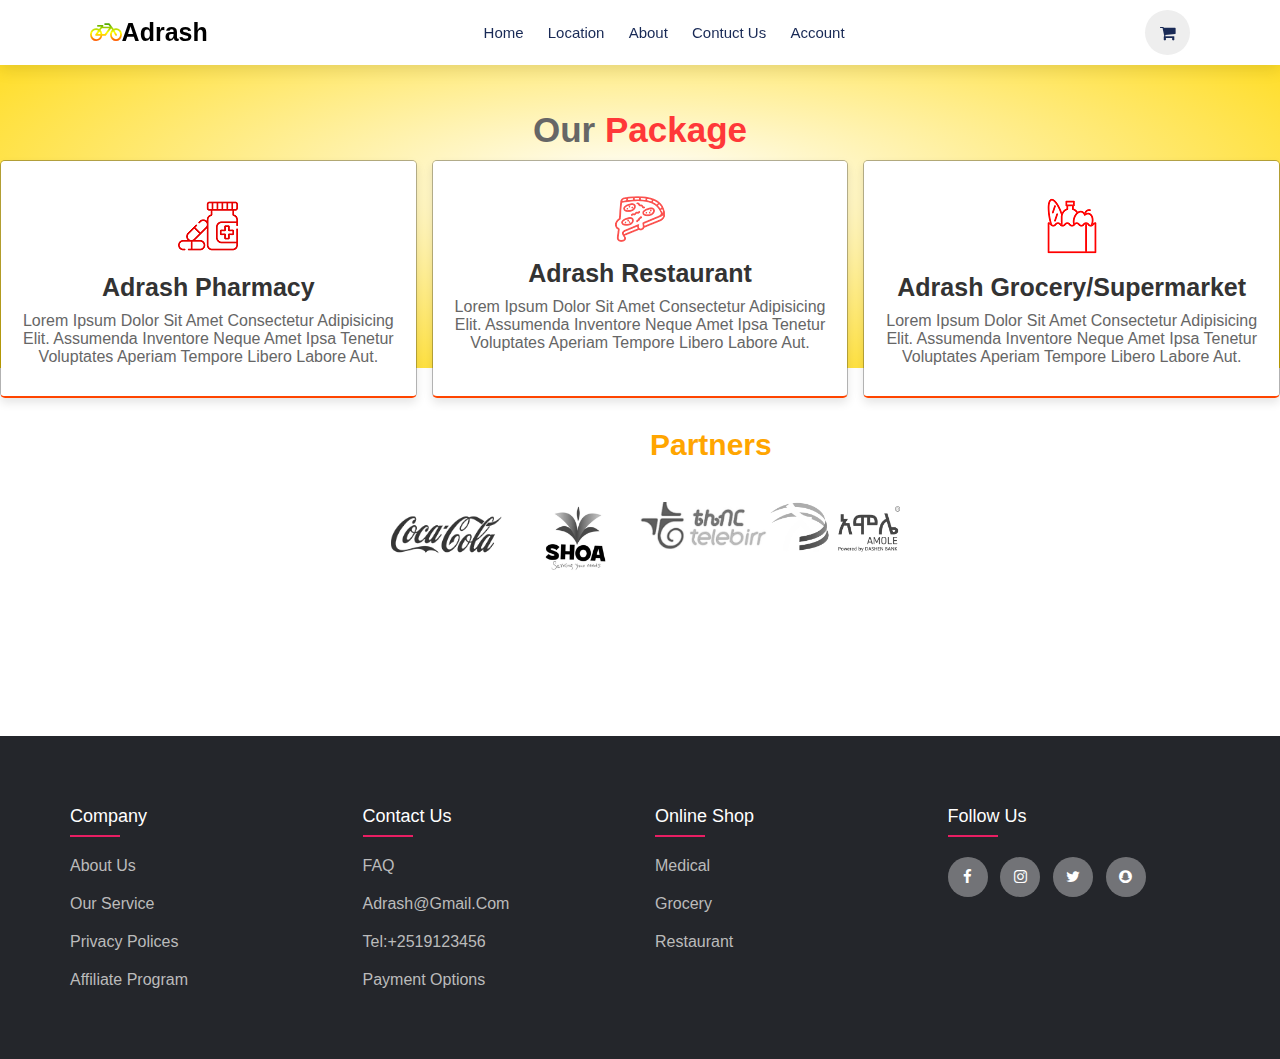
<file: project/index.html>
<!DOCTYPE html>
<html lang="en">

<head>
    <meta charset="UTF-8">
    <meta name="viewport" content="width=device-width, initial-scale=1.0">
    <title>Adrash</title>

    <!-- font awesome cdn link  -->
    <link rel="stylesheet" href="https://cdnjs.cloudflare.com/ajax/libs/font-awesome/4.7.0/css/font-awesome.min.css">
    <link rel="stylesheet" href="css/index_and_itemlist.css">

</head>

<body>
    <header>

        <a href="#" class="logo"><i class="fa fa-bicycle"></i>Adrash</a>

        <nav>
            <ul id="MenuItems" class="Menu-bar">
                <li><a href="index.html">home</a></li>
                <li><a href="order.html">location</a></li>
                <li><a href="aboutus.html">About</a></li>
                <li><a href="#contact">Contuct us</a></li>
                <li><a href="">Account</a></li>
            </ul>
        </nav>

        <div class="icons">

            <i class="fa menu-icon fa-bars" onclick="menutoggle()"></i>
            <a href="cart.html" class="fa fa-shopping-cart"></a>
        </div>
    </header>
    <!--header ends-->


    <!--home start-->
    <!-- speciality section starts  -->

    <section class="speciality" id="speciality">

        <h1 class="heading"> our <span>Package</span> </h1>

        <div class="box-container">

            <div class="box">
                <a href="pharm.html"><img class="image" src="images/medicine.jpg" alt="medicine"></a>
                <div class="content">
                    <img src="images/medicine.png" alt="">
                    <h3>Adrash Pharmacy</h3>
                    <p>Lorem ipsum dolor sit amet consectetur adipisicing elit. Assumenda inventore neque amet ipsa tenetur voluptates aperiam tempore libero labore aut.</p>
                </div>
            </div>
            <div class="box">
                <a href="rest.html"><img class="image" src="images/food.jpeg" alt="grocery"></a>
                <div class="content">
                    <img src="images/s-2.png" alt="">
                    <h3>Adrash Restaurant</h3>
                    <p>Lorem ipsum dolor sit amet consectetur adipisicing elit. Assumenda inventore neque amet ipsa tenetur voluptates aperiam tempore libero labore aut.</p>
                </div>
            </div>
            <div class="box">
                <a href="grocery.html"> <img class="image" src="images/grocery.jpg" alt=""></a>
                <div class="content">
                    <img src="images/food.png" alt="">
                    <h3>Adrash Grocery/supermarket</h3>
                    <p>Lorem ipsum dolor sit amet consectetur adipisicing elit. Assumenda inventore neque amet ipsa tenetur voluptates aperiam tempore libero labore aut.</p>
                </div>
            </div>



        </div>

    </section>

    <!-- speciality section ends -->
    <!--braand-->
    <h2 class="sponser">Partners</h2>
    <div class="brands">
        <div class="small-container">
            <div class="row">

                <div class="col-5">
                    <img src="images/logo-coca-cola.png" telebirr logo>
                </div>
                <div class="col-5">
                    <img src="images/Shoa.jpg" telebirr logo>
                </div>
                <div class="col-5">
                    <img src="images/q1.jpg" telebirr logo>
                </div>
                <div class="col-5">
                    <img src="images/Amole.png" telebirr logo>
                </div>

            </div>
        </div>
    </div>
    <!--footer starts -->
    <footer class="footer">
        <div class="foot">
            <div class="row">
                <div class="footer-col">
                    <h4>Company</h4>
                    <ul>
                        <li>
                            <a href="aboutus.html">about us</a>
                        </li>
                        <li>
                            <a href="index.html">our service</a>
                        </li>
                        <li>
                            <a href="">privacy polices</a>
                        </li>
                        <li>
                            <a href="">affiliate program</a>
                        </li>
                    </ul>
                </div>
                <div class="footer-col">
                    <a name="contact">
                        <h4>contact us</h4>
                    </a>
                    <ul>
                        <li>
                            <a href="">FAQ</a>
                        </li>
                        <li>
                            <a href="">adrash@gmail.com</a>
                        </li>
                        <li>
                            <a href="">tel:+2519123456</a>
                        </li>
                        <li>
                            <a href="aboutus.html#payment">payment options</a>
                        </li>
                    </ul>
                </div>
                <div class="footer-col">
                    <h4>online shop</h4>
                    <ul>
                        <li>
                            <a href="pharmacy-list.html">medical</a>
                        </li>
                        <li>
                            <a href="grocery-list.html">Grocery</a>
                        </li>
                        <li>
                            <a href="restaurant-list.html">Restaurant</a>
                        </li>

                    </ul>
                </div>
                <div class="footer-col">
                    <h4 name="contact">Follow Us</h4>
                    <div class="social-links">
                        <a href=""><i class="fa fa-facebook-f"></i></a>
                        <a href=""><i class="fa fa-instagram"></i></a>
                        <a href=""><i class="fa fa-twitter"></i></a>
                        <a href=""><i class="fa fa-snapchat"></i></a>
                    </div>
                </div>

            </div>
        </div>
    </footer>
    <!--footer ends -->

    <script src="js/script.js"></script>
</body>

</html>
</file>
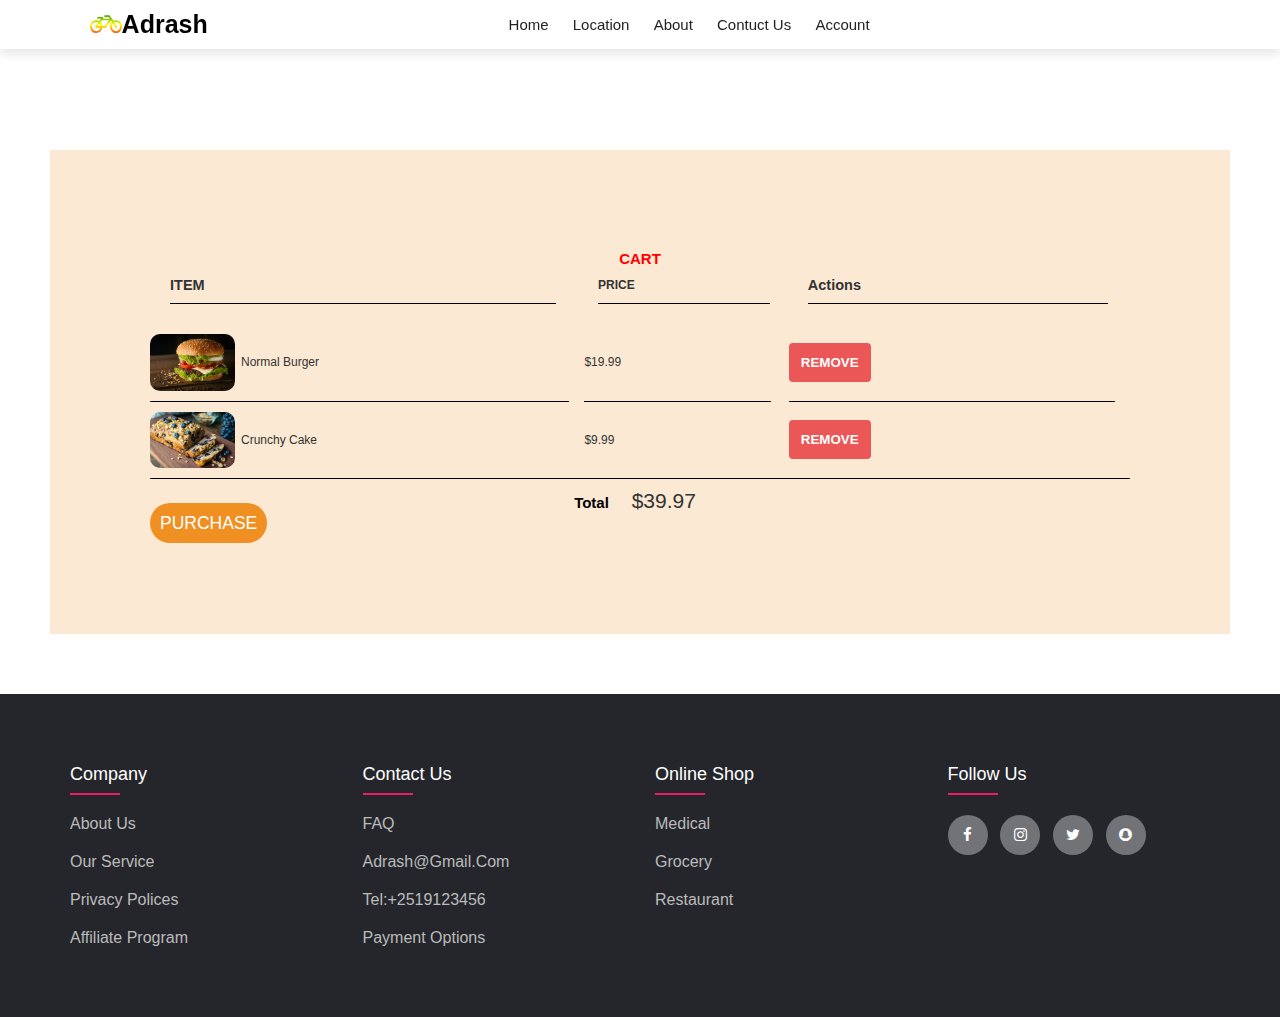
<file: project/cart.html>
<!DOCTYPE html>
<html lang="en">

<head>
    <meta charset="UTF-8">
    <meta name="viewport" content="width=device-width, initial-scale=1.0">
    <title>Adrash:cart</title>

    <!-- font awesome cdn link  -->
    <link rel="stylesheet" href="https://cdnjs.cloudflare.com/ajax/libs/font-awesome/4.7.0/css/font-awesome.min.css">
    <link rel="stylesheet" href="css/order-about-cart-login.css">
</head>

<body>
    <header>

        <a href="#" class="logo"><i class="fa fa-bicycle"></i>adrash</a>


        <nav>
            <ul id="MenuItems" class="Menu-bar">
                <li><a href="index.html">home</a></li>
                <li><a href="order.html">location</a></li>
                <li><a href="aboutus.html">About</a></li>
                <li><a href="#contact">Contuct us</a></li>
                <li><a href="">Account</a></li>
            </ul>
        </nav>


        <div class="icons">

            <i class="fa menu-icon fa-bars" onclick="menutoggle()"></i>

        </div>

    </header>
    <!--header ends-->
    <section class="content-section">
        <h2 class="section-header">CART</h2>
        <div class="cart-row">
            <span class="cart-item cart-header cart-column">ITEM</span>
            <span class="cart-price cart-header cart-column">PRICE</span>
            <span class="cart-action cart-header cart-column">actions</span>
        </div>
        <div class="cart-items">
            <div class="cart-row">
                <div class="cart-item cart-column">
                    <img class="cart-item-image" src="images/g-1.jpg" width="100" height="100">
                    <span class="cart-item-title">normal burger</span>
                </div>
                <span class="cart-price cart-column">$19.99</span>
                <div class="cart-action cart-column">
                    <button class="btn btn-danger" type="button">REMOVE</button>
                </div>
            </div>
            <div class="cart-row">
                <div class="cart-item cart-column">
                    <img class="cart-item-image" src="images/g-9.jpg" width="100" height="100">
                    <span class="cart-item-title">crunchy cake</span>
                </div>
                <span class="cart-price cart-column">$9.99</span>
                <div class="cart-action cart-column">
                    <button class="btn btn-danger" type="button">REMOVE</button>
                </div>
            </div>
        </div>
        <div class="cart-total">
            <strong class="cart-total-title">Total</strong>
            <span class="cart-total-price">$39.97</span>
        </div>
        <a href="order.html" class="purchase">PURCHASE</a>
    </section>
    <!--footer starts -->
    <footer class="footer">
        <div class="foot">
            <div class="row">
                <div class="footer-col">
                    <h4>Company</h4>
                    <ul>
                        <li>
                            <a href="aboutus.html">about us</a>
                        </li>
                        <li>
                            <a href="">our service</a>
                        </li>
                        <li>
                            <a href="">privacy polices</a>
                        </li>
                        <li>
                            <a href="">affiliate program</a>
                        </li>
                    </ul>
                </div>
                <div class="footer-col">
                    <a name="contact">
                        <h4>contact us</h4>
                    </a>
                    <ul>
                        <li>
                            <a href="">FAQ</a>
                        </li>
                        <li>
                            <a href="">adrash@gmail.com</a>
                        </li>
                        <li>
                            <a href="">tel:+2519123456</a>
                        </li>
                        <li>
                            <a href="aboutus.html#payment">payment options</a>
                        </li>
                    </ul>
                </div>
                <div class="footer-col">
                    <h4>online shop</h4>
                    <ul>
                        <li>
                            <a href="pharmacy-list.html">medical</a>
                        </li>
                        <li>
                            <a href="grocery-list.html">Grocery</a>
                        </li>
                        <li>
                            <a href="restaurant-list.html">Restaurant</a>
                        </li>

                    </ul>
                </div>
                <div class="footer-col">
                    <h4>Follow Us</h4>
                    <div class="social-links">
                        <a href=""><i class="fa fa-facebook-f"></i></a>
                        <a href=""><i class="fa fa-instagram"></i></a>
                        <a href=""><i class="fa fa-twitter"></i></a>
                        <a href=""><i class="fa fa-snapchat"></i></a>
                    </div>
                </div>

            </div>
        </div>
    </footer>
    <!--offer      -->

    <!--------------------footer---------------------->

    <script src="js/script.js "></script>
</body>

</html>
</file>
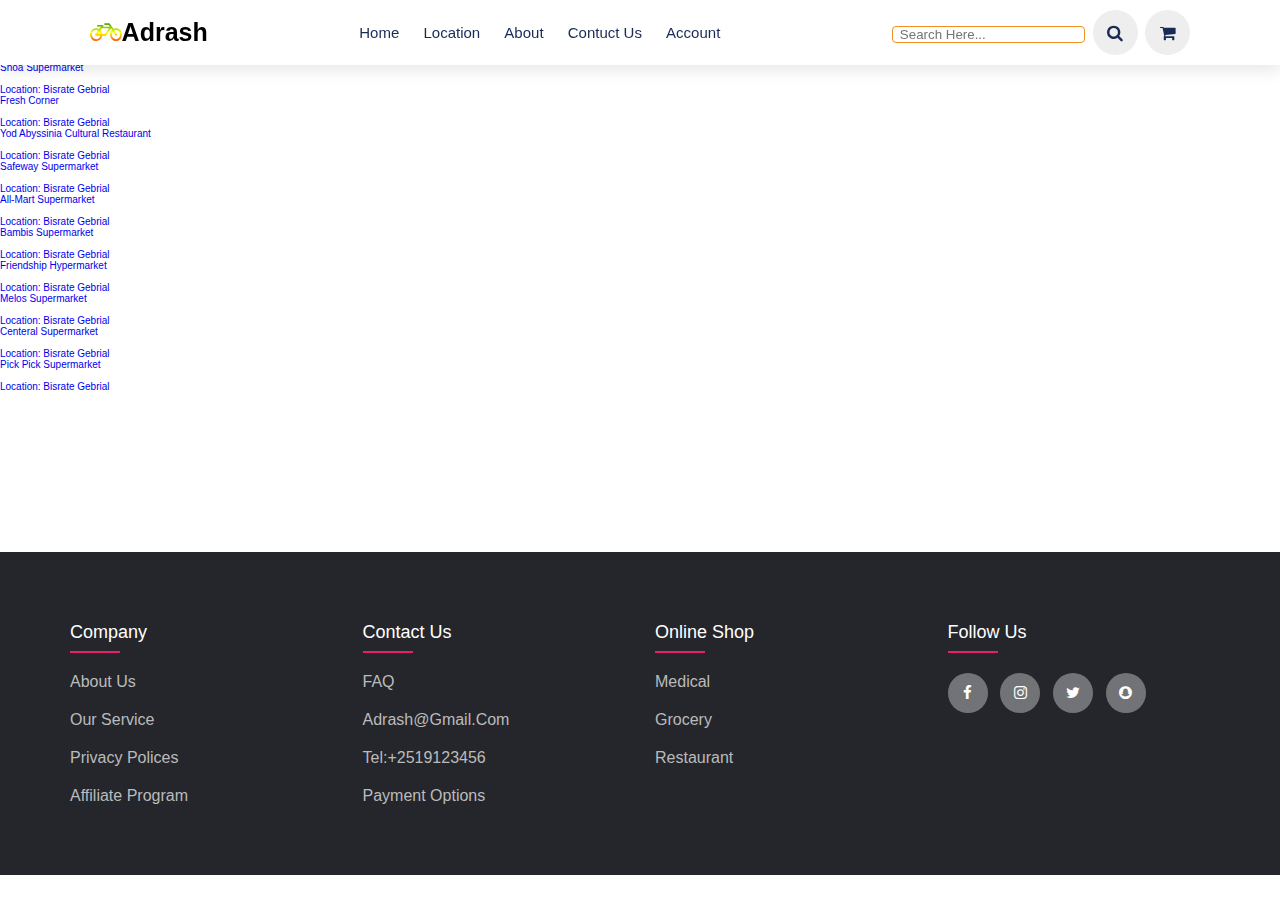
<file: project/grocery-list.html>
<!DOCTYPE html>
<html lang="en">

<head>
    <meta charset="UTF-8">
    <meta name="viewport" content="width=device-width, initial-scale=1.0">
    <title>Adrash:grocery list</title>

    <!-- font awesome cdn link  -->
    <link rel="stylesheet" href="https://cdnjs.cloudflare.com/ajax/libs/font-awesome/4.7.0/css/font-awesome.min.css">
    <link rel="stylesheet" href="css/index_and_itemlist.css">

</head>

<body>
    <header>

        <a href="#" class="logo"><i class="fa fa-bicycle"></i>Adrash</a>
        <nav>
            <ul id="MenuItems" class="Menu-bar">
                <li><a href="index.html">home</a></li>
                <li><a href="order.html">location</a></li>
                <li><a href="aboutus.html">About</a></li>
                <li><a href="#contact">Contuct us</a></li>
                <li><a href="">Account</a></li>
            </ul>
        </nav>

        <div class="icons">
            <input type="search" placeholder="search here..." name="" id="search-box">
            <i class="fa fa-search" id="search-icon"></i>
            <i class="fa menu-icon fa-bars" onclick="menutoggle()"></i>
            <a href="cart.html" class="fa fa-shopping-cart"></a>
        </div>

    </header>
    <!--header ends-->
    <section class="list">
        <ul>
            <div>
                <h1>Choose <span>grocery/supermarket</span></h1>
                <select style="margin-left: 200px;margin-bottom: 20px;border: 1px solid black">
                    <option >Default Sorting</option>
                    <option >Sort by popularity </option>
                    <option >Sort by location</option>
                    <option >Sort by rating</option>
                   
            </select>
            </div>
            <li>
                <a href="groc prod1.html">
                    <div class="name">
                        <p>Shoa supermarket</p>
                    </div><br> location: bisrate gebrial
                </a>
            </li>
            <li>
                <a href="#">
                    <div class="name">
                        <p>Fresh Corner</p>
                    </div><br> location: bisrate gebrial
                </a>
            </li>
            <li>
                <a href="#">
                    <div class="name">
                        <p>Yod Abyssinia Cultural Restaurant</p>
                    </div><br> location: bisrate gebrial
                </a>
            </li>
            <li>
                <a href="#">
                    <div class="name">
                        <p>Safeway supermarket</p>
                    </div><br> location: bisrate gebrial
                </a>
            </li>
            <li>
                <a href="#">
                    <div class="name">
                        <p>All-mart supermarket</p>
                    </div><br> location: bisrate gebrial
                </a>
            </li>
            <li>
                <a href="#">
                    <div class="name">
                        <p>Bambis supermarket</p>
                    </div><br> location: bisrate gebrial
                </a>
            </li>
            <li>
                <a href="#">
                    <div class="name">
                        <p>Friendship hypermarket</p>
                    </div><br>location: bisrate gebrial
                </a>
            </li>
            <li>
                <a href="#">
                    <div class="name">
                        <p>Melos supermarket</p>
                    </div><br> location: bisrate gebrial
                </a>
            </li>
            <li>
                <a href="#">
                    <div class="name">
                        <p>Centeral supermarket</p>
                    </div><br> location: bisrate gebrial
                </a>
            </li>
            <li>
                <a href="#">
                    <div class="name">
                        <p>pick pick supermarket</p>
                    </div><br> location: bisrate gebrial
                </a>
            </li>
        </ul>
    </section>

    <footer class="footer">
        <div class="foot">
            <div class="row">
                <div class="footer-col">
                    <h4>Company</h4>
                    <ul>
                        <li>
                            <a href="aboutus.html">about us</a>
                        </li>
                        <li>
                            <a href="">our service</a>
                        </li>
                        <li>
                            <a href="">privacy polices</a>
                        </li>
                        <li>
                            <a href="">affiliate program</a>
                        </li>
                    </ul>
                </div>
                <div class="footer-col">
                    <a name="contact">
                        <h4>contact us</h4>
                    </a>
                    <ul>
                        <li>
                            <a href="">FAQ</a>
                        </li>
                        <li>
                            <a href="">adrash@gmail.com</a>
                        </li>
                        <li>
                            <a href="">tel:+2519123456</a>
                        </li>
                        <li>
                            <a href="aboutus.html#payment">payment options</a>
                        </li>
                    </ul>
                </div>
                <div class="footer-col">
                    <h4>online shop</h4>
                    <ul>
                        <li>
                            <a href="pharmacy-list.html">medical</a>
                        </li>
                        <li>
                            <a href="grocery-list.html">Grocery</a>
                        </li>
                        <li>
                            <a href="restaurant-list.html">Restaurant</a>
                        </li>

                    </ul>
                </div>
                <div class="footer-col">
                    <h4>Follow Us</h4>
                    <div class="social-links">
                        <a href=""><i class="fa fa-facebook-f"></i></a>
                        <a href=""><i class="fa fa-instagram"></i></a>
                        <a href=""><i class="fa fa-twitter"></i></a>
                        <a href=""><i class="fa fa-snapchat"></i></a>
                    </div>
                </div>

            </div>
        </div>
    </footer>
    <!--home start-->
    <script src="js/script.js"></script>
</body>

</html>
</file>
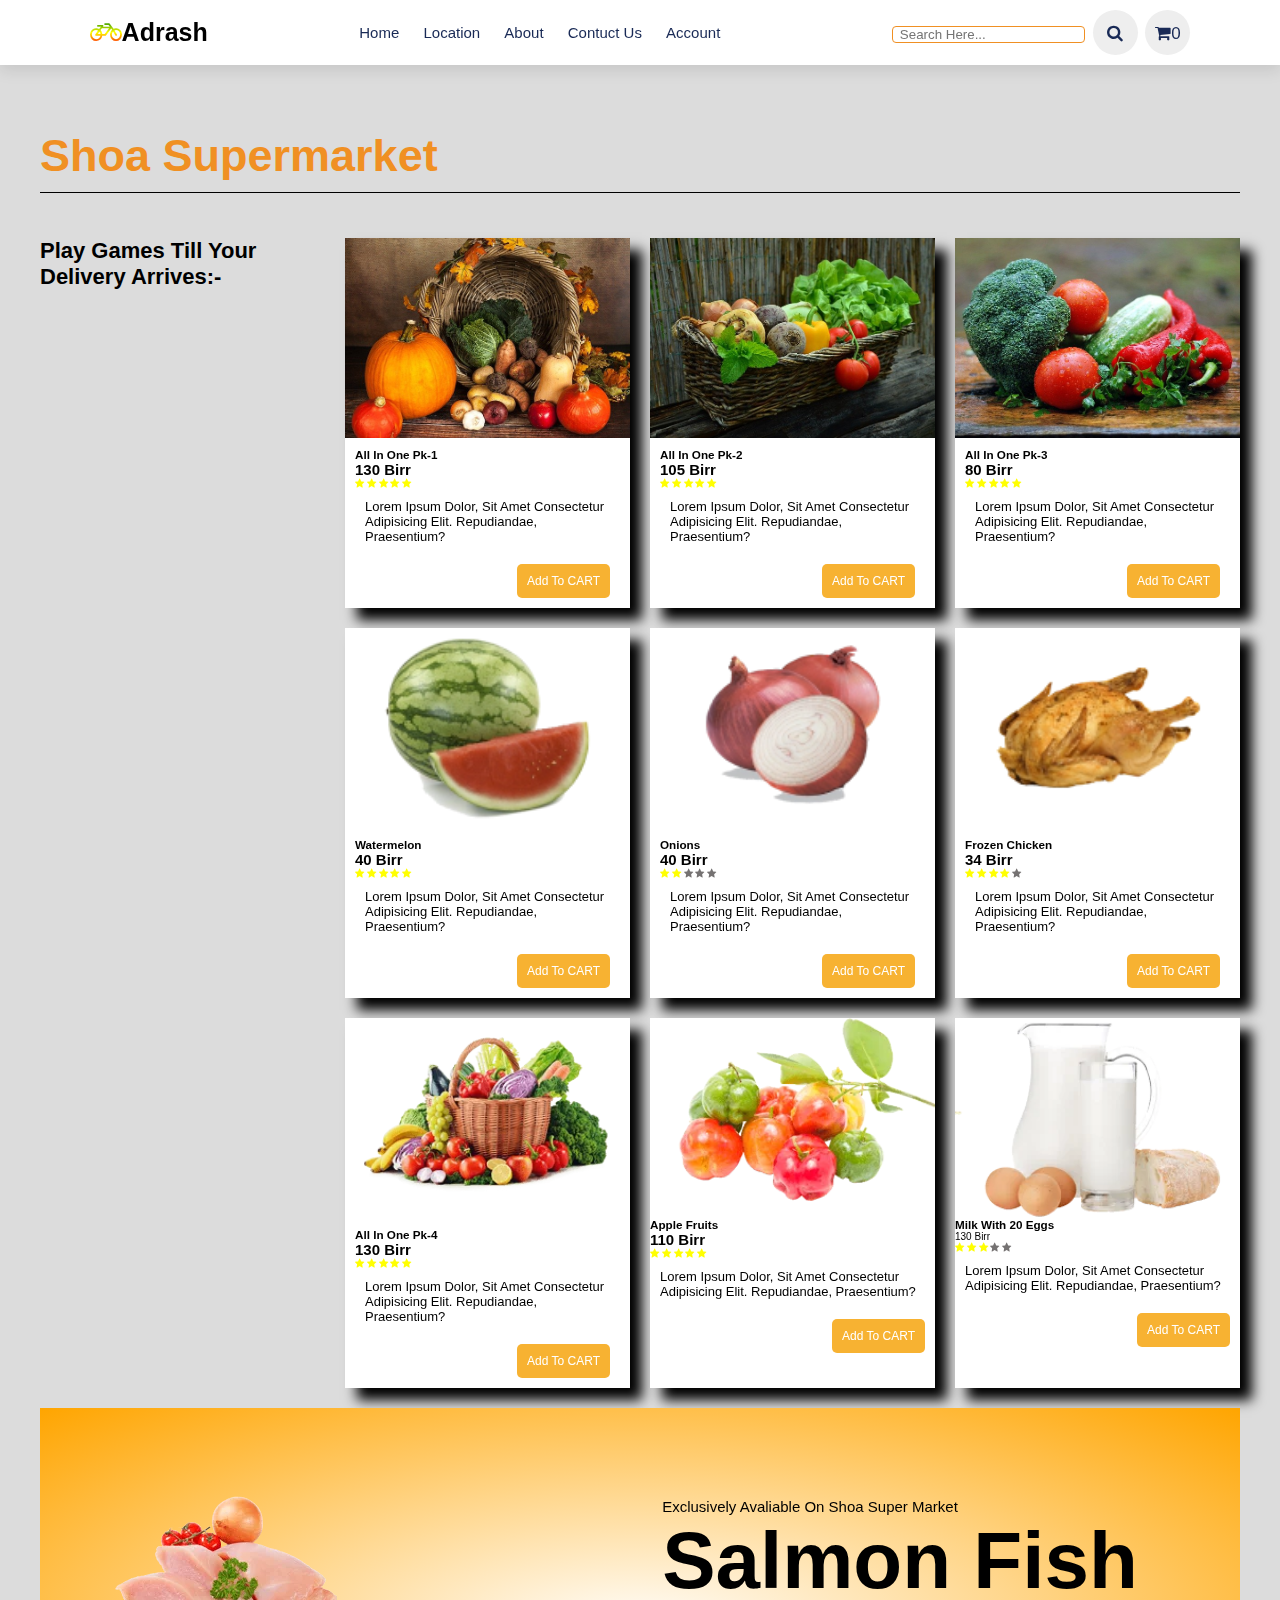
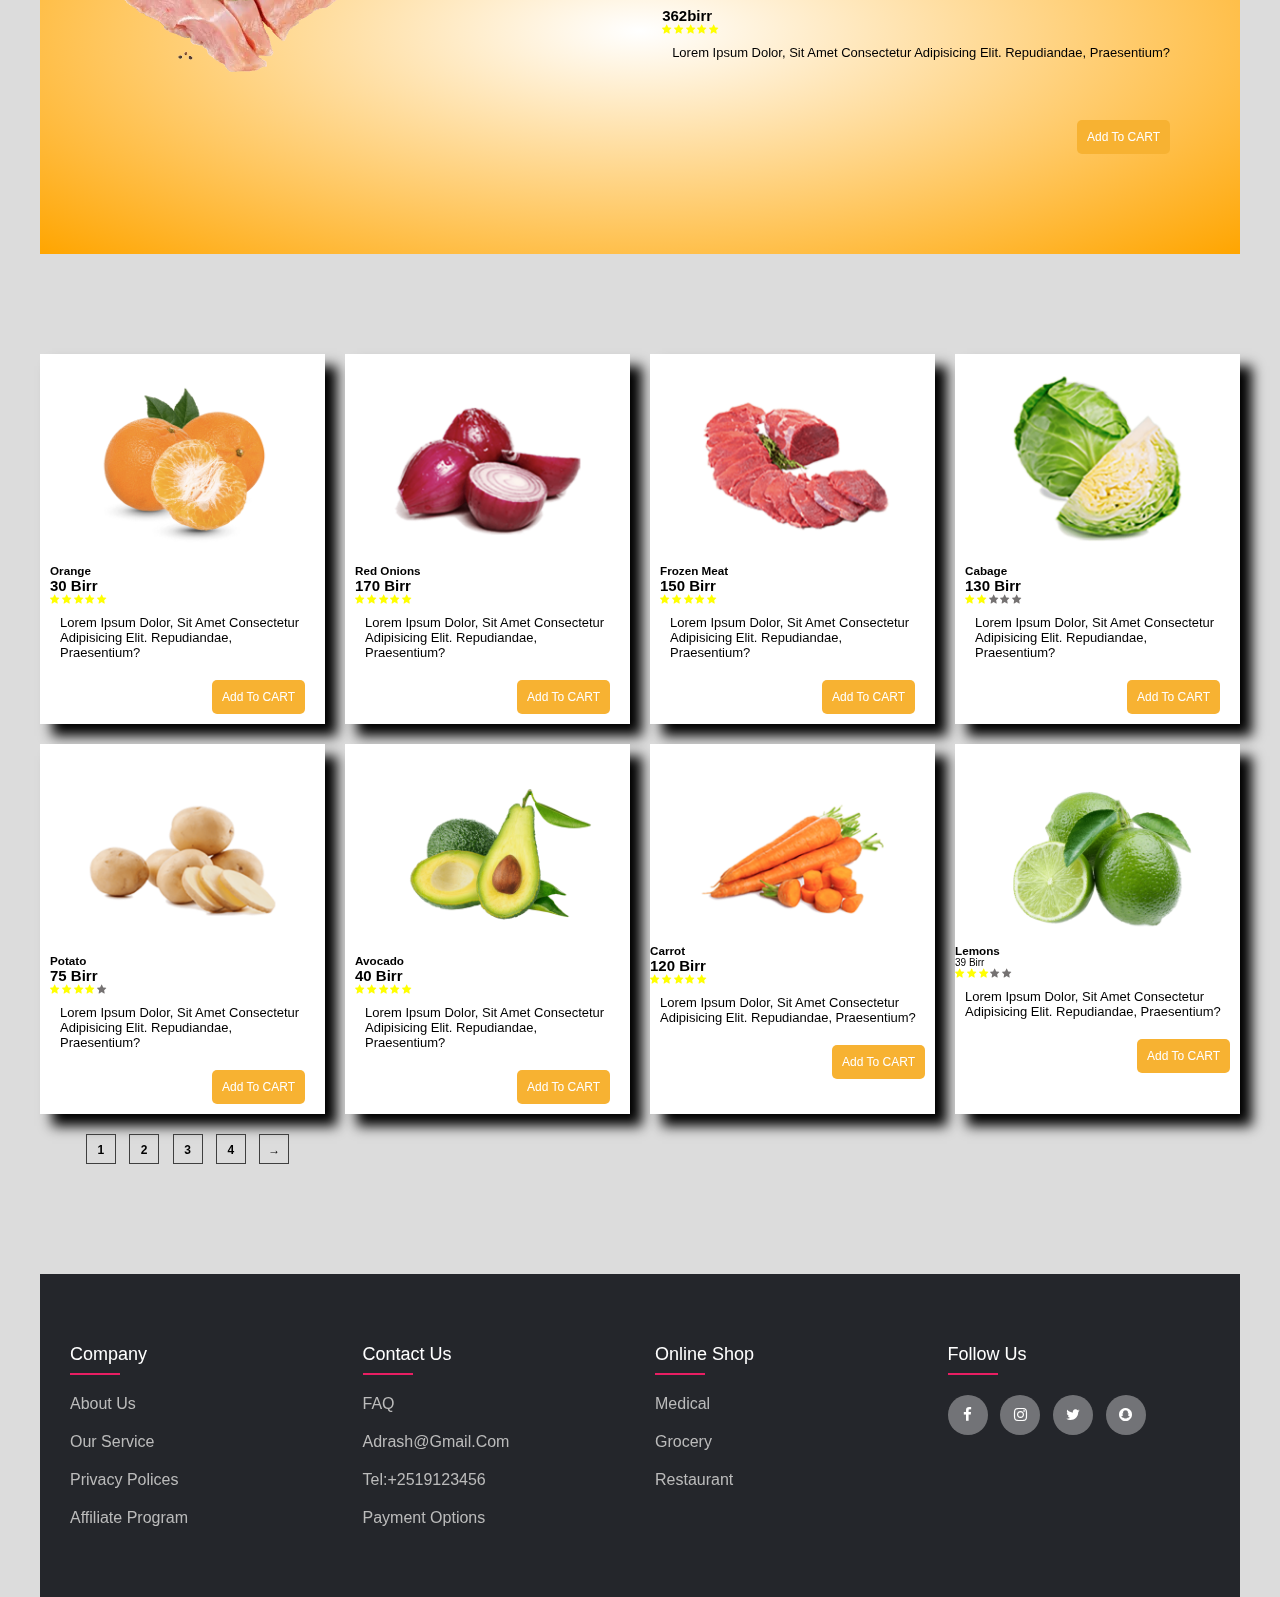
<file: project/grocery-shoa supermarket.html>
<!DOCTYPE html>
<html lang="en">

<head>
    <meta charset="UTF-8">
    <meta name="viewport" content="width=device-width, initial-scale=1.0">
    <title>Adrash:shoa supermarket</title>

    <!-- font awesome cdn link  -->
    <link rel="stylesheet" href="https://cdnjs.cloudflare.com/ajax/libs/font-awesome/4.7.0/css/font-awesome.min.css">
    <link rel="stylesheet" href="css/products.css">

</head>

<body>
    <header>

        <a href="#" class="logo"><i class="fa fa-bicycle"></i>Adrash</a>

        <nav>
            <ul id="MenuItems" class="Menu-bar">
                <li><a href="index.html">home</a></li>
                <li><a href="order.html">location</a></li>
                <li><a href="aboutus.html">About</a></li>
                <li><a href="#contact">Contuct us</a></li>
                <li><a href="">Account</a></li>
            </ul>
        </nav>

        <div class="icons">
            <input type="search" placeholder="search here..." name="" id="search-box">
            <i class="fa fa-search" id="search-icon"></i>
            <i class="fa menu-icon fa-bars" onclick="menutoggle()"></i>
            <a href="cart.html" class="fa cart fa-shopping-cart"><span id="cart">0</span></a>
        </div>
    </header>
    <!--products-->

    <div class="container">
        <div class="row-1">
            <h2 class="title">shoa supermarket </h2>
        </div>
        <aside>
            <h2>play games till your delivery arrives:-</h2>
            <iframe src="https://play.famobi.com/om-nom-run/A1000-10" height="270" width="250" title="Iframe Example"></iframe>
            <iframe src="https://play.famobi.com/snowball-world/A1000-10" height="270" width="250" title="Iframe Example"></iframe>
            <iframe src="https://play.famobi.com/red-head/A1000-10" height="270" width="250" title="Iframe Example"></iframe>
        </aside>
        <div class="card">
            <div class="imgBx">
                <img src="images/blog-1.jpg" alt="burger">
            </div>
            <div class="contenter">
                <div class="productionName">
                    <h3>all in one pk-1</h3>
                </div>
                <div class="price_ratig">
                    <h2>130 birr</h2>
                    <div class="rating">
                        <i class="fa fa-star"></i>
                        <i class="fa fa-star"></i>
                        <i class="fa fa-star"></i>
                        <i class="fa fa-star"></i>
                        <i class="fa fa-star"></i>
                    </div>
                    <p style="font-size: 13px;margin:10px;">Lorem ipsum dolor, sit amet consectetur adipisicing elit. Repudiandae, praesentium?
                    </p>

                    <a class="add-cart cart1" onclick="cart()">Add to CART</a>

                </div>
            </div>
        </div>
        <div class="card">
            <div class="imgBx">
                <img src="images/blog-2.jpg" alt="burger">
            </div>
            <div class="contenter">
                <div class="productionName">
                    <h3>all in one pk-2 </h3>
                </div>
                <div class="price_ratig">
                    <h2>105 birr</h2>
                    <div class="rating">
                        <i class="fa fa-star"></i>
                        <i class="fa fa-star"></i>
                        <i class="fa fa-star"></i>
                        <i class="fa fa-star"></i>
                        <i class="fa fa-star"></i>
                    </div>

                    <p style="font-size: 13px;margin:10px;">Lorem ipsum dolor, sit amet consectetur adipisicing elit. Repudiandae, praesentium?
                    </p>
                    <a class="add-cart cart1" onclick="cart()">Add to CART</a>

                </div>
            </div>
        </div>
        <div class="card">
            <div class="imgBx">
                <img src="images/blog-3.jpg" alt="burger">
            </div>
            <div class="contenter">
                <div class="productionName">
                    <h3>all in one pk-3 </h3>
                </div>
                <div class="price_ratig">
                    <h2>80 birr</h2>
                    <div class="rating">
                        <i class="fa fa-star"></i>
                        <i class="fa fa-star"></i>
                        <i class="fa fa-star"></i>
                        <i class="fa fa-star"></i>
                        <i class="fa fa-star"></i>

                    </div>
                    <p style="font-size: 13px;margin:10px;">Lorem ipsum dolor, sit amet consectetur adipisicing elit. Repudiandae, praesentium?
                    </p>

                    <a class="add-cart cart2" onclick="cart()">Add to CART</a>
                </div>
            </div>
        </div>
        <div class="card">
            <div class="imgBx">
                <img src="images/cart-img-1.png" alt="burger">
            </div>
            <div class="contenter">
                <div class="productionName">
                    <h3>watermelon</h3>
                </div>
                <div class="price_ratig">
                    <h2>40 birr</h2>
                    <div class="rating">
                        <i class="fa fa-star"></i>
                        <i class="fa fa-star"></i>
                        <i class="fa fa-star"></i>
                        <i class="fa fa-star"></i>
                        <i class="fa fa-star"></i>

                    </div>
                    <p style="font-size: 13px;margin:10px;">Lorem ipsum dolor, sit amet consectetur adipisicing elit. Repudiandae, praesentium?
                    </p>

                    <a class="add-cart cart3" onclick="cart()">Add to CART</a>
                </div>
            </div>
        </div>
        <div class="card">
            <div class="imgBx">
                <img src="images/cart-img-2.png" alt="burger">
            </div>
            <div class="contenter">
                <div class="productionName">
                    <h3>onions </h3>
                </div>
                <div class="price_ratig">
                    <h2>40 birr</h2>
                    <div class="rating">
                        <i class="fa fa-star"></i>
                        <i class="fa fa-star"></i>
                        <i class="fa gray fa-star"></i>
                        <i class="fa gray fa-star"></i>
                        <i class="fa gray fa-star"></i>

                    </div>
                    <p style="font-size: 13px;margin:10px;">Lorem ipsum dolor, sit amet consectetur adipisicing elit. Repudiandae, praesentium?
                    </p>

                    <a class="add-cart cart4" onclick="cart()">Add to CART</a>
                </div>
            </div>
        </div>
        <div class="card">
            <div class="imgBx">
                <img src="images/cart-img-3.png" alt="burger">
            </div>
            <div class="contenter">
                <div class="productionName">
                    <h3>frozen chicken</h3>
                </div>
                <div class="price_ratig">
                    <h2>34 birr</h2>
                    <div class="rating">
                        <i class="fa fa-star"></i>
                        <i class="fa fa-star"></i>
                        <i class="fa fa-star"></i>
                        <i class="fa fa-star"></i>
                        <i class="fa gray fa-star"></i>

                    </div>
                    <p style="font-size: 13px;margin:10px;">Lorem ipsum dolor, sit amet consectetur adipisicing elit. Repudiandae, praesentium?
                    </p>

                    <a class="add-cart cart5" onclick="cart()">Add to CART</a>
                </div>
            </div>
        </div>
        <div class="card">
            <div class="imgBx">
                <img src="images/cat-1.png" alt="burger">
            </div>
            <div class="contenter">
                <div class="productionName">
                    <h3>all in one pk-4</h3>
                </div>
                <div class="price_ratig">
                    <h2>130 birr</h2>
                    <div class="rating">
                        <i class="fa fa-star"></i>
                        <i class="fa fa-star"></i>
                        <i class="fa fa-star"></i>
                        <i class="fa fa-star"></i>
                        <i class="fa fa-star"></i>

                    </div>
                    <p style="font-size: 13px;margin:10px;">Lorem ipsum dolor, sit amet consectetur adipisicing elit. Repudiandae, praesentium?
                    </p>

                    <a class="add-cart cart6" onclick="cart()">Add to CART</a>
                </div>
            </div>
        </div>
        <div class="card">
            <div class="imgBx">
                <img src="images/cat-2.png" alt="burger">
            </div>
            <div class="content">
                <div class="productionName">
                    <h3>apple fruits</h3>
                </div>
                <div class="price_ratig">
                    <h2>110 birr</h2>
                    <div class="rating">
                        <i class="fa fa-star"></i>
                        <i class="fa fa-star"></i>
                        <i class="fa fa-star"></i>
                        <i class="fa fa-star"></i>
                        <i class="fa fa-star"></i>

                    </div>
                    <p style="font-size: 13px;margin:10px;">Lorem ipsum dolor, sit amet consectetur adipisicing elit. Repudiandae, praesentium?
                    </p>

                    <a class="add-cart cart7" onclick="cart()">Add to CART</a>
                </div>
            </div>
        </div>
        <div class="card">
            <div class="imgBx">
                <img src="images/cat-3.png" alt="burger">
            </div>
            <div class="content">
                <div class="productionName">
                    <h3>milk with 20 eggs</h3>
                </div>
                <div class="price_ratig">
                    <span class="shop-item-price">130 birr</span>
                    <div class="rating">
                        <i class="fa fa-star"></i>
                        <i class="fa fa-star"></i>
                        <i class="fa fa-star"></i>
                        <i class="fa gray fa-star"></i>
                        <i class="fa gray fa-star"></i>
                    </div>

                </div>
                <p style="font-size: 13px;margin:10px;">Lorem ipsum dolor, sit amet consectetur adipisicing elit. Repudiandae, praesentium?
                </p>

                <a class="add-cart cart7" onclick="cart()">Add to CART</a>
            </div>
        </div>
        <!---offer start-->
        <div class="grid-span-1">
            <div class="small-container">

                <div class="col-2">
                    <img src="images/cat-4.png" class="offer-img">

                    <div class="col-3">

                        <p>exclusively avaliable on shoa super market</p>
                        <h1>salmon fish</h1>
                        <h3>362birr</h3>
                        <div class="rating">
                            <i class="fa fa-star"></i>
                            <i class="fa fa-star"></i>
                            <i class="fa fa-star"></i>
                            <i class="fa fa-star"></i>
                            <i class="fa fa-star"></i>
                        </div>

                        <p style="font-size: 13px;margin:10px;">Lorem ipsum dolor, sit amet consectetur adipisicing elit. Repudiandae, praesentium?
                        </p>
                        <a class="add-cart cart16" style="margin-top: 50px;" onclick="cart()">Add to CART</a>
                    </div>

                </div>
            </div>
        </div>
        <!---offer endes-->
        <div class="card">
            <div class="imgBx">
                <img src="images/product-1.png" alt="burger">
            </div>
            <div class="contenter">
                <div class="productionName">
                    <h3>orange </h3>
                </div>
                <div class="price_ratig">
                    <h2>30 birr</h2>
                    <div class="rating">
                        <i class="fa fa-star"></i>
                        <i class="fa fa-star"></i>
                        <i class="fa fa-star"></i>
                        <i class="fa fa-star"></i>
                        <i class="fa fa-star"></i>

                    </div>
                    <p style="font-size: 13px;margin:10px;">Lorem ipsum dolor, sit amet consectetur adipisicing elit. Repudiandae, praesentium?
                    </p>

                    <a class="add-cart cart8" onclick="cart()">Add to CART</a>
                </div>
            </div>
        </div>
        <div class="card">
            <div class="imgBx">
                <img src="images/product-2.png" alt="burger">
            </div>
            <div class="contenter">
                <div class="productionName">
                    <h3>red onions</h3>
                </div>
                <div class="price_ratig">
                    <h2>170 birr</h2>
                    <div class="rating">
                        <i class="fa fa-star"></i>
                        <i class="fa fa-star"></i>
                        <i class="fa fa-star"></i>
                        <i class="fa fa-star"></i>
                        <i class="fa fa-star"></i>

                    </div>
                    <p style="font-size: 13px;margin:10px;">Lorem ipsum dolor, sit amet consectetur adipisicing elit. Repudiandae, praesentium?
                    </p>

                    <a class="add-cart cart9" onclick="cart()">Add to CART</a>
                </div>
            </div>
        </div>
        <div class="card">
            <div class="imgBx">
                <img src="images/product-3.png" alt="burger">
            </div>
            <div class="contenter">
                <div class="productionName">
                    <h3>frozen meat</h3>
                </div>
                <div class="price_ratig">
                    <h2>150 birr</h2>
                    <div class="rating">
                        <i class="fa fa-star"></i>
                        <i class="fa fa-star"></i>
                        <i class="fa fa-star"></i>
                        <i class="fa fa-star"></i>
                        <i class="fa fa-star"></i>

                    </div>
                    <p style="font-size: 13px;margin:10px;">Lorem ipsum dolor, sit amet consectetur adipisicing elit. Repudiandae, praesentium?
                    </p>

                    <a class="add-cart cart10" onclick="cart()">Add to CART</a>
                </div>
            </div>
        </div>
        <div class="card">
            <div class="imgBx">
                <img src="images/product-4.png" alt="burger">
            </div>
            <div class="contenter">
                <div class="productionName">
                    <h3>cabage </h3>
                </div>
                <div class="price_ratig">
                    <h2>130 birr</h2>
                    <div class="rating">
                        <i class="fa fa-star"></i>
                        <i class="fa fa-star"></i>
                        <i class="fa gray fa-star"></i>
                        <i class="fa gray fa-star"></i>
                        <i class="fa gray fa-star"></i>

                    </div>
                    <p style="font-size: 13px;margin:10px;">Lorem ipsum dolor, sit amet consectetur adipisicing elit. Repudiandae, praesentium?
                    </p>

                    <a class="add-cart cart11" onclick="cart()">Add to CART</a>
                </div>
            </div>
        </div>
        <div class="card">
            <div class="imgBx">
                <img src="images/product-5.png" alt="">
            </div>
            <div class="contenter">
                <div class="productionName">
                    <h3>potato</h3>
                </div>
                <div class="price_ratig">
                    <h2>75 birr</h2>
                    <div class="rating">
                        <i class="fa fa-star"></i>
                        <i class="fa fa-star"></i>
                        <i class="fa fa-star"></i>
                        <i class="fa fa-star"></i>
                        <i class="fa gray fa-star"></i>

                    </div>
                    <p style="font-size: 13px;margin:10px;">Lorem ipsum dolor, sit amet consectetur adipisicing elit. Repudiandae, praesentium?
                    </p>

                    <a class="add-cart cart12" onclick="cart()">Add to CART</a>
                </div>
            </div>
        </div>
        <div class="card">
            <div class="imgBx">
                <img src="images/product-6.png" alt="burger">
            </div>
            <div class="contenter">
                <div class="productionName">
                    <h3>avocado</h3>
                </div>
                <div class="price_ratig">
                    <h2>40 birr</h2>
                    <div class="rating">
                        <i class="fa fa-star"></i>
                        <i class="fa fa-star"></i>
                        <i class="fa fa-star"></i>
                        <i class="fa fa-star"></i>
                        <i class="fa fa-star"></i>

                    </div>
                    <p style="font-size: 13px;margin:10px;">Lorem ipsum dolor, sit amet consectetur adipisicing elit. Repudiandae, praesentium?
                    </p>

                    <a class="add-cart cart13" onclick="cart()">Add to CART</a>
                </div>
            </div>
        </div>
        <div class="card">
            <div class="imgBx">
                <img src="images/product-7.png" alt="burger">
            </div>
            <div class="content">
                <div class="productionName">
                    <h3>carrot</h3>
                </div>
                <div class="price_ratig">
                    <h2>120 birr</h2>
                    <div class="rating">
                        <i class="fa fa-star"></i>
                        <i class="fa fa-star"></i>
                        <i class="fa fa-star"></i>
                        <i class="fa fa-star"></i>
                        <i class="fa fa-star"></i>

                    </div>
                    <p style="font-size: 13px;margin:10px;">Lorem ipsum dolor, sit amet consectetur adipisicing elit. Repudiandae, praesentium?
                    </p>

                    <a class="add-cart cart14" onclick="cart()">Add to CART</a>
                </div>
            </div>
        </div>
        <div class="card">
            <div class="imgBx">
                <img src="images/product-8.png" alt="burger">
            </div>
            <div class="content">
                <div class="productionName">
                    <h3>lemons</h3>
                </div>
                <div class="price_ratig">
                    <span class="shop-item-price">39 birr</span>
                    <div class="rating">
                        <i class="fa fa-star"></i>
                        <i class="fa fa-star"></i>
                        <i class="fa fa-star"></i>
                        <i class="fa gray fa-star"></i>
                        <i class="fa gray fa-star"></i>
                    </div>
                    <p style="font-size: 13px;margin:10px;">Lorem ipsum dolor, sit amet consectetur adipisicing elit. Repudiandae, praesentium?
                    </p>

                    <a class="add-cart cart15" onclick="cart()">Add to CART</a> </div>
            </div>
        </div>
        <section class="page">
            <span>1</span>
            <span>2</span>
            <span>3</span>
            <span>4</span>
            <span>&#8594;</span>

        </section>
        <footer class="footer">
            <div class="foot">
                <div class="row">
                    <div class="footer-col">
                        <h4>Company</h4>
                        <ul>
                            <li>
                                <a href="aboutus.html">about us</a>
                            </li>
                            <li>
                                <a href="">our service</a>
                            </li>
                            <li>
                                <a href="">privacy polices</a>
                            </li>
                            <li>
                                <a href="">affiliate program</a>
                            </li>
                        </ul>
                    </div>
                    <div class="footer-col">
                        <a name="contact">
                            <h4>contact us</h4>
                        </a>
                        <ul>
                            <li>
                                <a href="">FAQ</a>
                            </li>
                            <li>
                                <a href="">adrash@gmail.com</a>
                            </li>
                            <li>
                                <a href="">tel:+2519123456</a>
                            </li>
                            <li>
                                <a href="aboutus.html#payment">payment options</a>
                            </li>
                        </ul>
                    </div>
                    <div class="footer-col">
                        <h4>online shop</h4>
                        <ul>
                            <li>
                                <a href="pharmacy-list.html">medical</a>
                            </li>
                            <li>
                                <a href="grocery-list.html">Grocery</a>
                            </li>
                            <li>
                                <a href="restaurant-list.html">Restaurant</a>
                            </li>

                        </ul>
                    </div>
                    <div class="footer-col">
                        <h4>Follow Us</h4>
                        <div class="social-links">
                            <a href=""><i class="fa fa-facebook"></i></a>
                            <a href=""><i class="fa fa-instagram"></i></a>
                            <a href=""><i class="fa fa-twitter"></i></a>
                            <a href=""><i class="fa fa-snapchat"></i></a>
                        </div>
                    </div>

                </div>
            </div>
        </footer>
        <!--offer      -->

        <!--------------------footer---------------------->
        <script src="js/script.js"></script>
        <!-----js for menu toggle--->

</body>

</html>
</file>
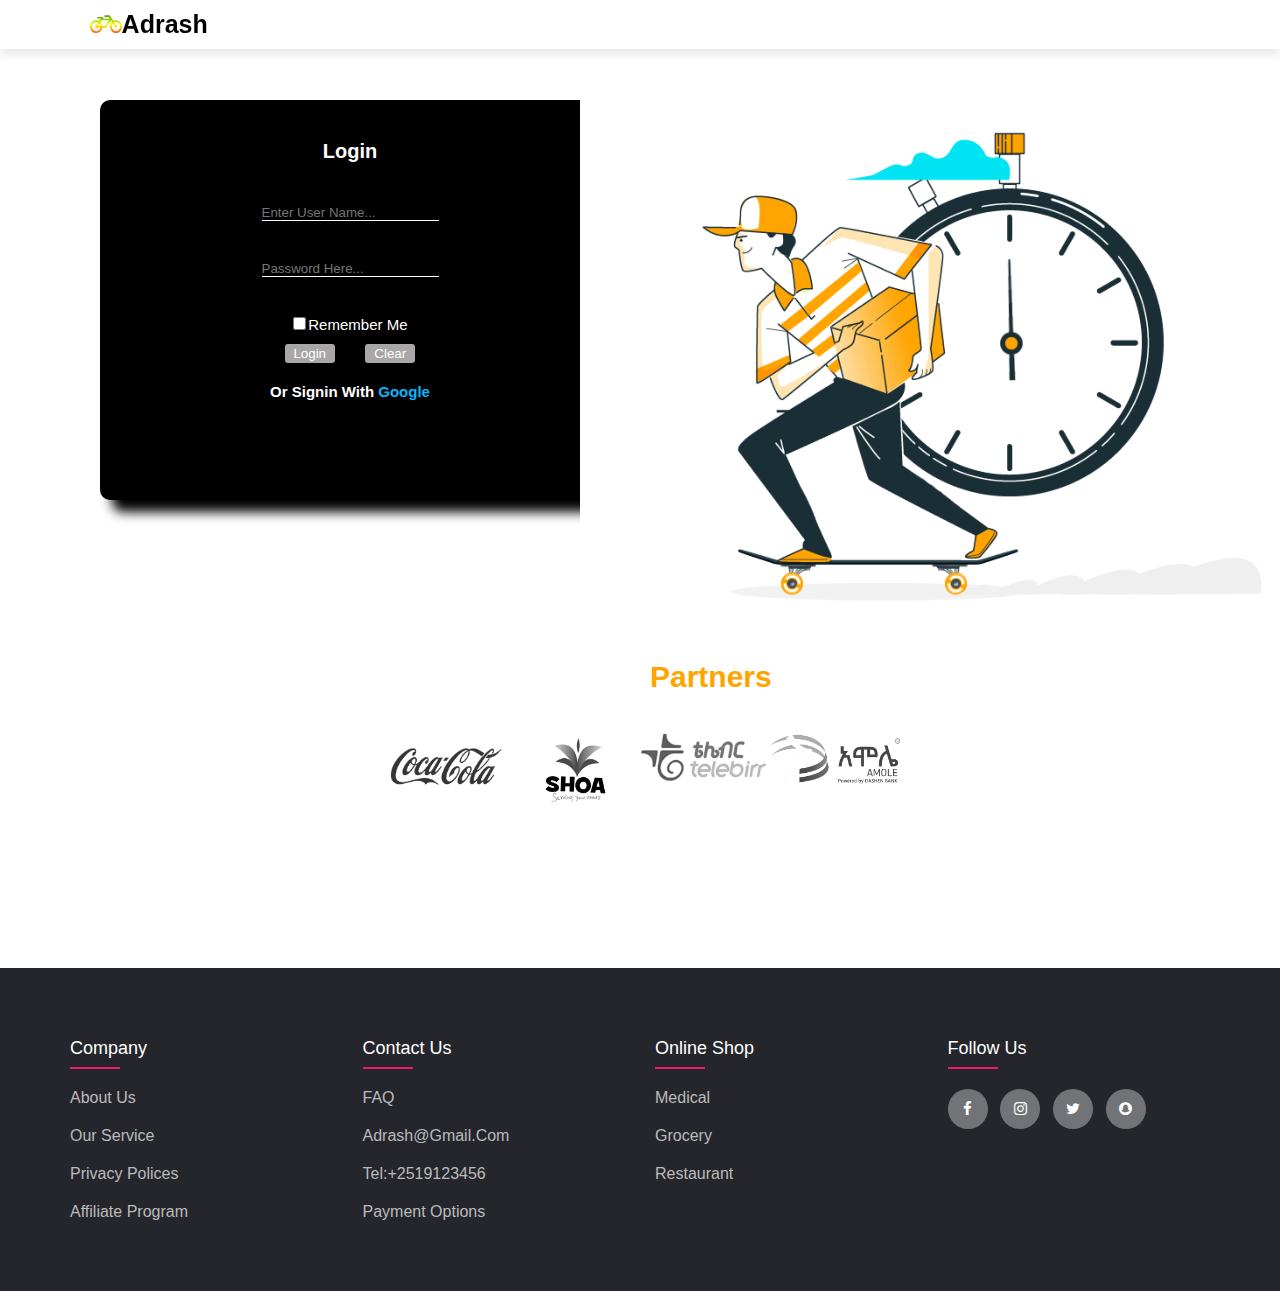
<file: project/login.html>
<!DOCTYPE html>
<html>

<head>
    <title>login</title>

    <link rel="stylesheet" href="https://cdnjs.cloudflare.com/ajax/libs/font-awesome/4.7.0/css/font-awesome.min.css">
    <link rel="stylesheet" href="css/order-about-cart-login.css">
</head>

<body>
    <header>

        <a href="#" class="logo"><i class="fa fa-bicycle"></i>Adrash</a>



        <div class="icons">


        </div>
    </header>
    <!-- end of header -->
    <img class="gif" src="images/g1.gif" alt="" width="700">

    <div class="home">

        <h1 class="save">login</h1><br><br>
        <form action="index.html" method="get">

            <input type="text" id="name" class="save" placeholder='enter user name...' onblur="check()">
            <p id="msg" style="font-size: 16px;"> </p>

            <input type="password" class="save" id="password" placeholder='password here...' required>
            <p id="pass" style="font-size: 16px;"> </p>
            <input type="checkbox" id="name" class="save">
            <span class="google">remember me</span>
            <br>
            <br>
            <input type="submit" value="login" class="log" onclick="save()">&nbsp; &nbsp; &nbsp; &nbsp;&nbsp; &nbsp;
            <input type="clear" value="clear" class="log">



        </form>
        <h1 class="google">Or signin with <a href="">google</a></h1>
    </div>

    <!--braand-->
    <h2 class="sponser">Partners</h2>
    <div class="brands">
        <div class="small-container">
            <div class="row">

                <div class="col-5">
                    <img src="images/logo-coca-cola.png" telebirr logo>
                </div>
                <div class="col-5">
                    <img src="images/Shoa.jpg" telebirr logo>
                </div>
                <div class="col-5">
                    <img src="images/q1.jpg" telebirr logo>
                </div>
                <div class="col-5">
                    <img src="images/Amole.png" telebirr logo>
                </div>

            </div>
        </div>
    </div>
    <!--footer starts -->
    <footer class="footer">
        <div class="foot">
            <div class="row">
                <div class="footer-col">
                    <h4>Company</h4>
                    <ul>
                        <li>
                            <a href="aboutus.html">about us</a>
                        </li>
                        <li>
                            <a href="index.html">our service</a>
                        </li>
                        <li>
                            <a href="">privacy polices</a>
                        </li>
                        <li>
                            <a href="">affiliate program</a>
                        </li>
                    </ul>
                </div>
                <div class="footer-col">
                    <a name="contact">
                        <h4>contact us</h4>
                    </a>
                    <ul>
                        <li>
                            <a href="">FAQ</a>
                        </li>
                        <li>
                            <a href="">adrash@gmail.com</a>
                        </li>
                        <li>
                            <a href="">tel:+2519123456</a>
                        </li>
                        <li>
                            <a href="aboutus.html#payment">payment options</a>
                        </li>
                    </ul>
                </div>
                <div class="footer-col">
                    <h4>online shop</h4>
                    <ul>
                        <li>
                            <a href="pharmacy-list.html">medical</a>
                        </li>
                        <li>
                            <a href="grocery-list.html">Grocery</a>
                        </li>
                        <li>
                            <a href="restaurant-list.html">Restaurant</a>
                        </li>

                    </ul>
                </div>
                <div class="footer-col">
                    <h4 name="contact">Follow Us</h4>
                    <div class="social-links">
                        <a href=""><i class="fa fa-facebook-f"></i></a>
                        <a href=""><i class="fa fa-instagram"></i></a>
                        <a href=""><i class="fa fa-twitter"></i></a>
                        <a href=""><i class="fa fa-snapchat"></i></a>
                    </div>
                </div>

            </div>
        </div>
    </footer>
    <!--footer ends -->
    <script src="js/script.js"></script>
</body>

</html>
</file>
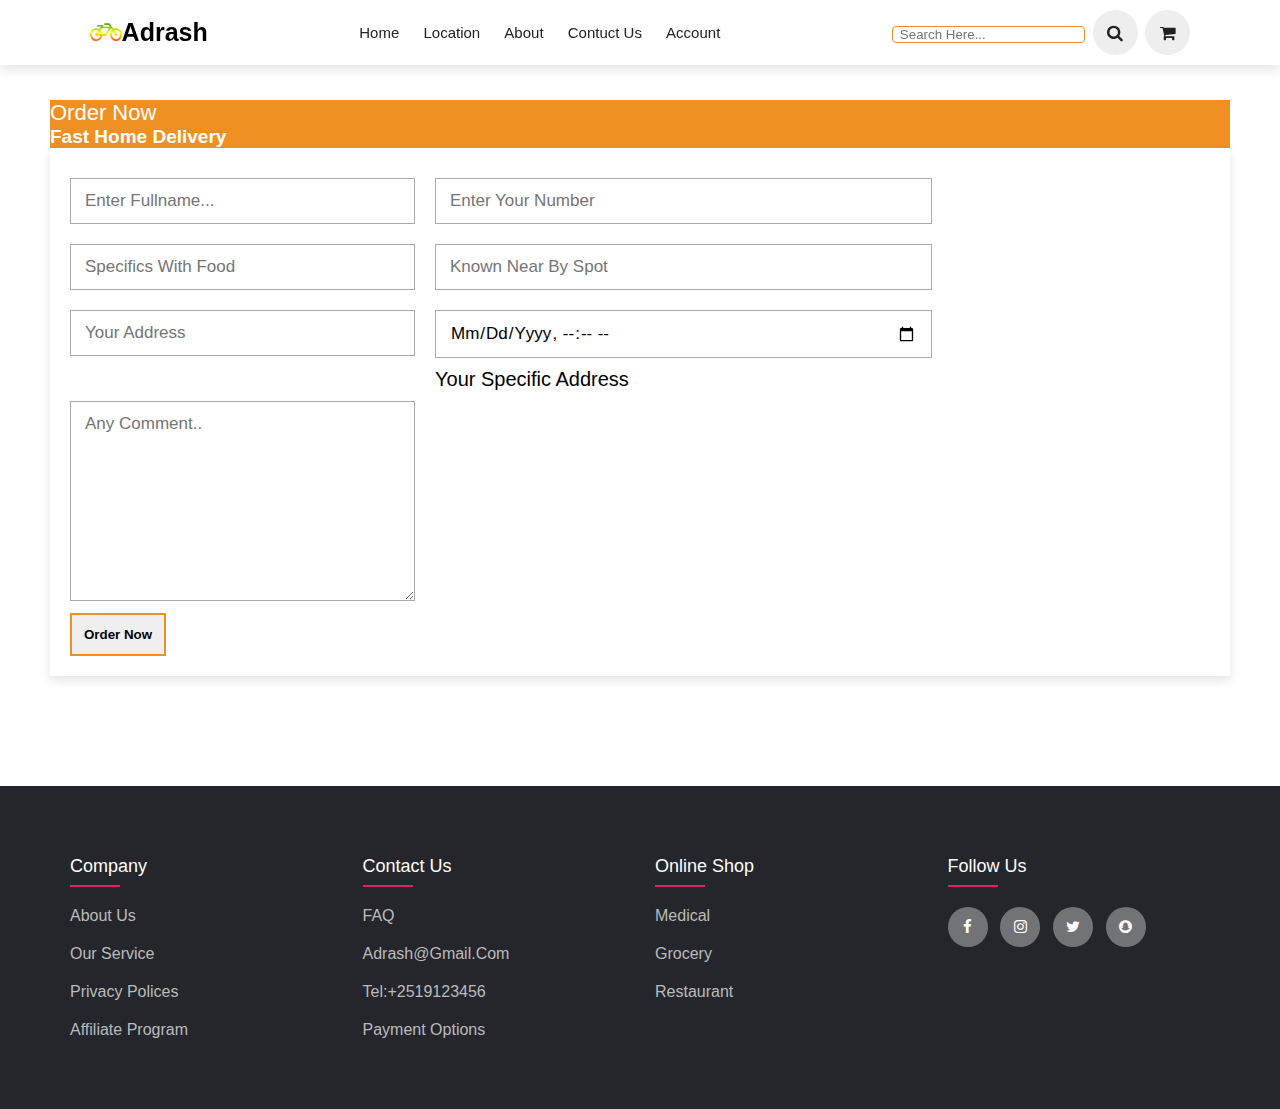
<file: project/order.html>
<!DOCTYPE html>
<html lang="en">

<head>
    <meta charset="UTF-8">
    <meta http-equiv="X-UA-Compatible" content="IE=edge">
    <meta name="viewport" content="width=device-width, initial-scale=1.0">
    <title>adrash:order</title>
    <link rel="stylesheet" href="https://cdnjs.cloudflare.com/ajax/libs/font-awesome/4.7.0/css/font-awesome.min.css">
    <link rel="stylesheet" href="css/order-about-cart-login.css">
</head>

<body>
    <header>

        <a href="#" class="logo"><i class="fa fa-bicycle"></i>Adrash</a>
        <nav>
            <ul id="MenuItems" class="Menu-bar">
                <li><a href="index.html">home</a></li>
                <li><a href="order.html">location</a></li>
                <li><a href="aboutus.html">About</a></li>
                <li><a href="#contact">Contuct us</a></li>
                <li><a href="">Account</a></li>
            </ul>
        </nav>


        <div class="icons">
            <input type="search" placeholder="search here..." name="" id="search-box">
            <i class="fa fa-search" id="search-icon"></i>
            <i class="fa menu-icon fa-bars" onclick="menutoggle()"></i>
            <a href="#" class="fa fa-shopping-cart"></a>
        </div>

    </header>
    <!--------------header end------------>

    <section class="order" id="order">

        <div class="heading">
            <span>order now</span>
            <h3>fast home delivery</h3>
        </div>

        <form action="">
            <div class="box-container">
                <div class="box">
                    <div class="inputBox">

                        <input type="text" placeholder="enter fullname..." required>
                    </div>

                    <div class="inputBox">
                        <input type="text" placeholder="specifics with food">
                    </div>
                    <div class="inputBox">

                        <input type="text" placeholder="your address">
                    </div>
                    <div class="inputBox">

                        <textarea name="text" id="" cols="30" rows="10" placeholder="any comment.." style='margin-top:35px;'></textarea> </div>
                </div>
                <div class="box">
                    <div class="inputBox">
                        <input type="number" placeholder="enter your number">
                    </div>
                    <div class="inputBox">
                        <input type="number" placeholder="known near by spot">
                    </div>
                    <div class="inputBox">
                        <input type="datetime-local">
                    </div>
                    <div class="inputBox">
                        <span>your specific address</span>
                        <iframe class="map" src="https://www.google.com/maps/d/embed?mid=1gyAd5rtpS5J4W-VDu6ijHn0iurwa5TwM&ehbc=2E312F" loading="lazy"></iframe>
                    </div>
                </div>
            </div>
            <input type="submit" value="order now" class="btn">
        </form>

    </section>
    <!--footer starts -->
    <footer class="footer">
        <div class="foot">
            <div class="row">
                <div class="footer-col">
                    <h4>Company</h4>
                    <ul>
                        <li>
                            <a href="aboutus.html">about us</a>
                        </li>
                        <li>
                            <a href="index.html">our service</a>
                        </li>
                        <li>
                            <a href="">privacy polices</a>
                        </li>
                        <li>
                            <a href="">affiliate program</a>
                        </li>
                    </ul>
                </div>
                <div class="footer-col">
                    <a name="contact">
                        <h4>contact us</h4>
                    </a>
                    <ul>
                        <li>
                            <a href="">FAQ</a>
                        </li>
                        <li>
                            <a href="">adrash@gmail.com</a>
                        </li>
                        <li>
                            <a href="">tel:+2519123456</a>
                        </li>
                        <li>
                            <a href="aboutus.html#payment">payment options</a>
                        </li>
                    </ul>
                </div>
                <div class="footer-col">
                    <h4>online shop</h4>
                    <ul>
                        <li>
                            <a href="pharmacy-list.html">medical</a>
                        </li>
                        <li>
                            <a href="grocery-list.html">Grocery</a>
                        </li>
                        <li>
                            <a href="restaurant-list.html">Restaurant</a>
                        </li>

                    </ul>
                </div>
                <div class="footer-col">
                    <h4 name="contact">Follow Us</h4>
                    <div class="social-links">
                        <a href=""><i class="fa fa-facebook-f"></i></a>
                        <a href=""><i class="fa fa-instagram"></i></a>
                        <a href=""><i class="fa fa-twitter"></i></a>
                        <a href=""><i class="fa fa-snapchat"></i></a>
                    </div>
                </div>

            </div>
        </div>
    </footer>
    <script src="js/script.js"></script>
</body>

</html>
</file>
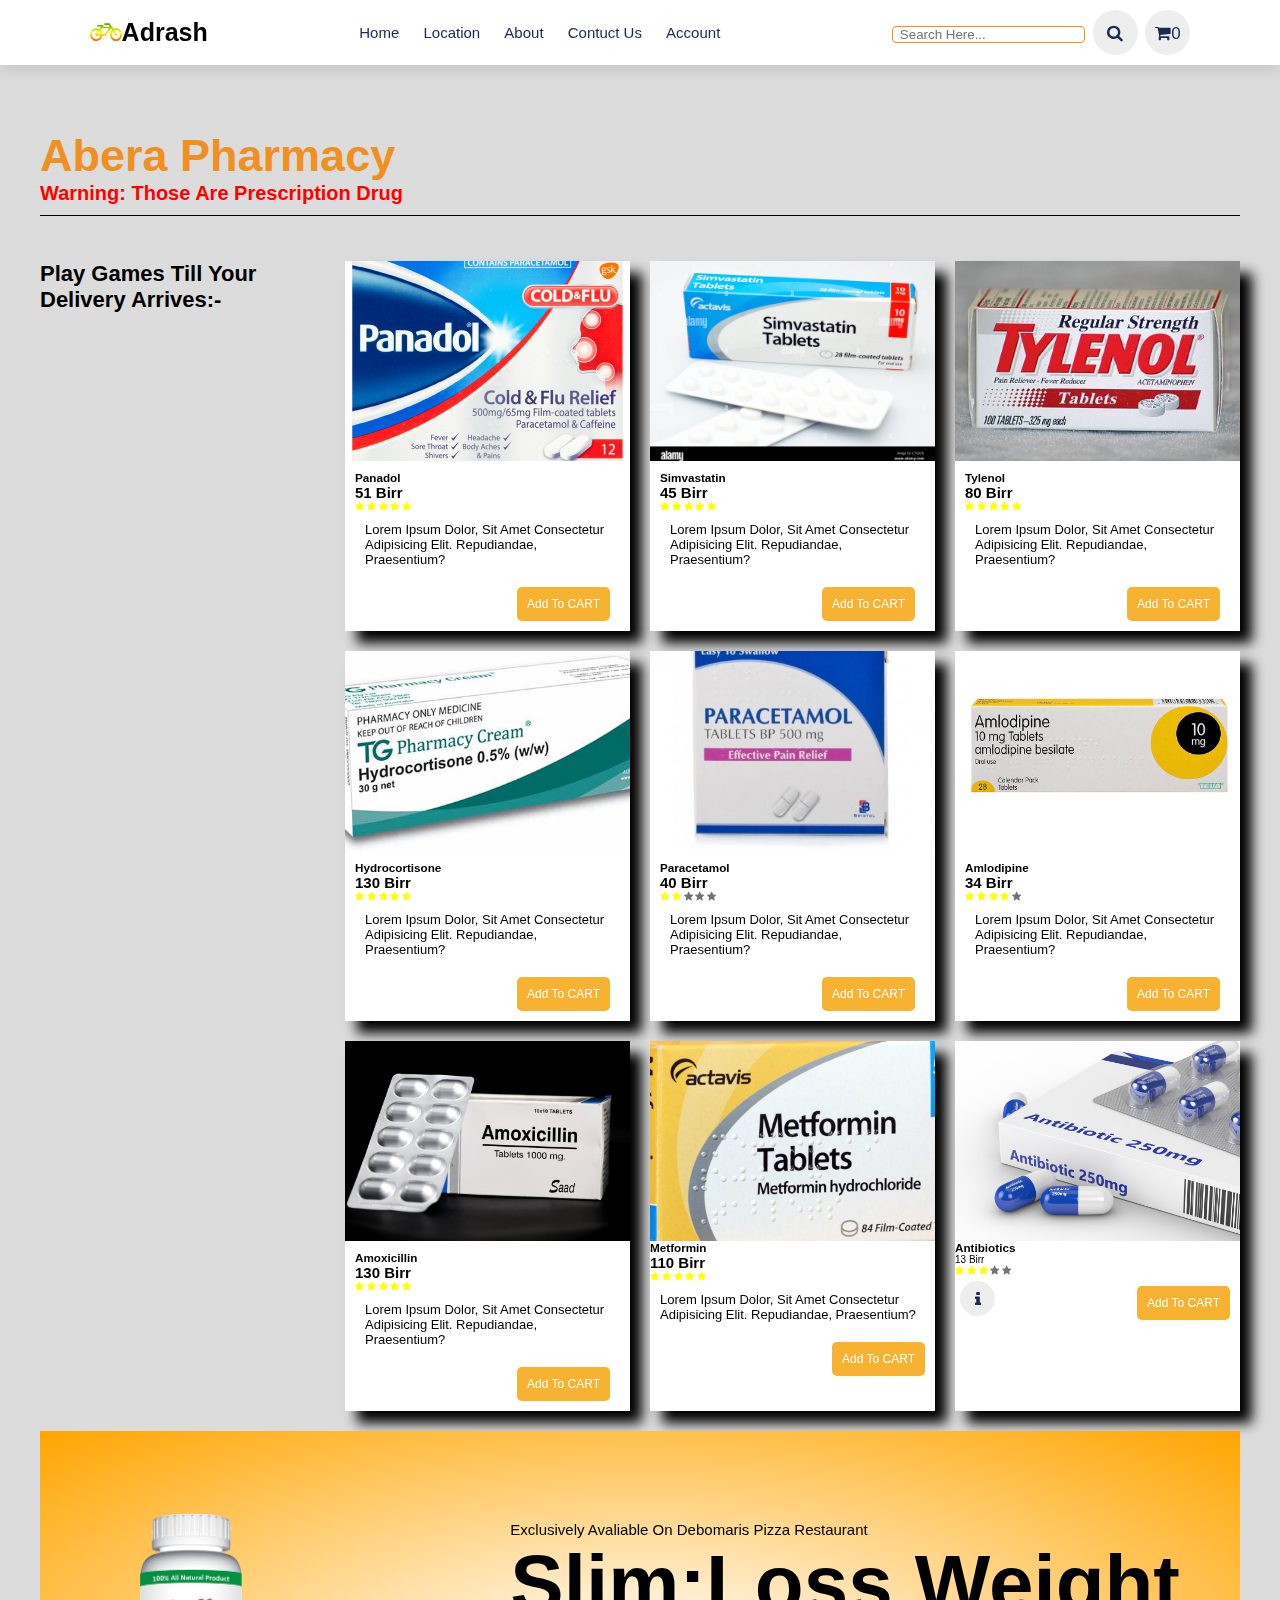
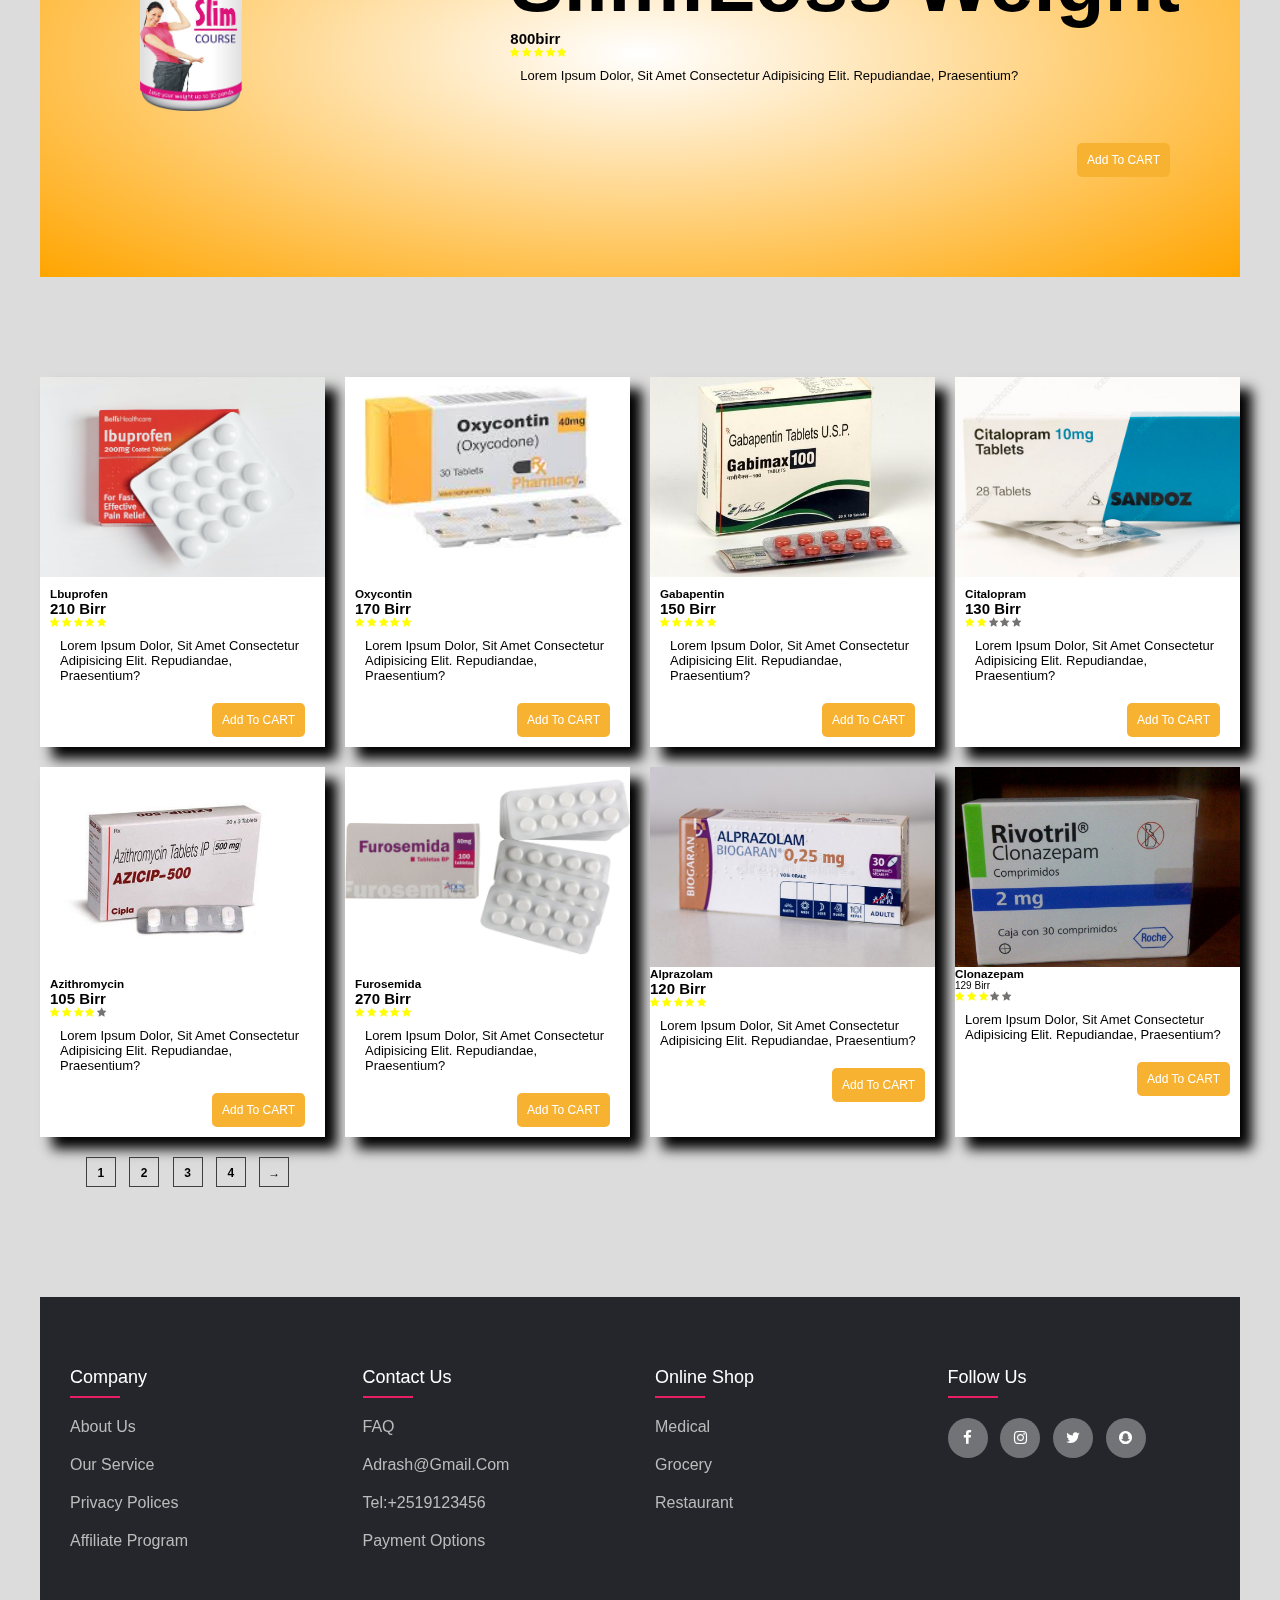
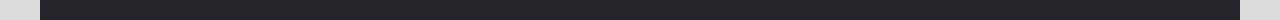
<file: project/pharmacy-abera pharmacy.html>
<!DOCTYPE html>
<html lang="en">

<head>
    <meta charset="UTF-8">
    <meta name="viewport" content="width=device-width, initial-scale=1.0">
    <title>Adrash:pharmacy-Abera Pharmacy</title>

    <!-- font awesome cdn link  -->
    <link rel="stylesheet" href="https://cdnjs.cloudflare.com/ajax/libs/font-awesome/4.7.0/css/font-awesome.min.css">
    <link rel="stylesheet" href="css/products.css">

</head>

<body>
    <header>

        <a href="#" class="logo"><i class="fa fa-bicycle"></i>Adrash</a>

        <nav>
            <ul id="MenuItems" class="Menu-bar">
                <li><a href="index.html">home</a></li>
                <li><a href="order.html">location</a></li>
                <li><a href="aboutus.html">About</a></li>
                <li><a href="#contact">Contuct us</a></li>
                <li><a href="">Account</a></li>
            </ul>
        </nav>

        <div class="icons">
            <input type="search" placeholder="search here..." name="" id="search-box">
            <i class="fa fa-search" id="search-icon"></i>
            <i class="fa menu-icon fa-bars" onclick="menutoggle()"></i>
            <a href="cart.html" class="fa cart fa-shopping-cart"><span id="cart">0</span></a>
        </div>
    </header>
    <!--products-->

    <div class="container">
        <div class="row-1">
            <h2 class="title">Abera Pharmacy</h2>
            <h3 style="color:red;font-size:20px">warning: those are prescription drug</h3>
        </div>
        <aside>
            <h2>play games till your delivery arrives:-</h2>
            <iframe src="https://play.famobi.com/om-nom-run/A1000-10" height="270" width="250" title="Iframe Example"></iframe>
            <iframe src="https://play.famobi.com/snowball-world/A1000-10" height="270" width="250" title="Iframe Example"></iframe>
            <iframe src="https://play.famobi.com/red-head/A1000-10" height="270" width="250" title="Iframe Example"></iframe>
        </aside>
        <div class="card">
            <div class="imgBx">
                <img src="images/a1.png" alt="burger">
            </div>
            <div class="contenter">
                <div class="productionName">
                    <h3>panadol</h3>
                </div>
                <div class="price_ratig">
                    <h2>51 birr</h2>
                    <div class="rating">
                        <i class="fa fa-star"></i>
                        <i class="fa fa-star"></i>
                        <i class="fa fa-star"></i>
                        <i class="fa fa-star"></i>
                        <i class="fa fa-star"></i>
                    </div>
                    <p style="font-size: 13px;margin:10px;">Lorem ipsum dolor, sit amet consectetur adipisicing elit. Repudiandae, praesentium?
                    </p>


                    <a class="add-cart cart1" onclick="cart()">Add to CART</a>

                </div>
            </div>
        </div>
        <div class="card">
            <div class="imgBx">
                <img src="images/a8.jpg" alt="burger">
            </div>
            <div class="contenter">
                <div class="productionName">
                    <h3>simvastatin</h3>
                </div>
                <div class="price_ratig">
                    <h2>45 birr</h2>
                    <div class="rating">
                        <i class="fa fa-star"></i>
                        <i class="fa fa-star"></i>
                        <i class="fa fa-star"></i>
                        <i class="fa fa-star"></i>
                        <i class="fa fa-star"></i>
                    </div>
                    <p style="font-size: 13px;margin:10px;">Lorem ipsum dolor, sit amet consectetur adipisicing elit. Repudiandae, praesentium?
                    </p>
                    <a class="add-cart cart1" onclick="cart()">Add to CART</a>

                </div>
            </div>
        </div>
        <div class="card">
            <div class="imgBx">
                <img src="images/a2.jpeg" alt="burger">
            </div>
            <div class="contenter">
                <div class="productionName">
                    <h3>tylenol</h3>
                </div>
                <div class="price_ratig">
                    <h2>80 birr</h2>
                    <div class="rating">
                        <i class="fa fa-star"></i>
                        <i class="fa fa-star"></i>
                        <i class="fa fa-star"></i>
                        <i class="fa fa-star"></i>
                        <i class="fa fa-star"></i>

                    </div>
                    <p style="font-size: 13px;margin:10px;">Lorem ipsum dolor, sit amet consectetur adipisicing elit. Repudiandae, praesentium?
                    </p>
                    <a class="add-cart cart2" onclick="cart()">Add to CART</a>
                </div>
            </div>
        </div>
        <div class="card">
            <div class="imgBx">
                <img src="images/a3.jpg" alt="burger">
            </div>
            <div class="contenter">
                <div class="productionName">
                    <h3>hydrocortisone</h3>
                </div>
                <div class="price_ratig">
                    <h2>130 birr</h2>
                    <div class="rating">
                        <i class="fa fa-star"></i>
                        <i class="fa fa-star"></i>
                        <i class="fa fa-star"></i>
                        <i class="fa fa-star"></i>
                        <i class="fa fa-star"></i>

                    </div>
                    <p style="font-size: 13px;margin:10px;">Lorem ipsum dolor, sit amet consectetur adipisicing elit. Repudiandae, praesentium?
                    </p> <a class="add-cart cart3" onclick="cart()">Add to CART</a>
                </div>
            </div>
        </div>
        <div class="card">
            <div class="imgBx">
                <img src="images/a4.jpg" alt="burger">
            </div>
            <div class="contenter">
                <div class="productionName">
                    <h3>paracetamol </h3>
                </div>
                <div class="price_ratig">
                    <h2>40 birr</h2>
                    <div class="rating">
                        <i class="fa fa-star"></i>
                        <i class="fa fa-star"></i>
                        <i class="fa gray fa-star"></i>
                        <i class="fa gray fa-star"></i>
                        <i class="fa gray fa-star"></i>

                    </div>
                    <p style="font-size: 13px;margin:10px;">Lorem ipsum dolor, sit amet consectetur adipisicing elit. Repudiandae, praesentium?
                    </p> <a class="add-cart cart4" onclick="cart()">Add to CART</a>
                </div>
            </div>
        </div>
        <div class="card">
            <div class="imgBx">
                <img src="images/a5.jpg" alt="burger">
            </div>
            <div class="contenter">
                <div class="productionName">
                    <h3>amlodipine </h3>
                </div>
                <div class="price_ratig">
                    <h2>34 birr</h2>
                    <div class="rating">
                        <i class="fa fa-star"></i>
                        <i class="fa fa-star"></i>
                        <i class="fa fa-star"></i>
                        <i class="fa fa-star"></i>
                        <i class="fa gray fa-star"></i>

                    </div>
                    <p style="font-size: 13px;margin:10px;">Lorem ipsum dolor, sit amet consectetur adipisicing elit. Repudiandae, praesentium?
                    </p> <a class="add-cart cart5" onclick="cart()">Add to CART</a>
                </div>
            </div>
        </div>
        <div class="card">
            <div class="imgBx">
                <img src="images/a6.jpeg" alt="burger">
            </div>
            <div class="contenter">
                <div class="productionName">
                    <h3>amoxicillin </h3>
                </div>
                <div class="price_ratig">
                    <h2>130 birr</h2>
                    <div class="rating">
                        <i class="fa fa-star"></i>
                        <i class="fa fa-star"></i>
                        <i class="fa fa-star"></i>
                        <i class="fa fa-star"></i>
                        <i class="fa fa-star"></i>

                    </div>
                    <p style="font-size: 13px;margin:10px;">Lorem ipsum dolor, sit amet consectetur adipisicing elit. Repudiandae, praesentium?
                    </p> <a class="add-cart cart6" onclick="cart()">Add to CART</a>
                </div>
            </div>
        </div>
        <div class="card">
            <div class="imgBx">
                <img src="images/a6.jpg" alt="burger">
            </div>
            <div class="content">
                <div class="productionName">
                    <h3>metformin</h3>
                </div>
                <div class="price_ratig">
                    <h2>110 birr</h2>
                    <div class="rating">
                        <i class="fa fa-star"></i>
                        <i class="fa fa-star"></i>
                        <i class="fa fa-star"></i>
                        <i class="fa fa-star"></i>
                        <i class="fa fa-star"></i>

                    </div>
                    <p style="font-size: 13px;margin:10px;">Lorem ipsum dolor, sit amet consectetur adipisicing elit. Repudiandae, praesentium?
                    </p> <a class="add-cart cart7" onclick="cart()">Add to CART</a>
                </div>
            </div>
        </div>
        <div class="card">
            <div class="imgBx">
                <img src="images/a7.jpg" alt="burger">
            </div>
            <div class="content">
                <div class="productionName">
                    <h3>antibiotics </h3>
                </div>
                <div class="price_ratig">
                    <span class="shop-item-price">13 birr</span>
                    <div class="rating">
                        <i class="fa fa-star"></i>
                        <i class="fa fa-star"></i>
                        <i class="fa fa-star"></i>
                        <i class="fa gray fa-star"></i>
                        <i class="fa gray fa-star"></i>
                    </div>

                </div>
                <i class="fa info fa-info" onclick="info22()"></i>
                <a class="add-cart cart7" onclick="cart()">Add to CART</a>
            </div>
        </div>
        <!---offer start-->
        <div class="grid-span-1">
            <div class="small-container">

                <div class="col-2">
                    <img src="images/a21.png" class="offer-img" width="300px" height="300px">

                    <div class="col-3">

                        <p>exclusively avaliable on Debomaris pizza Restaurant</p>
                        <h1>slim:loss weight</h1>
                        <h3>800birr</h3>
                        <div class="rating">
                            <i class="fa fa-star"></i>
                            <i class="fa fa-star"></i>
                            <i class="fa fa-star"></i>
                            <i class="fa fa-star"></i>
                            <i class="fa fa-star"></i>
                        </div>
                        <p style="font-size: 13px;margin:10px;">Lorem ipsum dolor, sit amet consectetur adipisicing elit. Repudiandae, praesentium?
                        </p>
                        <a class="add-cart cart16" style="margin-top: 50px;" onclick="cart()">Add to CART</a>
                    </div>

                </div>
            </div>
        </div>
        <!---offer endes-->
        <div class="card">
            <div class="imgBx">
                <img src="images/a9.jpg" alt="burger">
            </div>
            <div class="contenter">
                <div class="productionName">
                    <h3>lbuprofen</h3>
                </div>
                <div class="price_ratig">
                    <h2>210 birr</h2>
                    <div class="rating">
                        <i class="fa fa-star"></i>
                        <i class="fa fa-star"></i>
                        <i class="fa fa-star"></i>
                        <i class="fa fa-star"></i>
                        <i class="fa fa-star"></i>

                    </div>
                    <p style="font-size: 13px;margin:10px;">Lorem ipsum dolor, sit amet consectetur adipisicing elit. Repudiandae, praesentium?
                    </p> <a class="add-cart cart8" onclick="cart()">Add to CART</a>
                </div>
            </div>
        </div>
        <div class="card">
            <div class="imgBx">
                <img src="images/a10.jpg" alt="burger">
            </div>
            <div class="contenter">
                <div class="productionName">
                    <h3>oxycontin</h3>
                </div>
                <div class="price_ratig">
                    <h2>170 birr</h2>
                    <div class="rating">
                        <i class="fa fa-star"></i>
                        <i class="fa fa-star"></i>
                        <i class="fa fa-star"></i>
                        <i class="fa fa-star"></i>
                        <i class="fa fa-star"></i>

                    </div>
                    <p style="font-size: 13px;margin:10px;">Lorem ipsum dolor, sit amet consectetur adipisicing elit. Repudiandae, praesentium?
                    </p> <a class="add-cart cart9" onclick="cart()">Add to CART</a>
                </div>
            </div>
        </div>
        <div class="card">
            <div class="imgBx">
                <img src="images/a11.jpg" alt="burger">
            </div>
            <div class="contenter">
                <div class="productionName">
                    <h3>gabapentin</h3>
                </div>
                <div class="price_ratig">
                    <h2>150 birr</h2>
                    <div class="rating">
                        <i class="fa fa-star"></i>
                        <i class="fa fa-star"></i>
                        <i class="fa fa-star"></i>
                        <i class="fa fa-star"></i>
                        <i class="fa fa-star"></i>

                    </div>
                    <p style="font-size: 13px;margin:10px;">Lorem ipsum dolor, sit amet consectetur adipisicing elit. Repudiandae, praesentium?
                    </p> <a class="add-cart cart10" onclick="cart()">Add to CART</a>
                </div>
            </div>
        </div>
        <div class="card">
            <div class="imgBx">
                <img src="images/a12.jpg" alt="burger">
            </div>
            <div class="contenter">
                <div class="productionName">
                    <h3>citalopram </h3>
                </div>
                <div class="price_ratig">
                    <h2>130 birr</h2>
                    <div class="rating">
                        <i class="fa fa-star"></i>
                        <i class="fa fa-star"></i>
                        <i class="fa gray fa-star"></i>
                        <i class="fa gray fa-star"></i>
                        <i class="fa gray fa-star"></i>

                    </div>
                    <p style="font-size: 13px;margin:10px;">Lorem ipsum dolor, sit amet consectetur adipisicing elit. Repudiandae, praesentium?
                    </p> <a class="add-cart cart11" onclick="cart()">Add to CART</a>
                </div>
            </div>
        </div>
        <div class="card">
            <div class="imgBx">
                <img src="images/a13.jpg" alt="burger">
            </div>
            <div class="contenter">
                <div class="productionName">
                    <h3>azithromycin </h3>
                </div>
                <div class="price_ratig">
                    <h2>105 birr</h2>
                    <div class="rating">
                        <i class="fa fa-star"></i>
                        <i class="fa fa-star"></i>
                        <i class="fa fa-star"></i>
                        <i class="fa fa-star"></i>
                        <i class="fa gray fa-star"></i>

                    </div>
                    <p style="font-size: 13px;margin:10px;">Lorem ipsum dolor, sit amet consectetur adipisicing elit. Repudiandae, praesentium?
                    </p> <a class="add-cart cart12" onclick="cart()">Add to CART</a>
                </div>
            </div>
        </div>
        <div class="card">
            <div class="imgBx">
                <img src="images/a14.jpg" alt="burger">
            </div>
            <div class="contenter">
                <div class="productionName">
                    <h3>furosemida</h3>
                </div>
                <div class="price_ratig">
                    <h2>270 birr</h2>
                    <div class="rating">
                        <i class="fa fa-star"></i>
                        <i class="fa fa-star"></i>
                        <i class="fa fa-star"></i>
                        <i class="fa fa-star"></i>
                        <i class="fa fa-star"></i>

                    </div>
                    <p style="font-size: 13px;margin:10px;">Lorem ipsum dolor, sit amet consectetur adipisicing elit. Repudiandae, praesentium?
                    </p> <a class="add-cart cart13" onclick="cart()">Add to CART</a>
                </div>
            </div>
        </div>
        <div class="card">
            <div class="imgBx">
                <img src="images/a15.jpg" alt="burger">
            </div>
            <div class="content">
                <div class="productionName">
                    <h3>alprazolam </h3>
                </div>
                <div class="price_ratig">
                    <h2>120 birr</h2>
                    <div class="rating">
                        <i class="fa fa-star"></i>
                        <i class="fa fa-star"></i>
                        <i class="fa fa-star"></i>
                        <i class="fa fa-star"></i>
                        <i class="fa fa-star"></i>

                    </div>
                    <p style="font-size: 13px;margin:10px;">Lorem ipsum dolor, sit amet consectetur adipisicing elit. Repudiandae, praesentium?
                    </p> <a class="add-cart cart14" onclick="cart()"> Add to CART</a>
                </div>
            </div>
        </div>
        <div class="card">
            <div class="imgBx">
                <img src="images/a16.jpg" alt="burger">
            </div>
            <div class="content">
                <div class="productionName">
                    <h3>clonazepam</h3>
                </div>
                <div class="price_ratig">
                    <span class="shop-item-price">129 birr</span>
                    <div class="rating">
                        <i class="fa fa-star"></i>
                        <i class="fa fa-star"></i>
                        <i class="fa fa-star"></i>
                        <i class="fa gray fa-star"></i>
                        <i class="fa gray fa-star"></i>
                    </div>
                    <p style="font-size: 13px;margin:10px;">Lorem ipsum dolor, sit amet consectetur adipisicing elit. Repudiandae, praesentium?
                    </p> <a class="add-cart cart15" onclick="cart()">Add to CART</a>
                </div>
            </div>
        </div>
        <section class="page">
            <span>1</span>
            <span>2</span>
            <span>3</span>
            <span>4</span>
            <span>&#8594;</span>

        </section>
        <footer class="footer">
            <div class="foot">
                <div class="row">
                    <div class="footer-col">
                        <h4>Company</h4>
                        <ul>
                            <li>
                                <a href="aboutus.html">about us</a>
                            </li>
                            <li>
                                <a href="">our service</a>
                            </li>
                            <li>
                                <a href="">privacy polices</a>
                            </li>
                            <li>
                                <a href="">affiliate program</a>
                            </li>
                        </ul>
                    </div>
                    <div class="footer-col">
                        <a name="contact">
                            <h4>contact us</h4>
                        </a>
                        <ul>
                            <li>
                                <a href="">FAQ</a>
                            </li>
                            <li>
                                <a href="">adrash@gmail.com</a>
                            </li>
                            <li>
                                <a href="">tel:+2519123456</a>
                            </li>
                            <li>
                                <a href="aboutus.html#payment">payment options</a>
                            </li>
                        </ul>
                    </div>
                    <div class="footer-col">
                        <h4>online shop</h4>
                        <ul>
                            <li>
                                <a href="pharmacy-list.html">medical</a>
                            </li>
                            <li>
                                <a href="grocery-list.html">Grocery</a>
                            </li>
                            <li>
                                <a href="restaurant-list.html">Restaurant</a>
                            </li>

                        </ul>
                    </div>
                    <div class="footer-col">
                        <h4>Follow Us</h4>
                        <div class="social-links">
                            <a href=""><i class="fa fa-facebook-f"></i></a>
                            <a href=""><i class="fa fa-instagram"></i></a>
                            <a href=""><i class="fa fa-twitter"></i></a>
                            <a href=""><i class="fa fa-snapchat"></i></a>
                        </div>
                    </div>

                </div>
            </div>
        </footer>
        <!--offer      -->

        <!--------------------footer---------------------->
        <script src="js/script.js"></script>
        <!-----js for menu toggle--->

</body>

</html>
</file>
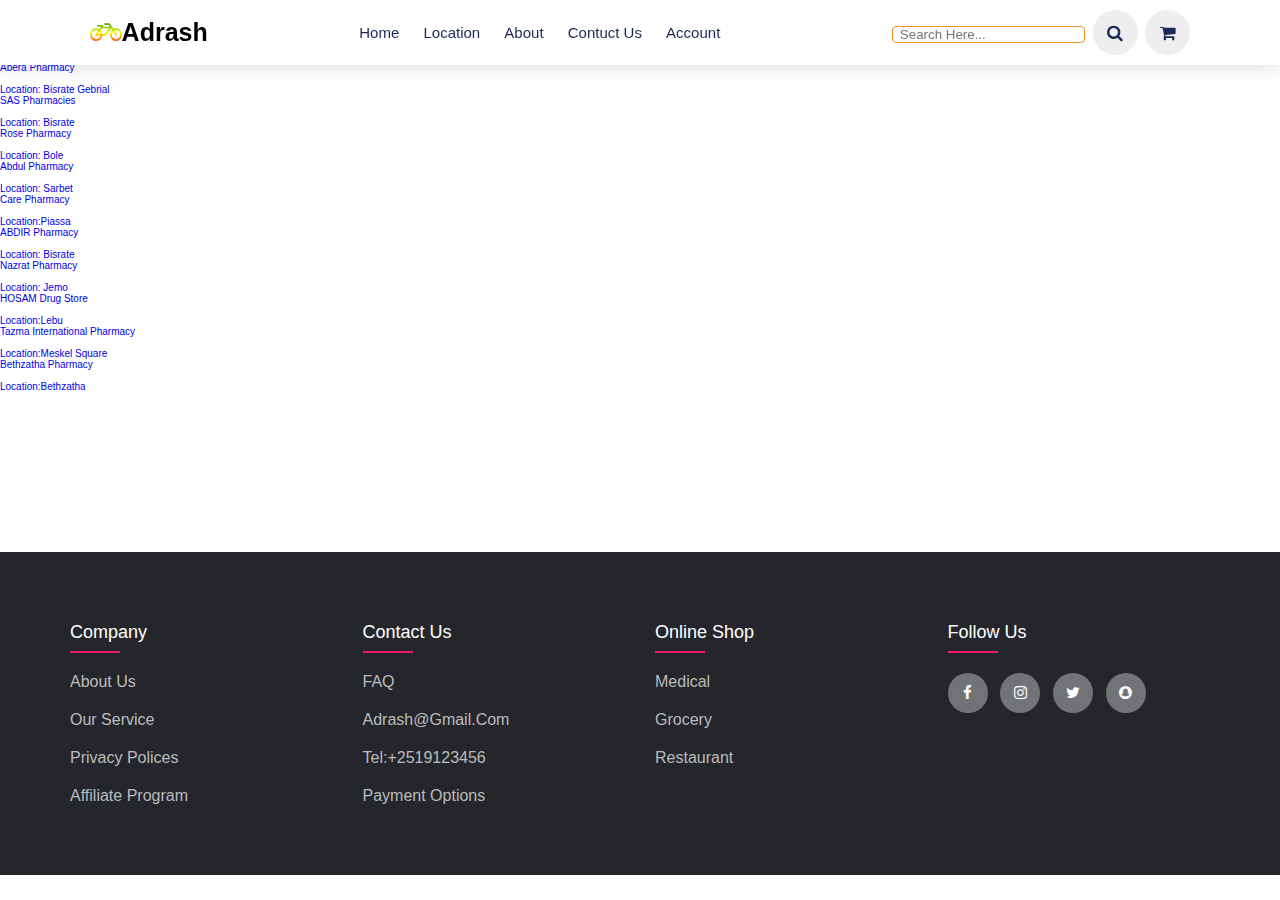
<file: project/pharmacy-list.html>
<!DOCTYPE html>
<html lang="en">

<head>
    <meta charset="UTF-8">
    <meta name="viewport" content="width=device-width, initial-scale=1.0">
    <title>Adrash:pharmacy list</title>

    <!-- font awesome cdn link  -->
    <link rel="stylesheet" href="https://cdnjs.cloudflare.com/ajax/libs/font-awesome/4.7.0/css/font-awesome.min.css">
    <link rel="stylesheet" href="css/index_and_itemlist.css">

</head>

<body>
    <header>

        <a href="#" class="logo"><i class="fa fa-bicycle"></i>Adrash</a>

        <nav>
            <ul id="MenuItems" class="Menu-bar">
                <li><a href="index.html">home</a></li>
                <li><a href="order.html">location</a></li>
                <li><a href="aboutus.html">About</a></li>
                <li><a href="#contact">Contuct us</a></li>
                <li><a href="">Account</a></li>
            </ul>
        </nav>

        <div class="icons">
            <input type="search" placeholder="search here..." name="" id="search-box">
            <i class="fa fa-search" id="search-icon"></i>
            <i class="fa menu-icon fa-bars" onclick="menutoggle()"></i>
            <a href="cart.html" class="fa fa-shopping-cart"></a>
        </div>

    </header>
    <!--header ends-->

    <section class="list">
        <ul>
            <div>
                <h1>Choose <span>Pharmacy</span></h1>
                <select style="margin-left: 200px;margin-bottom: 20px;border: 1px solid black">
                    <option >Default Sorting</option>
                    <option >Sort by popularity </option>
                    <option >Sort by location</option>
                    <option >Sort by rating</option>
                   
            </select>
            </div>
            <li>
                <a href="pharm prod1.html">
                    <div class="name">
                        <p>Abera Pharmacy</p>
                    </div><br>location: bisrate gebrial
                </a>
            </li>
            <li>
                <a href="#">
                    <div class="name">
                        <p>SAS Pharmacies</p>
                    </div><br> location: bisrate</div>
                </a>
            </li>
            <li>
                <a href="#">
                    <div class="name">
                        <p>Rose Pharmacy</p>
                    </div><br> location: bole</div>
                </a>
            </li>
            <li>
                <a href="#">
                    <div class="name">
                        <p>Abdul Pharmacy</p>
                    </div><br> location: sarbet</div>
                </a>
            </li>
            <li>
                <a href="#">
                    <div class="name">
                        <p>Care Pharmacy </p>
                    </div><br> location:piassa</div>
                </a>
            </li>
            <li>
                <a href="#">
                    <div class="name">
                        <p> ABDIR Pharmacy</p>
                    </div><br> location: bisrate
                </a>
            </li>
            <li>
                <a href="#">
                    <div class="name">
                        <p>Nazrat Pharmacy</p>
                    </div><br> location: jemo</div>
                </a>
            </li>
            <li>
                <a href="#">
                    <div class="name">
                        <p>HOSAM drug store </p>
                    </div><br> location:lebu</div>
                </a>
            </li>
            <li>
                <a href="#">
                    <div class="name">
                        <p>Tazma international Pharmacy</p>
                    </div><br> location:meskel square</div>
                </a>
            </li>
            <li>
                <a href="#">
                    <div class="name">
                        <p>Bethzatha Pharmacy</p>
                    </div><br> location:bethzatha</div>
                </a>
            </li>
        </ul>
    </section>
    <footer class="footer">
        <div class="foot">
            <div class="row">
                <div class="footer-col">
                    <h4>Company</h4>
                    <ul>
                        <li>
                            <a href="aboutus.html">about us</a>
                        </li>
                        <li>
                            <a href="index.html">our service</a>
                        </li>
                        <li>
                            <a href="">privacy polices</a>
                        </li>
                        <li>
                            <a href="">affiliate program</a>
                        </li>
                    </ul>
                </div>
                <div class="footer-col">
                    <a name="contact">
                        <h4>contact us</h4>
                    </a>
                    <ul>
                        <li>
                            <a href="">FAQ</a>
                        </li>
                        <li>
                            <a href="">adrash@gmail.com</a>
                        </li>
                        <li>
                            <a href="">tel:+2519123456</a>
                        </li>
                        <li>
                            <a href="aboutus.html#payment">payment options</a>
                        </li>
                    </ul>
                </div>
                <div class="footer-col">
                    <h4>online shop</h4>
                    <ul>
                        <li>
                            <a href="pharmacy-list.html">medical</a>
                        </li>
                        <li>
                            <a href="grocery-list.html">Grocery</a>
                        </li>
                        <li>
                            <a href="restaurant-list.html">Restaurant</a>
                        </li>

                    </ul>
                </div>
                <div class="footer-col">
                    <h4 name="contact">Follow Us</h4>
                    <div class="social-links">
                        <a href=""><i class="fa fa-facebook-f"></i></a>
                        <a href=""><i class="fa fa-instagram"></i></a>
                        <a href=""><i class="fa fa-twitter"></i></a>
                        <a href=""><i class="fa fa-snapchat"></i></a>
                    </div>
                </div>

            </div>
        </div>
    </footer>
    <!--footer ends -->

    <!--home start-->
    <script src="js/script.js"></script>
</body>

</html>
</file>
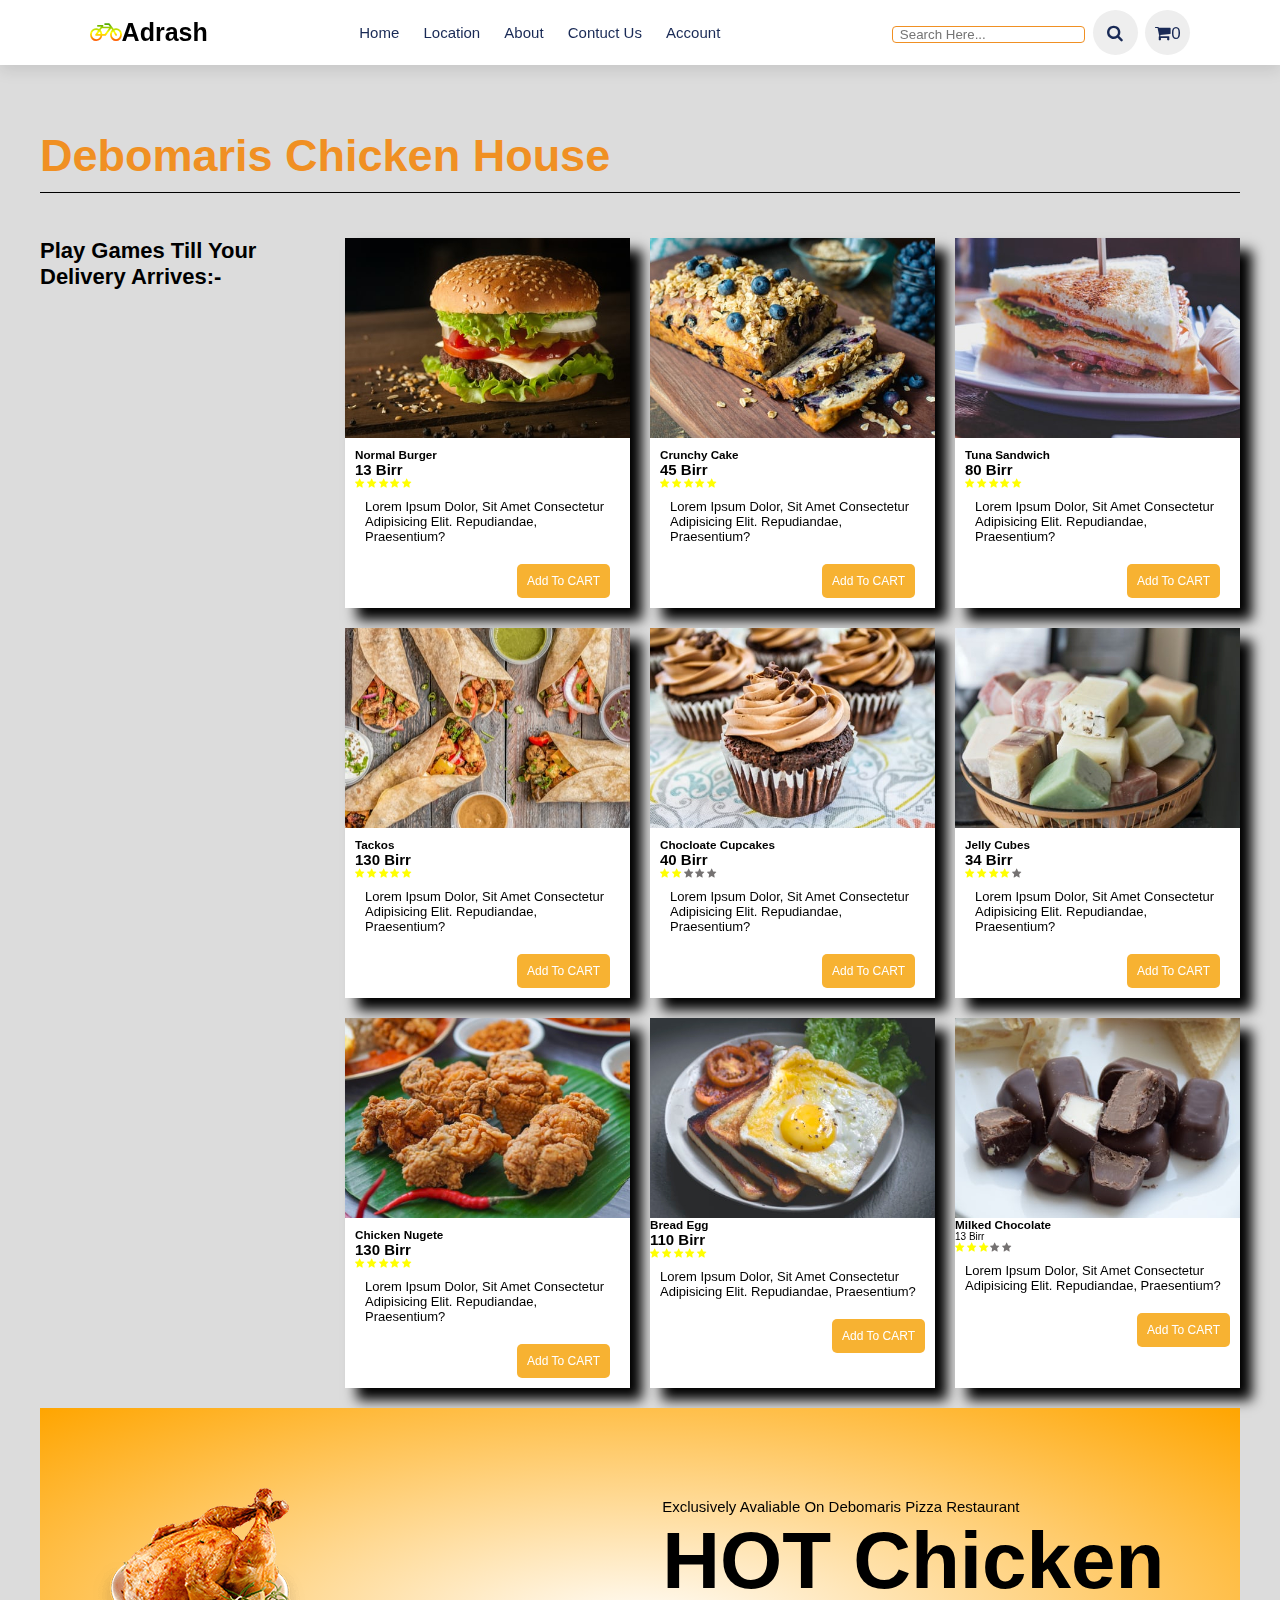
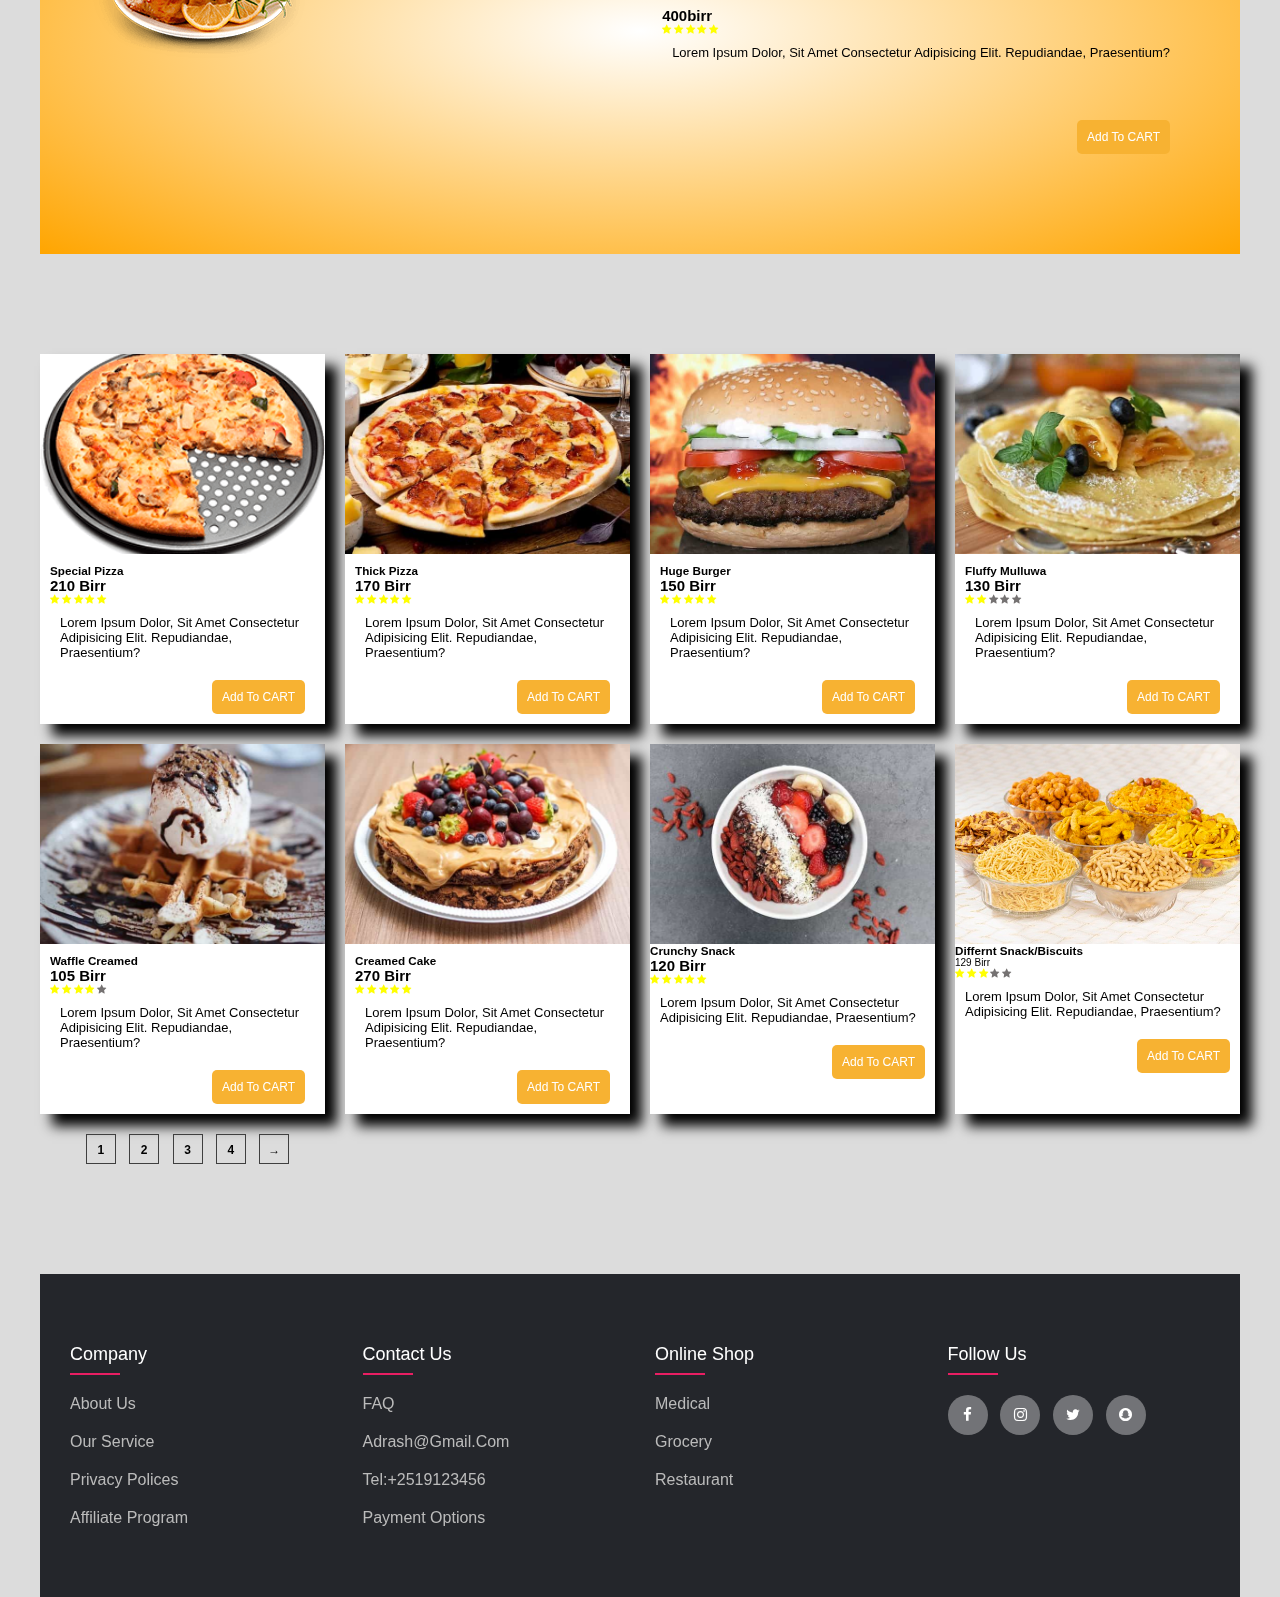
<file: project/restaurant-debomaris res.html>
<!DOCTYPE html>
<html lang="en">

<head>
    <meta charset="UTF-8">
    <meta name="viewport" content="width=device-width, initial-scale=1.0">
    <title>Adrash:Restaurant-debomaris</title>

    <!-- font awesome cdn link  -->
    <link rel="stylesheet" href="https://cdnjs.cloudflare.com/ajax/libs/font-awesome/4.7.0/css/font-awesome.min.css">
    <link rel="stylesheet" href="css/products.css">

</head>

<body>
    <header>

        <a href="#" class="logo"><i class="fa fa-bicycle"></i>Adrash</a>

        <nav>
            <ul id="MenuItems" class="Menu-bar">
                <li><a href="index.html">home</a></li>
                <li><a href="order.html">location</a></li>
                <li><a href="aboutus.html">About</a></li>
                <li><a href="#contact">Contuct us</a></li>
                <li><a href="">Account</a></li>
            </ul>
        </nav>

        <div class="icons">
            <input type="search" placeholder="search here..." name="" id="search-box">
            <i class="fa fa-search" id="search-icon"></i>
            <i class="fa menu-icon fa-bars" onclick="menutoggle()"></i>
            <a href="cart.html" class="fa fa-shopping-cart"><span id="cart">0</span></a>
        </div>
    </header>
    <!--products-->

    <div class="container">
        <div class="row-1">
            <h2 class="title">debomaris chicken house</h2>
        </div>
        <aside>
            <h2>play games till your delivery arrives:-</h2>
            <iframe src="https://play.famobi.com/om-nom-run/A1000-10" height="270" width="250" title="Iframe Example"></iframe>
            <iframe src="https://play.famobi.com/snowball-world/A1000-10" height="270" width="250" title="Iframe Example"></iframe>
            <iframe src="https://play.famobi.com/red-head/A1000-10" height="270" width="250" title="Iframe Example"></iframe>
        </aside>
        <div class="card">
            <div class="imgBx">
                <img src="images/g-1.jpg" alt="burger">
            </div>
            <div class="contenter">
                <div class="productionName">
                    <h3>Normal burger</h3>
                </div>
                <div class="price_ratig">
                    <h2>13 birr</h2>
                    <div class="rating">
                        <i class="fa fa-star"></i>
                        <i class="fa fa-star"></i>
                        <i class="fa fa-star"></i>
                        <i class="fa fa-star"></i>
                        <i class="fa fa-star"></i>
                    </div>
                    <p style="font-size: 13px;margin:10px;">Lorem ipsum dolor, sit amet consectetur adipisicing elit. Repudiandae, praesentium?
                    </p>

                    <a class="add-cart cart0" onclick="cart()">Add to CART</a>

                </div>
            </div>
        </div>
        <div class="card">
            <div class="imgBx">
                <img src="images/g-9.jpg" alt="burger">
            </div>
            <div class="contenter">
                <div class="productionName">
                    <h3>crunchy cake</h3>
                </div>
                <div class="price_ratig">
                    <h2>45 birr</h2>
                    <div class="rating">
                        <i class="fa fa-star"></i>
                        <i class="fa fa-star"></i>
                        <i class="fa fa-star"></i>
                        <i class="fa fa-star"></i>
                        <i class="fa fa-star"></i>
                    </div>
                    <p style="font-size: 13px;margin:10px;">Lorem ipsum dolor, sit amet consectetur adipisicing elit. Repudiandae, praesentium?
                    </p>

                    <a class="add-cart cart1" onclick="cart()">Add to CART</a>

                </div>
            </div>
        </div>
        <div class="card">
            <div class="imgBx">
                <img src="images/g-2.jpg" alt="burger">
            </div>
            <div class="contenter">
                <div class="productionName">
                    <h3>tuna sandwich</h3>
                </div>
                <div class="price_ratig">
                    <h2>80 birr</h2>
                    <div class="rating">
                        <i class="fa fa-star"></i>
                        <i class="fa fa-star"></i>
                        <i class="fa fa-star"></i>
                        <i class="fa fa-star"></i>
                        <i class="fa fa-star"></i>

                    </div>
                    <p style="font-size: 13px;margin:10px;">Lorem ipsum dolor, sit amet consectetur adipisicing elit. Repudiandae, praesentium?
                    </p>

                    <a class="add-cart cart2" onclick="cart()">Add to CART</a>
                </div>
            </div>
        </div>
        <div class="card">
            <div class="imgBx">
                <img src="images/g-3.jpg" alt="burger">
            </div>
            <div class="contenter">
                <div class="productionName">
                    <h3>tackos</h3>
                </div>
                <div class="price_ratig">
                    <h2>130 birr</h2>
                    <div class="rating">
                        <i class="fa fa-star"></i>
                        <i class="fa fa-star"></i>
                        <i class="fa fa-star"></i>
                        <i class="fa fa-star"></i>
                        <i class="fa fa-star"></i>

                    </div>
                    <p style="font-size: 13px;margin:10px;">Lorem ipsum dolor, sit amet consectetur adipisicing elit. Repudiandae, praesentium?
                    </p>

                    <a class="add-cart cart3" onclick="cart()">Add to CART</a>
                </div>
            </div>
        </div>
        <div class="card">
            <div class="imgBx">
                <img src="images/g-4.jpg" alt="burger">
            </div>
            <div class="contenter">
                <div class="productionName">
                    <h3>chocloate cupcakes</h3>
                </div>
                <div class="price_ratig">
                    <h2>40 birr</h2>
                    <div class="rating">
                        <i class="fa fa-star"></i>
                        <i class="fa fa-star"></i>
                        <i class="fa gray fa-star"></i>
                        <i class="fa gray fa-star"></i>
                        <i class="fa gray fa-star"></i>

                    </div>
                    <p style="font-size: 13px;margin:10px;">Lorem ipsum dolor, sit amet consectetur adipisicing elit. Repudiandae, praesentium?
                    </p>

                    <a class="add-cart cart4" onclick="cart()">Add to CART</a>
                </div>
            </div>
        </div>
        <div class="card">
            <div class="imgBx">
                <img src="images/g-5.jpg" alt="burger">
            </div>
            <div class="contenter">
                <div class="productionName">
                    <h3>jelly cubes</h3>
                </div>
                <div class="price_ratig">
                    <h2>34 birr</h2>
                    <div class="rating">
                        <i class="fa fa-star"></i>
                        <i class="fa fa-star"></i>
                        <i class="fa fa-star"></i>
                        <i class="fa fa-star"></i>
                        <i class="fa gray fa-star"></i>

                    </div>
                    <p style="font-size: 13px;margin:10px;">Lorem ipsum dolor, sit amet consectetur adipisicing elit. Repudiandae, praesentium?
                    </p>
                    <a class="add-cart cart5" onclick="cart()">Add to CART</a>
                </div>
            </div>
        </div>
        <div class="card">
            <div class="imgBx">
                <img src="images/g-6.jpg" alt="burger">
            </div>
            <div class="contenter">
                <div class="productionName">
                    <h3>chicken nugete</h3>
                </div>
                <div class="price_ratig">
                    <h2>130 birr</h2>
                    <div class="rating">
                        <i class="fa fa-star"></i>
                        <i class="fa fa-star"></i>
                        <i class="fa fa-star"></i>
                        <i class="fa fa-star"></i>
                        <i class="fa fa-star"></i>

                    </div>
                    <p style="font-size: 13px;margin:10px;">Lorem ipsum dolor, sit amet consectetur adipisicing elit. Repudiandae, praesentium?
                    </p>
                    <a class="add-cart cart6" onclick="cart()">Add to CART</a>
                </div>
            </div>
        </div>
        <div class="card">
            <div class="imgBx">
                <img src="images/g-7.jpg" alt="burger">
            </div>
            <div class="content">
                <div class="productionName">
                    <h3>bread egg</h3>
                </div>
                <div class="price_ratig">
                    <h2>110 birr</h2>
                    <div class="rating">
                        <i class="fa fa-star"></i>
                        <i class="fa fa-star"></i>
                        <i class="fa fa-star"></i>
                        <i class="fa fa-star"></i>
                        <i class="fa fa-star"></i>

                    </div>
                    <p style="font-size: 13px;margin:10px;">Lorem ipsum dolor, sit amet consectetur adipisicing elit. Repudiandae, praesentium?
                    </p>
                    <a class="add-cart cart7" onclick="cart()">Add to CART</a>
                </div>
            </div>
        </div>
        <div class="card">
            <div class="imgBx">
                <img src="images/g-8.jpg" alt="burger">
            </div>
            <div class="content">
                <div class="productionName">
                    <h3>milked chocolate</h3>
                </div>
                <div class="price_ratig">
                    <span class="shop-item-price">13 birr</span>
                    <div class="rating">
                        <i class="fa fa-star"></i>
                        <i class="fa fa-star"></i>
                        <i class="fa fa-star"></i>
                        <i class="fa gray fa-star"></i>
                        <i class="fa gray fa-star"></i>
                    </div>

                </div>
                <p style="font-size: 13px;margin:10px;">Lorem ipsum dolor, sit amet consectetur adipisicing elit. Repudiandae, praesentium?
                </p>
                <a class="add-cart cart8" onclick="cart()">Add to CART</a>
            </div>
        </div>
        <!---offer start-->
        <div class="grid-span-1">
            <div class="small-container">

                <div class="col-2">
                    <img src="images/dish-3.png" class="offer-img">

                    <div class="col-3">

                        <p>exclusively avaliable on Debomaris pizza Restaurant</p>
                        <h1>HOT Chicken</h1>
                        <h3>400birr</h3>
                        <div class="rating">
                            <i class="fa fa-star"></i>
                            <i class="fa fa-star"></i>
                            <i class="fa fa-star"></i>
                            <i class="fa fa-star"></i>
                            <i class="fa fa-star"></i>
                        </div>
                        <p style="font-size: 13px;margin:10px;">Lorem ipsum dolor, sit amet consectetur adipisicing elit. Repudiandae, praesentium?
                        </p>
                        <a class="add-cart cart16" style="margin-top: 50px;" onclick="cart()">Add to CART</a>
                    </div>

                </div>
            </div>
        </div>
        <!---offer endes-->
        <div class="card">
            <div class="imgBx">
                <img src="images/dish-4.png" alt="burger">
            </div>
            <div class="contenter">
                <div class="productionName">
                    <h3>special pizza</h3>
                </div>
                <div class="price_ratig">
                    <h2>210 birr</h2>
                    <div class="rating">
                        <i class="fa fa-star"></i>
                        <i class="fa fa-star"></i>
                        <i class="fa fa-star"></i>
                        <i class="fa fa-star"></i>
                        <i class="fa fa-star"></i>

                    </div>
                    <p style="font-size: 13px;margin:10px;">Lorem ipsum dolor, sit amet consectetur adipisicing elit. Repudiandae, praesentium?
                    </p>
                    <a class="add-cart cart9" onclick="cart()">Add to CART</a>
                </div>
            </div>
        </div>
        <div class="card">
            <div class="imgBx">
                <img src="images/menu-1.jpg" alt="burger">
            </div>
            <div class="contenter">
                <div class="productionName">
                    <h3>thick pizza</h3>
                </div>
                <div class="price_ratig">
                    <h2>170 birr</h2>
                    <div class="rating">
                        <i class="fa fa-star"></i>
                        <i class="fa fa-star"></i>
                        <i class="fa fa-star"></i>
                        <i class="fa fa-star"></i>
                        <i class="fa fa-star"></i>

                    </div>
                    <p style="font-size: 13px;margin:10px;">Lorem ipsum dolor, sit amet consectetur adipisicing elit. Repudiandae, praesentium?
                    </p>
                    <a class="add-cart cart10" onclick="cart()">Add to CART</a>
                </div>
            </div>
        </div>
        <div class="card">
            <div class="imgBx">
                <img src="images/menu-2.jpg" alt="burger">
            </div>
            <div class="contenter">
                <div class="productionName">
                    <h3>huge burger</h3>
                </div>
                <div class="price_ratig">
                    <h2>150 birr</h2>
                    <div class="rating">
                        <i class="fa fa-star"></i>
                        <i class="fa fa-star"></i>
                        <i class="fa fa-star"></i>
                        <i class="fa fa-star"></i>
                        <i class="fa fa-star"></i>

                    </div>
                    <p style="font-size: 13px;margin:10px;">Lorem ipsum dolor, sit amet consectetur adipisicing elit. Repudiandae, praesentium?
                    </p>
                    <a class="add-cart cart11" onclick="cart()">Add to CART</a>
                </div>
            </div>
        </div>
        <div class="card">
            <div class="imgBx">
                <img src="images/menu-3.jpg" alt="burger">
            </div>
            <div class="contenter">
                <div class="productionName">
                    <h3>fluffy mulluwa</h3>
                </div>
                <div class="price_ratig">
                    <h2>130 birr</h2>
                    <div class="rating">
                        <i class="fa fa-star"></i>
                        <i class="fa fa-star"></i>
                        <i class="fa gray fa-star"></i>
                        <i class="fa gray fa-star"></i>
                        <i class="fa gray fa-star"></i>

                    </div>
                    <p style="font-size: 13px;margin:10px;">Lorem ipsum dolor, sit amet consectetur adipisicing elit. Repudiandae, praesentium?
                    </p>
                    <a class="add-cart cart12" onclick="cart()">Add to CART</a>
                </div>
            </div>
        </div>
        <div class="card">
            <div class="imgBx">
                <img src="images/menu-4.jpg" alt="burger">
            </div>
            <div class="contenter">
                <div class="productionName">
                    <h3>waffle creamed</h3>
                </div>
                <div class="price_ratig">
                    <h2>105 birr</h2>
                    <div class="rating">
                        <i class="fa fa-star"></i>
                        <i class="fa fa-star"></i>
                        <i class="fa fa-star"></i>
                        <i class="fa fa-star"></i>
                        <i class="fa gray fa-star"></i>

                    </div>
                    <p style="font-size: 13px;margin:10px;">Lorem ipsum dolor, sit amet consectetur adipisicing elit. Repudiandae, praesentium?
                    </p>
                    <a class="add-cart cart13" onclick="cart()">Add to CART</a>
                </div>
            </div>
        </div>
        <div class="card">
            <div class="imgBx">
                <img src="images/menu-5.jpg" alt="burger">
            </div>
            <div class="contenter">
                <div class="productionName">
                    <h3>creamed cake</h3>
                </div>
                <div class="price_ratig">
                    <h2>270 birr</h2>
                    <div class="rating">
                        <i class="fa fa-star"></i>
                        <i class="fa fa-star"></i>
                        <i class="fa fa-star"></i>
                        <i class="fa fa-star"></i>
                        <i class="fa fa-star"></i>

                    </div>
                    <p style="font-size: 13px;margin:10px;">Lorem ipsum dolor, sit amet consectetur adipisicing elit. Repudiandae, praesentium?
                    </p>
                    <a class="add-cart cart14" onclick="cart()">Add to CART</a>
                </div>
            </div>
        </div>
        <div class="card">
            <div class="imgBx">
                <img src="images/menu-8.jpg" alt="burger">
            </div>
            <div class="content">
                <div class="productionName">
                    <h3>crunchy snack</h3>
                </div>
                <div class="price_ratig">
                    <h2>120 birr</h2>
                    <div class="rating">
                        <i class="fa fa-star"></i>
                        <i class="fa fa-star"></i>
                        <i class="fa fa-star"></i>
                        <i class="fa fa-star"></i>
                        <i class="fa fa-star"></i>

                    </div>
                    <p style="font-size: 13px;margin:10px;">Lorem ipsum dolor, sit amet consectetur adipisicing elit. Repudiandae, praesentium?
                    </p>
                    <a class="add-cart cart15" onclick="cart()">Add to CART</a>
                </div>
            </div>
        </div>
        <div class="card">
            <div class="imgBx">
                <img src="images/p-3.jpg" alt="burger">
            </div>
            <div class="content">
                <div class="productionName">
                    <h3>differnt snack/biscuits</h3>
                </div>
                <div class="price_ratig">
                    <span class="shop-item-price">129 birr</span>
                    <div class="rating">
                        <i class="fa fa-star"></i>
                        <i class="fa fa-star"></i>
                        <i class="fa fa-star"></i>
                        <i class="fa gray fa-star"></i>
                        <i class="fa gray fa-star"></i>
                    </div>
                    <p style="font-size: 13px;margin:10px;">Lorem ipsum dolor, sit amet consectetur adipisicing elit. Repudiandae, praesentium?
                    </p>
                    <a class="add-cart cart16" onclick="cart()">Add to CART</a> </div>
            </div>
        </div>
        <section class="page">
            <span>1</span>
            <span>2</span>
            <span>3</span>
            <span>4</span>
            <span>&#8594;</span>

        </section>
        <footer class="footer">
            <div class="foot">
                <div class="row">
                    <div class="footer-col">
                        <h4>Company</h4>
                        <ul>
                            <li>
                                <a href="aboutus.html">about us</a>
                            </li>
                            <li>
                                <a href="">our service</a>
                            </li>
                            <li>
                                <a href="">privacy polices</a>
                            </li>
                            <li>
                                <a href="">affiliate program</a>
                            </li>
                        </ul>
                    </div>
                    <div class="footer-col">
                        <a name="contact">
                            <h4>contact us</h4>
                        </a>
                        <ul>
                            <li>
                                <a href="">FAQ</a>
                            </li>
                            <li>
                                <a href="">adrash@gmail.com</a>
                            </li>
                            <li>
                                <a href="">tel:+2519123456</a>
                            </li>
                            <li>
                                <a href="aboutus.html#payment">payment options</a>
                            </li>
                        </ul>
                    </div>
                    <div class="footer-col">
                        <h4>online shop</h4>
                        <ul>
                            <li>
                                <a href="pharmacy-list.html">medical</a>
                            </li>
                            <li>
                                <a href="grocery-list.html">Grocery</a>
                            </li>
                            <li>
                                <a href="restaurant-list.html">Restaurant</a>
                            </li>

                        </ul>
                    </div>
                    <div class="footer-col">
                        <h4>Follow Us</h4>
                        <div class="social-links">
                            <a href=""><i class="fa fa-facebook-f"></i></a>
                            <a href=""><i class="fa fa-instagram"></i></a>
                            <a href=""><i class="fa fa-twitter"></i></a>
                            <a href=""><i class="fa fa-snapchat"></i></a>
                        </div>
                    </div>

                </div>
            </div>
        </footer>
        <!--offer      -->

        <!--------------------footer---------------------->

        <!-----js for menu toggle--->
        <script src="js/script.js">
        </script>
</body>

</html>
</file>
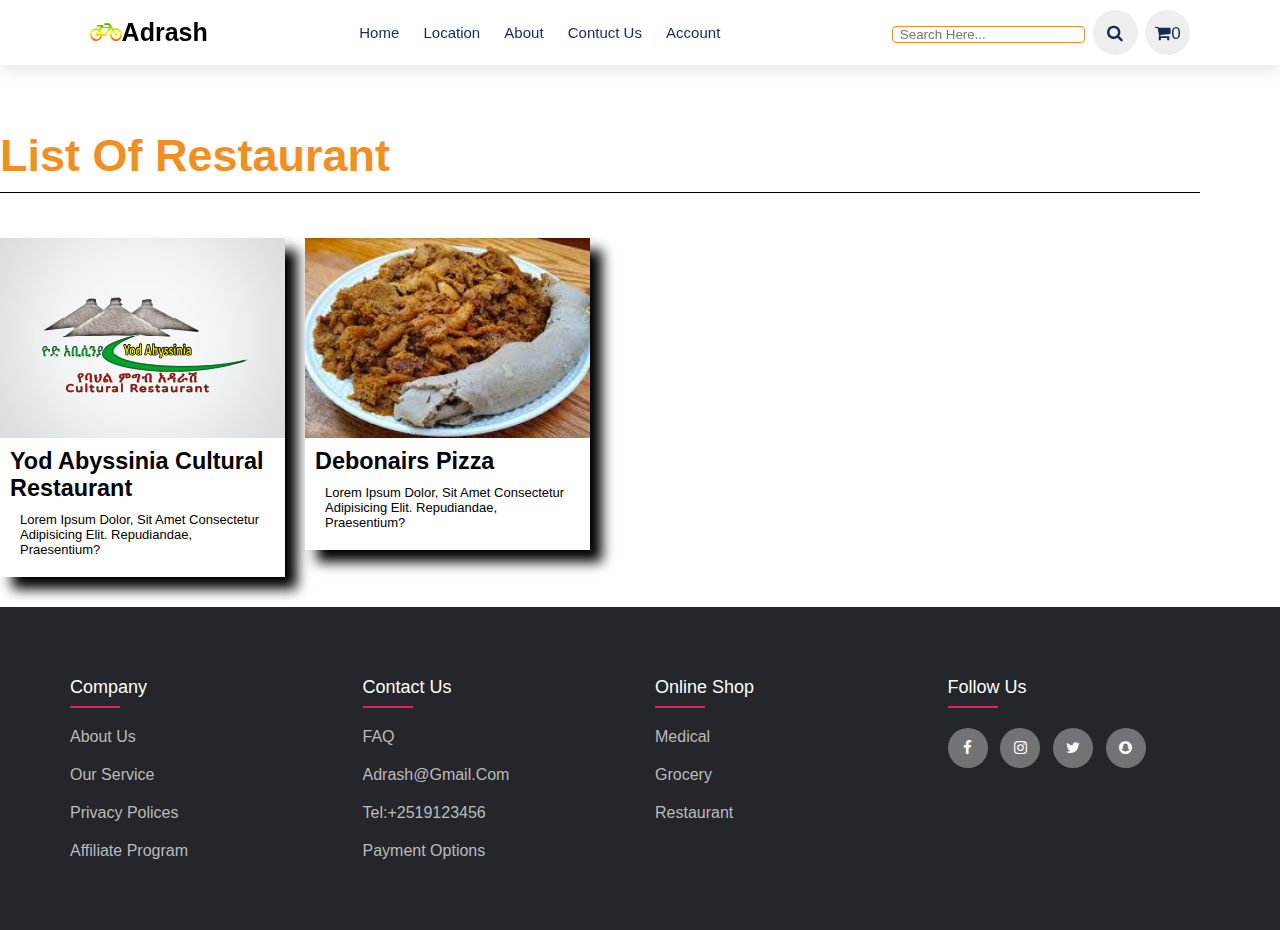
<file: project/restaurant-list.html>
<!DOCTYPE html>
<html lang="en">

<head>
    <meta charset="UTF-8">
    <meta name="viewport" content="width=device-width, initial-scale=1.0">
    <title>Adrash:Restaurant-yod abissinia</title>

    <!-- font awesome cdn link  -->
    <link rel="stylesheet" href="https://cdnjs.cloudflare.com/ajax/libs/font-awesome/4.7.0/css/font-awesome.min.css">
    <link rel="stylesheet" href="css/index_and_itemlist.css">

</head>

<body>
    <header>

        <a href="#" class="logo"><i class="fa fa-bicycle"></i>Adrash</a>

        <nav>
            <ul id="MenuItems" class="Menu-bar">
                <li><a href="index.html">home</a></li>
                <li><a href="order.html">location</a></li>
                <li><a href="aboutus.html">About</a></li>
                <li><a href="#contact">Contuct us</a></li>
                <li><a href="">Account</a></li>
            </ul>
        </nav>

        <div class="icons">
            <input type="search" placeholder="search here..." name="" id="search-box">
            <i class="fa fa-search" id="search-icon"></i>
            <i class="fa menu-icon fa-bars" onclick="menutoggle()"></i>
            <a href="cart.html" class="fa fa-shopping-cart"><span id="cart">0</span></a>
        </div>
    </header>
    <!--products-->

    <div class="container">
        <div class="row-1">
            <h2 class="title">list of Restaurant</h2>
        </div>
        <a href="">
            <div class="card">

                <div class="imgBx">
                    <img src="images/yod.jpg" alt="burger">
                </div>
                <div class="contenter">
                    <div class="productionName">
                        <h3>Yod Abyssinia Cultural Restaurant</h3>
                    </div>

                    <p style="font-size: 13px;margin:10px;">Lorem ipsum dolor, sit amet consectetur adipisicing elit. Repudiandae, praesentium?
                    </p>
                </div>
            </div>
        </a>
        <a href="">
            <div class="card">

                <div class="imgBx">
                    <img src="images/e12.jpg" alt="burger">
                </div>
                <div class="contenter">
                    <div class="productionName">
                        <h3>debonairs pizza</h3>
                    </div>

                    <p style="font-size: 13px;margin:10px;">Lorem ipsum dolor, sit amet consectetur adipisicing elit. Repudiandae, praesentium?
                    </p>
                </div>
            </div>
        </a>

    </div>

    <footer class="footer">
        <div class="foot">
            <div class="row">
                <div class="footer-col">
                    <h4>Company</h4>
                    <ul>
                        <li>
                            <a href="aboutus.html">about us</a>
                        </li>
                        <li>
                            <a href="">our service</a>
                        </li>
                        <li>
                            <a href="">privacy polices</a>
                        </li>
                        <li>
                            <a href="">affiliate program</a>
                        </li>
                    </ul>
                </div>
                <div class="footer-col">
                    <a name="contact">
                        <h4>contact us</h4>
                    </a>
                    <ul>
                        <li>
                            <a href="">FAQ</a>
                        </li>
                        <li>
                            <a href="">adrash@gmail.com</a>
                        </li>
                        <li>
                            <a href="">tel:+2519123456</a>
                        </li>
                        <li>
                            <a href="aboutus.html#payment">payment options</a>
                        </li>
                    </ul>
                </div>
                <div class="footer-col">
                    <h4>online shop</h4>
                    <ul>
                        <li>
                            <a href="pharmacy-list.html">medical</a>
                        </li>
                        <li>
                            <a href="grocery-list.html">Grocery</a>
                        </li>
                        <li>
                            <a href="restaurant-list.html">Restaurant</a>
                        </li>

                    </ul>
                </div>
                <div class="footer-col">
                    <h4>Follow Us</h4>
                    <div class="social-links">
                        <a href=""><i class="fa fa-facebook-f"></i></a>
                        <a href=""><i class="fa fa-instagram"></i></a>
                        <a href=""><i class="fa fa-twitter"></i></a>
                        <a href=""><i class="fa fa-snapchat"></i></a>
                    </div>
                </div>

            </div>
        </div>
    </footer>
    <!--offer      -->

    <!--------------------footer---------------------->

    <!-----js for menu toggle--->

    <script src="js/script.js">
    </script>
</body>

</html>
</file>
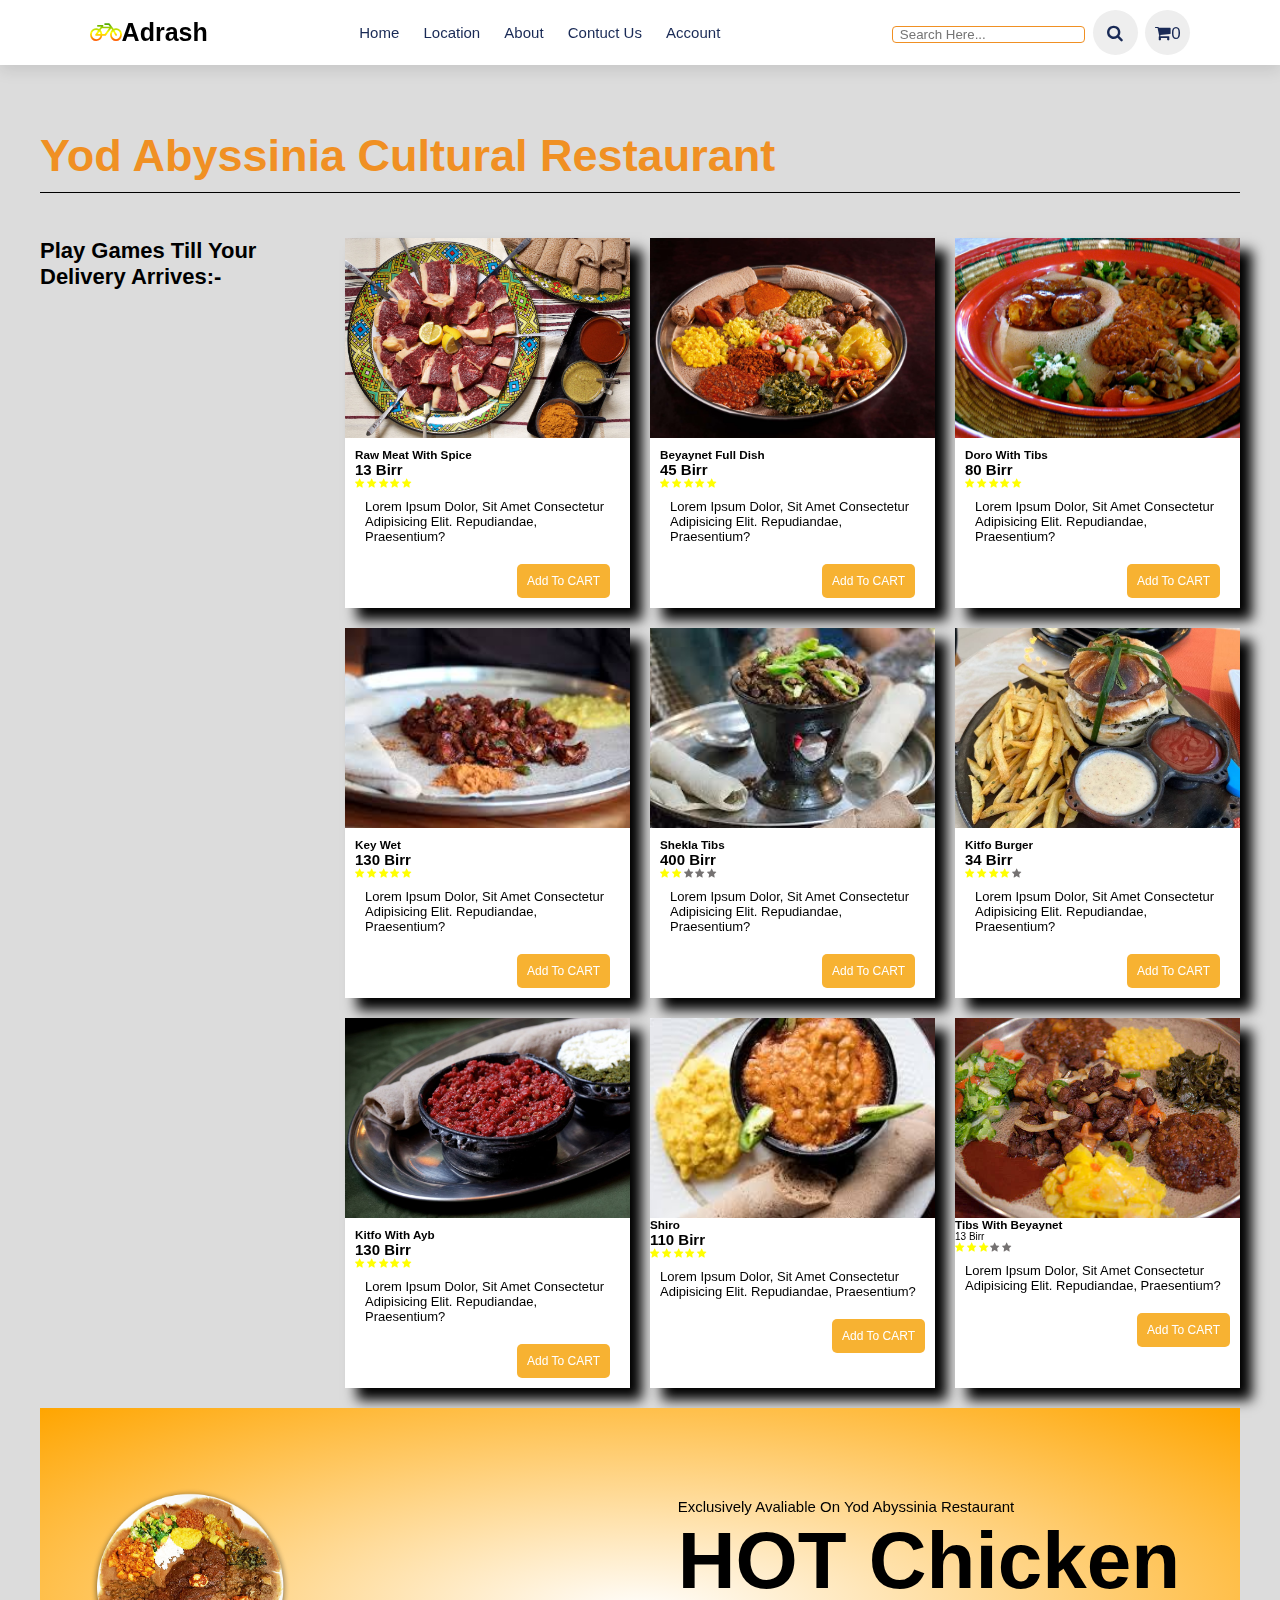
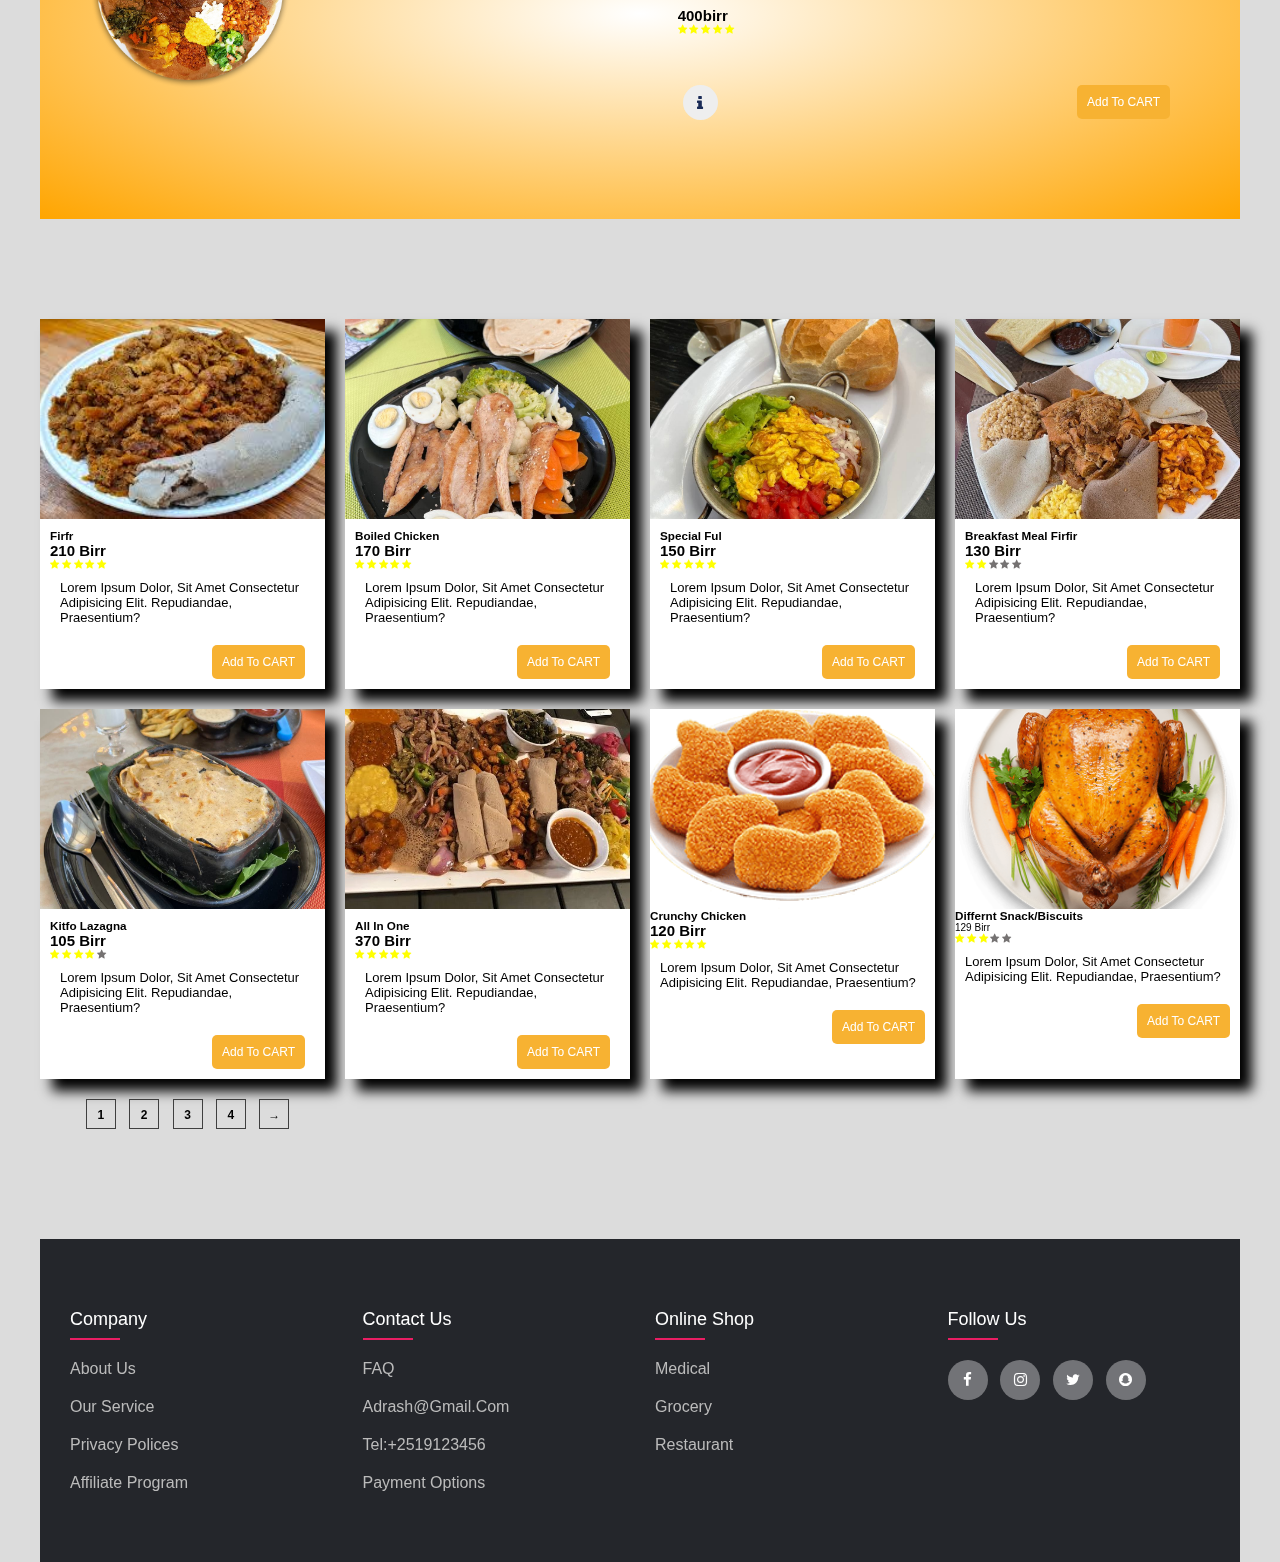
<file: project/restaurant-yod abyssinia.html>
<!DOCTYPE html>
<html lang="en">

<head>
    <meta charset="UTF-8">
    <meta name="viewport" content="width=device-width, initial-scale=1.0">
    <title>Adrash:Restaurant-yod abissinia</title>

    <!-- font awesome cdn link  -->
    <link rel="stylesheet" href="https://cdnjs.cloudflare.com/ajax/libs/font-awesome/4.7.0/css/font-awesome.min.css">
    <link rel="stylesheet" href="css/products.css">

</head>

<body>
    <header>

        <a href="#" class="logo"><i class="fa fa-bicycle"></i>Adrash</a>

        <nav>
            <ul id="MenuItems" class="Menu-bar">
                <li><a href="index.html">home</a></li>
                <li><a href="order.html">location</a></li>
                <li><a href="aboutus.html">About</a></li>
                <li><a href="#contact">Contuct us</a></li>
                <li><a href="">Account</a></li>
            </ul>
        </nav>

        <div class="icons">
            <input type="search" placeholder="search here..." name="" id="search-box">
            <i class="fa fa-search" id="search-icon"></i>
            <i class="fa menu-icon fa-bars" onclick="menutoggle()"></i>
            <a href="cart.html" class="fa fa-shopping-cart"><span id="cart">0</span></a>
        </div>
    </header>
    <!--products-->

    <div class="container">
        <div class="row-1">
            <h2 class="title">Yod Abyssinia Cultural Restaurant</h2>
        </div>
        <aside>
            <h2>play games till your delivery arrives:-</h2>
            <iframe src="https://play.famobi.com/om-nom-run/A1000-10" height="270" width="250" title="Iframe Example"></iframe>
            <iframe src="https://play.famobi.com/snowball-world/A1000-10" height="270" width="250" title="Iframe Example"></iframe>
            <iframe src="https://play.famobi.com/red-head/A1000-10" height="270" width="250" title="Iframe Example"></iframe>
        </aside>
        <div class="card">
            <div class="imgBx">
                <img src="images/e1.jpg" alt="burger">
            </div>
            <div class="contenter">
                <div class="productionName">
                    <h3>raw meat with spice</h3>
                </div>
                <div class="price_ratig">
                    <h2>13 birr</h2>
                    <div class="rating">
                        <i class="fa fa-star"></i>
                        <i class="fa fa-star"></i>
                        <i class="fa fa-star"></i>
                        <i class="fa fa-star"></i>
                        <i class="fa fa-star"></i>
                    </div>
                    <p style="font-size: 13px;margin:10px;">Lorem ipsum dolor, sit amet consectetur adipisicing elit. Repudiandae, praesentium?
                    </p>
                    <a class="add-cart cart0" onclick="cart()">Add to CART</a>

                </div>
            </div>
        </div>
        <div class="card">
            <div class="imgBx">
                <img src="images/e2.jpg" alt="burger">
            </div>
            <div class="contenter">
                <div class="productionName">
                    <h3>beyaynet full dish</h3>
                </div>
                <div class="price_ratig">
                    <h2>45 birr</h2>
                    <div class="rating">
                        <i class="fa fa-star"></i>
                        <i class="fa fa-star"></i>
                        <i class="fa fa-star"></i>
                        <i class="fa fa-star"></i>
                        <i class="fa fa-star"></i>
                    </div>

                    <p style="font-size: 13px;margin:10px;">Lorem ipsum dolor, sit amet consectetur adipisicing elit. Repudiandae, praesentium?
                    </p>
                    <a class="add-cart cart1" onclick="cart()">Add to CART</a>

                </div>
            </div>
        </div>
        <div class="card">
            <div class="imgBx">
                <img src="images/e3.jpg" alt="burger">
            </div>
            <div class="contenter">
                <div class="productionName">
                    <h3>doro with tibs</h3>
                </div>
                <div class="price_ratig">
                    <h2>80 birr</h2>
                    <div class="rating">
                        <i class="fa fa-star"></i>
                        <i class="fa fa-star"></i>
                        <i class="fa fa-star"></i>
                        <i class="fa fa-star"></i>
                        <i class="fa fa-star"></i>

                    </div>
                    <p style="font-size: 13px;margin:10px;">Lorem ipsum dolor, sit amet consectetur adipisicing elit. Repudiandae, praesentium?
                    </p>
                    <a class="add-cart cart2" onclick="cart()">Add to CART</a>
                </div>
            </div>
        </div>
        <div class="card">
            <div class="imgBx">
                <img src="images/e4.jpg" alt="burger">
            </div>
            <div class="contenter">
                <div class="productionName">
                    <h3>key wet</h3>
                </div>
                <div class="price_ratig">
                    <h2>130 birr</h2>
                    <div class="rating">
                        <i class="fa fa-star"></i>
                        <i class="fa fa-star"></i>
                        <i class="fa fa-star"></i>
                        <i class="fa fa-star"></i>
                        <i class="fa fa-star"></i>

                    </div>
                    <p style="font-size: 13px;margin:10px;">Lorem ipsum dolor, sit amet consectetur adipisicing elit. Repudiandae, praesentium?
                    </p>
                    <a class="add-cart cart3" onclick="cart()">Add to CART</a>
                </div>
            </div>
        </div>
        <div class="card">
            <div class="imgBx">
                <img src="images/e5.jpg" alt="burger">
            </div>
            <div class="contenter">
                <div class="productionName">
                    <h3>shekla tibs </h3>
                </div>
                <div class="price_ratig">
                    <h2>400 birr</h2>
                    <div class="rating">
                        <i class="fa fa-star"></i>
                        <i class="fa fa-star"></i>
                        <i class="fa gray fa-star"></i>
                        <i class="fa gray fa-star"></i>
                        <i class="fa gray fa-star"></i>

                    </div>
                    <p style="font-size: 13px;margin:10px;">Lorem ipsum dolor, sit amet consectetur adipisicing elit. Repudiandae, praesentium?
                    </p>
                    <a class="add-cart cart4" onclick="cart()">Add to CART</a>
                </div>
            </div>
        </div>
        <div class="card">
            <div class="imgBx">
                <img src="images/e15.jpg" alt="burger">
            </div>
            <div class="contenter">
                <div class="productionName">
                    <h3>kitfo burger</h3>
                </div>
                <div class="price_ratig">
                    <h2>34 birr</h2>
                    <div class="rating">
                        <i class="fa fa-star"></i>
                        <i class="fa fa-star"></i>
                        <i class="fa fa-star"></i>
                        <i class="fa fa-star"></i>
                        <i class="fa gray fa-star"></i>

                    </div>
                    <p style="font-size: 13px;margin:10px;">Lorem ipsum dolor, sit amet consectetur adipisicing elit. Repudiandae, praesentium?
                    </p>
                    <a class="add-cart cart5" onclick="cart()">Add to CART</a>
                </div>
            </div>
        </div>
        <div class="card">
            <div class="imgBx">
                <img src="images/e7.jpg" alt="burger">
            </div>
            <div class="contenter">
                <div class="productionName">
                    <h3>kitfo with ayb</h3>
                </div>
                <div class="price_ratig">
                    <h2>130 birr</h2>
                    <div class="rating">
                        <i class="fa fa-star"></i>
                        <i class="fa fa-star"></i>
                        <i class="fa fa-star"></i>
                        <i class="fa fa-star"></i>
                        <i class="fa fa-star"></i>

                    </div>
                    <p style="font-size: 13px;margin:10px;">Lorem ipsum dolor, sit amet consectetur adipisicing elit. Repudiandae, praesentium?
                    </p>
                    <a class="add-cart cart6" onclick="cart()">Add to CART</a>
                </div>
            </div>
        </div>
        <div class="card">
            <div class="imgBx">
                <img src="images/e8.jpg" alt="burger">
            </div>
            <div class="content">
                <div class="productionName">
                    <h3>shiro</h3>
                </div>
                <div class="price_ratig">
                    <h2>110 birr</h2>
                    <div class="rating">
                        <i class="fa fa-star"></i>
                        <i class="fa fa-star"></i>
                        <i class="fa fa-star"></i>
                        <i class="fa fa-star"></i>
                        <i class="fa fa-star"></i>

                    </div>
                    <p style="font-size: 13px;margin:10px;">Lorem ipsum dolor, sit amet consectetur adipisicing elit. Repudiandae, praesentium?
                    </p>
                    <a class="add-cart cart7" onclick="cart()">Add to CART</a>
                </div>
            </div>
        </div>
        <div class="card">
            <div class="imgBx">
                <img src="images/e9.jpg" alt="burger">
            </div>
            <div class="content">
                <div class="productionName">
                    <h3>tibs with beyaynet</h3>
                </div>
                <div class="price_ratig">
                    <span class="shop-item-price">13 birr</span>
                    <div class="rating">
                        <i class="fa fa-star"></i>
                        <i class="fa fa-star"></i>
                        <i class="fa fa-star"></i>
                        <i class="fa gray fa-star"></i>
                        <i class="fa gray fa-star"></i>
                    </div>

                </div>
                <p style="font-size: 13px;margin:10px;">Lorem ipsum dolor, sit amet consectetur adipisicing elit. Repudiandae, praesentium?
                </p>
                <a class="add-cart cart8" onclick="cart()">Add to CART</a>
            </div>
        </div>
        <!---offer start-->
        <div class="grid-span-1">
            <div class="small-container">

                <div class="col-2">
                    <img src="images/e21.png" width="300" height="300" class="offer-img">

                    <div class="col-3">

                        <p>exclusively avaliable on yod Abyssinia Restaurant</p>
                        <h1>HOT Chicken</h1>
                        <h3>400birr</h3>
                        <div class="rating">
                            <i class="fa fa-star"></i>
                            <i class="fa fa-star"></i>
                            <i class="fa fa-star"></i>
                            <i class="fa fa-star"></i>
                            <i class="fa fa-star"></i>
                        </div>
                        <i class="fa info fa-info" style="margin-top: 50px;" onclick="info1()"></i>
                        <a class="add-cart cart16" style="margin-top: 50px;" onclick="cart()">Add to CART</a>
                    </div>

                </div>
            </div>
        </div>
        <!---offer endes-->
        <div class="card">
            <div class="imgBx">
                <img src="images/e12.jpg" alt="burger">
            </div>
            <div class="contenter">
                <div class="productionName">
                    <h3>firfr</h3>
                </div>
                <div class="price_ratig">
                    <h2>210 birr</h2>
                    <div class="rating">
                        <i class="fa fa-star"></i>
                        <i class="fa fa-star"></i>
                        <i class="fa fa-star"></i>
                        <i class="fa fa-star"></i>
                        <i class="fa fa-star"></i>

                    </div>
                    <p style="font-size: 13px;margin:10px;">Lorem ipsum dolor, sit amet consectetur adipisicing elit. Repudiandae, praesentium?
                    </p>
                    <a class="add-cart cart9" onclick="cart()">Add to CART</a>
                </div>
            </div>
        </div>
        <div class="card">
            <div class="imgBx">
                <img src="images/e13.jpg" alt="burger">
            </div>
            <div class="contenter">
                <div class="productionName">
                    <h3>boiled chicken</h3>
                </div>
                <div class="price_ratig">
                    <h2>170 birr</h2>
                    <div class="rating">
                        <i class="fa fa-star"></i>
                        <i class="fa fa-star"></i>
                        <i class="fa fa-star"></i>
                        <i class="fa fa-star"></i>
                        <i class="fa fa-star"></i>

                    </div>
                    <p style="font-size: 13px;margin:10px;">Lorem ipsum dolor, sit amet consectetur adipisicing elit. Repudiandae, praesentium?
                    </p>
                    <a class="add-cart cart10" onclick="cart()">Add to CART</a>
                </div>
            </div>
        </div>
        <div class="card">
            <div class="imgBx">
                <img src="images/e14.jpg" alt="burger">
            </div>
            <div class="contenter">
                <div class="productionName">
                    <h3>special ful</h3>
                </div>
                <div class="price_ratig">
                    <h2>150 birr</h2>
                    <div class="rating">
                        <i class="fa fa-star"></i>
                        <i class="fa fa-star"></i>
                        <i class="fa fa-star"></i>
                        <i class="fa fa-star"></i>
                        <i class="fa fa-star"></i>

                    </div>
                    <p style="font-size: 13px;margin:10px;">Lorem ipsum dolor, sit amet consectetur adipisicing elit. Repudiandae, praesentium?
                    </p>
                    <a class="add-cart cart11" onclick="cart()">Add to CART</a>
                </div>
            </div>
        </div>
        <div class="card">
            <div class="imgBx">
                <img src="images/e17.jpg" alt="burger">
            </div>
            <div class="contenter">
                <div class="productionName">
                    <h3>breakfast meal firfir</h3>
                </div>
                <div class="price_ratig">
                    <h2>130 birr</h2>
                    <div class="rating">
                        <i class="fa fa-star"></i>
                        <i class="fa fa-star"></i>
                        <i class="fa gray fa-star"></i>
                        <i class="fa gray fa-star"></i>
                        <i class="fa gray fa-star"></i>

                    </div>
                    <p style="font-size: 13px;margin:10px;">Lorem ipsum dolor, sit amet consectetur adipisicing elit. Repudiandae, praesentium?
                    </p>
                    <a class="add-cart cart12" onclick="cart()">Add to CART</a>
                </div>
            </div>
        </div>
        <div class="card">
            <div class="imgBx">
                <img src="images/e116.jpg" alt="burger">
            </div>
            <div class="contenter">
                <div class="productionName">
                    <h3>kitfo lazagna</h3>
                </div>
                <div class="price_ratig">
                    <h2>105 birr</h2>
                    <div class="rating">
                        <i class="fa fa-star"></i>
                        <i class="fa fa-star"></i>
                        <i class="fa fa-star"></i>
                        <i class="fa fa-star"></i>
                        <i class="fa gray fa-star"></i>

                    </div>
                    <p style="font-size: 13px;margin:10px;">Lorem ipsum dolor, sit amet consectetur adipisicing elit. Repudiandae, praesentium?
                    </p>
                    <a class="add-cart cart13" onclick="cart()">Add to CART</a>
                </div>
            </div>
        </div>
        <div class="card">
            <div class="imgBx">
                <img src="images/food.jpeg" alt="burger">
            </div>
            <div class="contenter">
                <div class="productionName">
                    <h3>all in one</h3>
                </div>
                <div class="price_ratig">
                    <h2>370 birr</h2>
                    <div class="rating">
                        <i class="fa fa-star"></i>
                        <i class="fa fa-star"></i>
                        <i class="fa fa-star"></i>
                        <i class="fa fa-star"></i>
                        <i class="fa fa-star"></i>

                    </div>
                    <p style="font-size: 13px;margin:10px;">Lorem ipsum dolor, sit amet consectetur adipisicing elit. Repudiandae, praesentium?
                    </p>
                    <a class="add-cart cart14" onclick="cart()">Add to CART</a>
                </div>
            </div>
        </div>
        <div class="card">
            <div class="imgBx">
                <img src="images/dish-2.png" alt="burger">
            </div>
            <div class="content">
                <div class="productionName">
                    <h3>crunchy chicken</h3>
                </div>
                <div class="price_ratig">
                    <h2>120 birr</h2>
                    <div class="rating">
                        <i class="fa fa-star"></i>
                        <i class="fa fa-star"></i>
                        <i class="fa fa-star"></i>
                        <i class="fa fa-star"></i>
                        <i class="fa fa-star"></i>

                    </div>
                    <p style="font-size: 13px;margin:10px;">Lorem ipsum dolor, sit amet consectetur adipisicing elit. Repudiandae, praesentium?
                    </p>
                    <a class="add-cart cart15" onclick="cart()">Add to CART</a>
                </div>
            </div>
        </div>
        <div class="card">
            <div class="imgBx">
                <img src="images/home-img-2.png" alt="burger">
            </div>
            <div class="content">
                <div class="productionName">
                    <h3>differnt snack/biscuits</h3>
                </div>
                <div class="price_ratig">
                    <span class="shop-item-price">129 birr</span>
                    <div class="rating">
                        <i class="fa fa-star"></i>
                        <i class="fa fa-star"></i>
                        <i class="fa fa-star"></i>
                        <i class="fa gray fa-star"></i>
                        <i class="fa gray fa-star"></i>
                    </div>
                    <p style="font-size: 13px;margin:10px;">Lorem ipsum dolor, sit amet consectetur adipisicing elit. Repudiandae, praesentium?
                    </p>
                    <a class="add-cart cart16" onclick="cart()">Add to CART</a> </div>
            </div>
        </div>
        <section class="page">
            <span>1</span>
            <span>2</span>
            <span>3</span>
            <span>4</span>
            <span>&#8594;</span>

        </section>
        <footer class="footer">
            <div class="foot">
                <div class="row">
                    <div class="footer-col">
                        <h4>Company</h4>
                        <ul>
                            <li>
                                <a href="aboutus.html">about us</a>
                            </li>
                            <li>
                                <a href="">our service</a>
                            </li>
                            <li>
                                <a href="">privacy polices</a>
                            </li>
                            <li>
                                <a href="">affiliate program</a>
                            </li>
                        </ul>
                    </div>
                    <div class="footer-col">
                        <a name="contact">
                            <h4>contact us</h4>
                        </a>
                        <ul>
                            <li>
                                <a href="">FAQ</a>
                            </li>
                            <li>
                                <a href="">adrash@gmail.com</a>
                            </li>
                            <li>
                                <a href="">tel:+2519123456</a>
                            </li>
                            <li>
                                <a href="aboutus.html#payment">payment options</a>
                            </li>
                        </ul>
                    </div>
                    <div class="footer-col">
                        <h4>online shop</h4>
                        <ul>
                            <li>
                                <a href="pharmacy-list.html">medical</a>
                            </li>
                            <li>
                                <a href="grocery-list.html">Grocery</a>
                            </li>
                            <li>
                                <a href="restaurant-list.html">Restaurant</a>
                            </li>

                        </ul>
                    </div>
                    <div class="footer-col">
                        <h4>Follow Us</h4>
                        <div class="social-links">
                            <a href=""><i class="fa fa-facebook-f"></i></a>
                            <a href=""><i class="fa fa-instagram"></i></a>
                            <a href=""><i class="fa fa-twitter"></i></a>
                            <a href=""><i class="fa fa-snapchat"></i></a>
                        </div>
                    </div>

                </div>
            </div>
        </footer>
        <!--offer      -->

        <!--------------------footer---------------------->

        <!-----js for menu toggle--->

        <script src="js/script.js">
        </script>
</body>

</html>
</file>
<file: project/css/index_and_itemlist.css>
:root {
    --orange: rgb(240, 144, 35);
    --green: #27ae60;
    --black: #192a56;
    --light-color: #666;
    --box-shadow: 0 .5rem 1.5rem rgba(0, 0, 0, .1);
    --red: #ff3838;
}

* {
    text-transform: capitalize;
    font-family: 'Nunito', sans-serif;
    margin: 0;
    padding: 0;
    box-sizing: border-box;
    text-decoration: none;
    outline: none;
    border: none;
    text-transform: capitalize;
    transition: all .2s linear;
}

html {
    font-size: 62.5%;
    overflow-x: hidden;
    scroll-padding-top: 5.5rem;
    scroll-behavior: smooth;
}

header {
    position: fixed;
    top: 0;
    left: 0;
    right: 0;
    background: #fff;
    padding: 1rem 7%;
    display: flex;
    align-items: center;
    justify-content: space-between;
    z-index: 1000;
    box-shadow: var(--box-shadow);
}

header .logo {
    color: black;
    font-size: 2.5rem;
    font-weight: bolder;
}

header .logo i {
    background: linear-gradient(green, yellow, red);
    -webkit-background-clip: text;
    background-clip: text;
    color: transparent;
}


/* nav bar */

nav {
    font-size: 15px;
    text-align: right;
}

nav ul {
    display: inline-block;
    list-style-type: none;
}

nav ul li {
    display: inline-block;
    margin-right: 20px;
}

nav ul li a {
    text-decoration: none;
    color: var(--black);
    transition: 0.5s;
    border-radius: 30px;
}

nav ul li a:hover {
    color: var(--orange);
    filter: brightness(100%);
}

.menu-icon {
    display: none;
}


/* nav bar ends */

header .icons i,
header .icons a {
    cursor: pointer;
    margin-left: .5rem;
    height: 4.5rem;
    line-height: 4.5rem;
    width: 4.5rem;
    text-align: center;
    font-size: 1.7rem;
    color: var(--black);
    border-radius: 50%;
    background: #eee;
}

header .icons i:hover,
header .icons a:hover {
    color: #fff;
    background: var(--orange);
    transform: rotate(360deg);
    transition: 0.5s;
}

#search-box {
    border: 1px solid var(--orange);
    border-radius: 4px;
    padding: 0 7px;
    transition: 0.5s;
}

#search-box:focus {
    background: #fff;
    border: 1px solid #fff;
}

#search-box:active {
    background: orange;
}


/* **************header ends********************* */


/* ********    ----product list----*********     */

.container {
    display: block;
    position: relative;
    top: 130px;
    width: 1200px;
    display: grid;
    grid-template-columns: repeat(4, minmax(250px, 1fr));
    grid-gap: 20px;
}

.container .row-1 {
    color: var(--orange);
    font-size: 30px;
    margin-bottom: 25px;
    grid-column: span 4;
    padding-bottom: 10px;
    border-bottom: 1px solid black;
}

.container a {
    color: black;
}

.container .card {
    width: 100%;
    background: rgb(255, 255, 255);
    box-shadow: 12px 12px 12px;
}

.container .card .imgBx {
    position: relative;
    width: 100%;
    height: 200px;
}

.container .card .imgBx img {
    position: absolute;
    top: 0;
    left: 0;
    width: 100%;
    height: 100%;
    object-fit: cover;
    transition: 0.5s ease-in-out;
    transform-origin: center;
}

.container .card .contenter {
    padding: 10px;
}

.container .card .productionName {
    font-size: 20px;
}


/* ******************product list ends*************** */


/*-----------where the first or the header ends-----*/

.speciality {
    background: radial-gradient(white, gold);
    padding-bottom: 70px;
}

.heading {
    text-align: center;
    font-size: 3.5rem;
    padding: 1rem;
    color: #666;
}

.heading span {
    color: var(--red);
}

.speciality .box-container {
    display: flex;
    flex-wrap: wrap;
    gap: 1.5rem;
}

.box-container,
.speciality h1 {
    position: relative;
    top: 100px;
}

.speciality .box-container .box {
    flex: 1 2 30rem;
    position: relative;
    overflow: hidden;
    box-shadow: 0 .5rem 1rem rgba(0, 0, 0, .1);
    border: .1rem solid rgba(0, 0, 0, .3);
    cursor: pointer;
    border-bottom: 2px solid orangered;
    border-radius: .5rem;
}

.speciality .box-container .box .image {
    height: 100%;
    width: 100%;
    object-fit: cover;
    position: absolute;
    top: -100%;
    left: 0;
}

.speciality .box-container .box .content {
    text-align: center;
    background: #fff;
    padding: 2rem;
}

.speciality .box-container .box .content img {
    margin: 1.5rem 0;
}

.speciality .box-container .box .content h3 {
    font-size: 2.5rem;
    color: #333;
}

.speciality .box-container .box .content p {
    font-size: 1.6rem;
    color: #666;
    padding: 1rem 0;
}

.speciality .box-container .box:hover .image {
    top: 0;
}

.speciality .box-container .box:hover .content {
    transform: translatey(100%);
}


/*paartners*/

.sponser {
    color: orange;
    font-size: 30px;
    position: relative;
    top: 60px;
    left: 650px;
}

.brands {
    margin: 100px auto;
}

.brands .row {
    display: flex;
    justify-content: center;
}

.col-5 {
    width: 130px;
}

.col-5 img {
    width: 100%;
    cursor: pointer;
    filter: grayscale(100%);
}

.col-5 img:hover {
    filter: grayscale(0);
}


/**************restaurant chhose*****************/


/*--------footer -------*/

.footer {
    margin-top: 160px;
    background: #24262b;
    padding: 70px 0;
}

.footer {
    grid-column: span 4;
}

.foot {
    max-width: 1170px;
    margin: auto;
}

.foot ul {
    list-style: none;
}

.row {
    display: flex;
    flex-wrap: wrap;
}

.footer-col {
    width: 25%;
    padding: 0 15px;
}

.footer-col h4 {
    font-size: 18px;
    color: #fff;
    text-transform: capitalize;
    margin-bottom: 30px;
    font-weight: 500;
    position: relative;
}

.footer-col h4:before {
    content: "";
    position: absolute;
    left: 0;
    bottom: -10px;
    background-color: #e91e63;
    height: 2px;
    box-sizing: border-box;
    width: 50px;
}

.footer-col ul li:not(:last-child) {
    margin-bottom: 20px;
}

.footer-col ul li a {
    font-size: 16px;
    text-transform: capitalize;
    color: #fff;
    text-decoration: none;
    font-weight: 300;
    color: #bbbbbb;
    display: block;
    transition: all 0.3s ease;
}

.footer-col ul li a:hover {
    color: #fff;
    padding-left: 10px;
}

.footer-col .social-links a,
.footer-col .social-links a i {
    display: inline-block;
    font-size: 15px;
    height: 40px;
    width: 40px;
    background: rgba(255, 255, 255, 0.2);
    margin: 0 10px 10px 0;
    text-align: center;
    line-height: 40px;
    border-radius: 50%;
    color: #fff;
    transition: all 0.5s ease;
}

.footer-col .social-links a:hover,
.footer-col .social-links a i:hover {
    color: #24262b;
    background: #fff;
}


/* media queries  */

@media (max-width:991px) {
    html {
        font-size: 55%;
    }
    header {
        padding: 1rem 2rem;
    }
    section {
        padding: 2rem;
    }
}

@media (max-width:768px) {
    .sponser {
        position: relative;
        top: 50px;
        left: 0;
        right: 0px;
        text-align: center;
    }
    #search-form #search-box {
        width: 90%;
        margin: 0 1rem;
    }
    nav ul {
        position: absolute;
        top: 70px;
        left: 10px;
        background: rgba(43, 41, 41, 0.7);
        width: 100%;
        overflow: hidden;
        transition: 0.5s;
        margin-top: 20px;
    }
    nav ul li {
        display: block;
        margin-right: 50px;
        margin-top: 10px;
        margin-bottom: 10px;
    }
    nav ul li a {
        color: rgb(255, 255, 255);
        display: block;
        cursor: pointer;
    }
    .menu-icon {
        margin: 15px 20px;
        display: inline-block;
        cursor: pointer;
    }
}

@media (max-width:450px) {
    html {
        font-size: 50%;
    }
    .dishes .box-container .box img {
        height: auto;
        width: 100%;
    }
    .order form .inputBox .input {
        width: 100%;
    }
}
</file>
<file: project/css/order-about-cart-login.css>
:root {
    --orange: rgb(240, 144, 35);
    --green: #27ae60;
    --black: #192a56;
    --light-color: #666;
    --box-shadow: 0 .5rem 1.5rem rgba(0, 0, 0, .1);
    --red: #ff3838;
    --black: #222;
    --white: #fff;
    --dark-bg: rgba(0, 0, 0, .7);
    --border: .1rem solid #aaa;
    --box-shadow: 0 .5rem 1rem rgba(0, 0, 0, .1);
}

* {
    text-transform: capitalize;
    font-family: 'Nunito', sans-serif;
    margin: 0;
    padding: 0;
    box-sizing: border-box;
    text-decoration: none;
    outline: none;
    border: none;
    text-transform: capitalize;
    transition: all .2s linear;
}

html {
    font-size: 62.5%;
    scroll-padding-top: 5.5rem;
    scroll-behavior: smooth;
}

header {
    position: fixed;
    top: 0;
    left: 0;
    right: 0;
    background: #fff;
    padding: 1rem 7%;
    display: flex;
    align-items: center;
    justify-content: space-between;
    z-index: 1000;
    box-shadow: var(--box-shadow);
}

header .logo {
    color: black;
    font-size: 2.5rem;
    font-weight: bolder;
}

header .logo i {
    background: linear-gradient(green, yellow, red);
    -webkit-background-clip: text;
    background-clip: text;
    color: transparent;
}


/* nav bar */

nav {
    font-size: 15px;
    text-align: right;
}

nav ul {
    display: inline-block;
    list-style-type: none;
}

nav ul li {
    display: inline-block;
    margin-right: 20px;
}

nav ul li a {
    text-decoration: none;
    color: var(--black);
    transition: 0.5s;
    border-radius: 30px;
}

nav ul li a:hover {
    color: var(--orange);
    filter: brightness(100%);
}

.menu-icon {
    display: none;
}


/* nav bar ends */

header .icons i,
header .icons a {
    cursor: pointer;
    margin-left: .5rem;
    height: 4.5rem;
    line-height: 4.5rem;
    width: 4.5rem;
    text-align: center;
    font-size: 1.7rem;
    color: var(--black);
    border-radius: 50%;
    background: #eee;
}

header .icons i:hover,
header .icons a:hover {
    color: #fff;
    background: var(--orange);
    transform: rotate(360deg);
    transition: 0.5s;
}

header .icons #menu-bars {
    display: none;
}

#search-box {
    border: 1px solid var(--orange);
    border-radius: 4px;
    padding: 0 7px;
    transition: 0.5s;
}

#search-box:focus {
    background: #fff;
    border: 1px solid #fff;
}

#search-box:active {
    background: orange;
}


/********order *******/

section {
    position: relative;
    top: 50px;
    margin: 50px;
}

.order {
    background: var(--orange);
}

.order .heading span {
    font-size: 22px;
    color: var(--white);
}

.order .heading h3 {
    font-size: 19px;
    color: var(--white);
}

.order form {
    padding: 2rem;
    background: var(--white);
    box-shadow: var(--box-shadow);
}

.order form .box-container {
    display: flex;
    flex-wrap: wrap;
    gap: 2rem;
}

.order form .box-container .box .inputBox input,
.order form .box-container .box .inputBox textarea {
    width: 100%;
    margin: 1rem 0;
    padding: 1.2rem 1.4rem;
    font-size: 1.7rem;
    border: var(--border);
}

.order form .box-container .box .inputBox input:focus,
.order form .box-container .box .inputBox textarea:focus {
    background: var(--black);
    color: var(--white);
}

.order form .box-container .box .inputBox input:focus::placeholder,
.order form .box-container .box .inputBox textarea:focus::placeholder {
    color: var(--light-white);
}

.order form .box-container .box .inputBox textarea {
    height: 20rem;
}

.order form .box-container .box .inputBox .map {
    height: 20rem;
    width: 100%;
    margin: 1rem 0;
}

.order form .box-container .box .inputBox span {
    color: var(--light-black);
    font-size: 2rem;
}

.btn {
    font-weight: 700;
    border: 2px solid var(--orange);
    padding: 12px;
    color: black;
}

.btn:hover {
    background: orangered;
}


/************************************* cart start*******************************/

.content-section {
    position: relative;
    top: 100px;
    background: rgba(240, 144, 35, 0.2);
    padding: 100px;
    bottom: 200px;
}

.section-header {
    text-align: center;
    color: red;
}

.cart-header {
    font-weight: bold;
    font-size: 1.45em;
    margin: 20px;
    color: #333;
}

.cart-column {
    display: flex;
    align-items: center;
    border-bottom: 1px solid black;
    margin-right: 1.5em;
    padding-bottom: 10px;
    margin-top: 10px;
}

.cart-row {
    display: flex;
}

.cart-item {
    width: 45%;
}

.cart-price {
    width: 20%;
    font-size: 1.2em;
    color: #333;
}

.cart-action {
    width: 35%;
}

.cart-item-title {
    color: #333;
    margin-left: .5em;
    font-size: 1.2em;
}

.cart-item-image {
    width: 85px;
    height: auto;
    border-radius: 10px;
}

.btn-danger {
    color: white;
    background-color: #EB5757;
    border: none;
    border-radius: .3em;
    font-weight: bold;
}

.btn-danger:hover {
    background-color: #CC4C4C;
}

.cart-row:last-child {
    border-bottom: 1px solid black;
}

.cart-row:last-child .cart-column {
    border: none;
}

.cart-total {
    text-align: center;
    margin-top: 10px;
    margin-right: 10px;
}

.cart-total-title {
    font-weight: bold;
    font-size: 1.5em;
    margin-right: 20px;
}

.cart-total-price {
    color: #333;
    font-size: 2.1em;
}

.purchase {
    background: var(--orange);
    border-radius: 20px;
    color: #fff;
    padding: 10px;
    font-size: 1.75em;
}

.purchase:hover {
    background: var(--green)
}


/*********************************** cart ends *****************************/


/*********************************** about us start******************************/

.about-section {
    background: url(pic.jpg) no-repeat left;
    background-size: 100%;
    background-color: #fdfdfd;
    height: 100%;
    padding: 0;
}

.inner-container {
    margin: 150px 50px;
    background-color: #fdfdfd;
    padding: 150px;
    box-shadow: rgba(14, 30, 37, 0.12) 0px 2px 4px 0px, rgba(14, 30, 37, 0.32) 0px 2px 16px 0px;
    margin-bottom: 20px;
}

.inner-container h1 {
    margin-bottom: 30px;
    font-size: 30px;
    font-weight: 900;
}

.text {
    font-size: 13px;
    color: #545454;
    line-height: 30px;
    text-align: justify;
    margin-bottom: 40px;
}

.inner-container h1 {
    font-size: 28px;
    color: var(--orange);
    text-transform: capitalize;
    margin-bottom: 30px;
    font-weight: 700;
    position: relative;
}

.inner-container h1:before {
    content: "";
    position: absolute;
    left: 0;
    bottom: -10px;
    background-color: orangered;
    height: 4px;
    box-sizing: border-box;
    width: 70px;
}

.skills {
    display: flex;
    justify-content: space-between;
    font-weight: 700;
    font-size: 13px;
}

.payment-method {
    display: flex;
    align-items: center;
}

.payment-method div {
    margin-left: 100px;
}


/************************************** about us ends********************************* */


/***************************************** log in ***************************************/

.home {
    margin: 100px;
    padding: 20px;
    width: 500px;
    height: 400px;
    text-align: center;
    background: black;
    box-shadow: 12px 12px 12px;
    border-radius: 10px;
}

h1,
.save {
    margin-top: 20px;
    color: #fff;
}

input[type=text],
input[type=password] {
    background: transparent;
    border-bottom: 1px solid #fff;
    margin-bottom: 20px;
}

.gif {
    float: right;
}

.google {
    font-size: 15px;
    margin-top: 20px;
}

.google a {
    color: rgb(0, 183, 255);
}

.google a:hover {
    color: rgb(14, 78, 161);
}

.home span,
p {
    color: #fff;
}

.log {
    padding: 2px;
    border-radius: 3px;
    background: rgb(168, 166, 166);
    color: #fff;
    text-align: center;
    width: 50px;
    cursor: pointer;
}

.log:hover {
    border: 1px solid rgb(168, 166, 166);
    background: black;
}

.sponser {
    color: orange;
    font-size: 30px;
    position: relative;
    top: 60px;
    left: 650px;
}

.brands {
    margin: 100px auto;
}

.brands .row {
    display: flex;
    justify-content: center;
}

.col-5 {
    width: 130px;
}

.col-5 img {
    width: 100%;
    cursor: pointer;
    filter: grayscale(100%);
}

.col-5 img:hover {
    filter: grayscale(0);
}


/********************** login end **********************/


/********************** footer **********************/

.footer {
    margin-top: 160px;
    background: #24262b;
    padding: 70px 0;
}

.foot {
    max-width: 1170px;
    margin: auto;
}

.foot ul {
    list-style: none;
}

.row {
    display: flex;
    flex-wrap: wrap;
}

.footer-col {
    width: 25%;
    padding: 0 15px;
}

.footer-col h4 {
    font-size: 18px;
    color: #fff;
    text-transform: capitalize;
    margin-bottom: 30px;
    font-weight: 500;
    position: relative;
}

.footer-col h4:before {
    content: "";
    position: absolute;
    left: 0;
    bottom: -10px;
    background-color: #e91e63;
    height: 2px;
    box-sizing: border-box;
    width: 50px;
}

.footer-col ul li:not(:last-child) {
    margin-bottom: 20px;
}

.footer-col ul li a {
    font-size: 16px;
    text-transform: capitalize;
    text-decoration: none;
    font-weight: 300;
    color: #bbbbbb;
    display: block;
    transition: all 0.3s ease;
}

.footer-col ul li a:hover {
    color: #fff;
    padding-left: 10px;
}

.footer-col .social-links a,
.footer-col .social-links a i {
    display: inline-block;
    font-size: 15px;
    height: 40px;
    width: 40px;
    background: rgba(255, 255, 255, 0.2);
    margin: 0 10px 10px 0;
    text-align: center;
    line-height: 40px;
    border-radius: 50%;
    color: #fff;
    transition: all 0.5s ease;
}

.footer-col .social-links a:hover,
.footer-col .social-links a i:hover {
    color: #24262b;
    background: #fff;
}


/* media queries  */

@media (max-width:991px) {
    html {
        font-size: 55%;
    }
    header {
        padding: 1rem 2rem;
    }
    section {
        padding: 2rem;
    }
    label {
        font-size: 15px;
    }
}

@media (max-width:768px) {
    .sponser {
        position: relative;
        top: 50px;
        left: 0;
        right: 0px;
        text-align: center;
    }
    #search-form #search-box {
        width: 90%;
        margin: 0 1rem;
    }
    .home .home-slider .slide .content h3 {
        font-size: 5rem;
    }
    nav ul {
        position: absolute;
        top: 70px;
        left: 10px;
        background: rgba(43, 41, 41, 0.7);
        width: 100%;
        overflow: hidden;
        transition: 0.5s;
        margin-top: 20px;
    }
    nav ul li {
        display: block;
        margin-right: 50px;
        margin-top: 10px;
        margin-bottom: 10px;
    }
    nav ul li a {
        color: rgb(255, 255, 255);
        display: block;
        cursor: pointer;
    }
    .menu-icon {
        margin: 15px 20px;
        display: inline-block;
        cursor: pointer;
    }
    .inner-container {
        width: 500px;
        margin: 0 30px;
        padding: 80px;
        margin: 100px auto;
    }
    .payment-method div img {
        width: 50px;
        height: 50px;
        position: relative;
        right: 200px;
        left: -50px
    }
    .home {
        float: right
    }
}

@media (max-width:450px) {
    html {
        font-size: 50%;
    }
    .dishes .box-container .box img {
        height: auto;
        width: 100%;
    }
    .order form .inputBox .input {
        width: 100%;
    }
}
</file>
<file: project/css/products.css>
:root {
    --orange: rgb(240, 144, 35);
    --green: #27ae60;
    --black: #192a56;
    --light-color: #666;
    --box-shadow: 0 .5rem 1.5rem rgba(0, 0, 0, .1);
    --red: #ff3838;
}

* {
    text-transform: capitalize;
    font-family: 'Nunito', sans-serif;
    margin: 0;
    padding: 0;
    box-sizing: border-box;
    text-decoration: none;
    outline: none;
    border: none;
    text-transform: capitalize;
    transition: all .2s linear;
}

html {
    font-size: 62.5%;
    scroll-padding-top: 5.5rem;
    scroll-behavior: smooth;
}

body {
    display: flex;
    justify-content: center;
    align-content: center;
    min-height: 100vh;
    background: #dcdcdc;
}

header {
    position: fixed;
    top: 0;
    left: 0;
    right: 0;
    background: #fff;
    padding: 1rem 7%;
    display: flex;
    align-items: center;
    justify-content: space-between;
    z-index: 1000;
    box-shadow: var(--box-shadow);
}

header .logo {
    color: black;
    font-size: 2.5rem;
    font-weight: bolder;
}

header .logo i {
    background: linear-gradient(green, yellow, red);
    -webkit-background-clip: text;
    background-clip: text;
    color: transparent;
}


/* nav bar */

nav {
    font-size: 15px;
    text-align: right;
}

nav ul {
    display: inline-block;
    list-style-type: none;
}

nav ul li {
    display: inline-block;
    margin-right: 20px;
}

nav ul li a {
    text-decoration: none;
    color: var(--black);
    transition: 0.5s;
    border-radius: 30px;
}

nav ul li a:hover {
    color: var(--orange);
    filter: brightness(100%);
}

.menu-icon {
    display: none;
}


/* nav bar ends */

header .icons i,
header .icons a {
    cursor: pointer;
    margin-left: .5rem;
    height: 4.5rem;
    line-height: 4.5rem;
    width: 4.5rem;
    text-align: center;
    font-size: 1.7rem;
    color: var(--black);
    border-radius: 50%;
    background: #eee;
}

header .icons i:hover,
header .icons a:hover {
    color: #fff;
    background: var(--orange);
    transform: rotate(360deg);
    transition: 0.5s;
}

#search-box {
    border: 1px solid var(--orange);
    border-radius: 4px;
    padding: 0 7px;
    transition: 0.5s;
}

#search-box:focus {
    background: #fff;
    border: 1px solid #fff;
}

#search-box:active {
    background: var(--orange);
}


/* ****************header end*********** */


/***********product***************/

.container {
    display: block;
    position: relative;
    top: 130px;
    width: 1200px;
    display: grid;
    grid-template-columns: repeat(4, minmax(250px, 1fr));
    grid-gap: 20px;
}

.container .row-1 {
    color: var(--orange);
    font-size: 30px;
    margin-bottom: 25px;
    grid-column: span 4;
    padding-bottom: 10px;
    border-bottom: 1px solid black;
}

.container .card {
    width: 100%;
    background: rgb(255, 255, 255);
    box-shadow: 12px 12px 12px;
}

.container .card .imgBx {
    position: relative;
    width: 100%;
    height: 200px;
}

.container .card .imgBx img {
    position: absolute;
    top: 0;
    left: 0;
    width: 100%;
    height: 100%;
    object-fit: cover;
    transition: 0.5s ease-in-out;
    transform-origin: center;
}

.container .card .imgBx:hover img {
    width: 200px;
    height: 100px;
    transform: scale(2, 2);
    z-index: 1;
}

.container i {
    color: yellow;
}

.container .gray {
    color: rgb(117, 114, 114);
}

.container .card .contenter {
    padding: 10px;
}

.grid-span-1 {
    grid-column: span 4;
}

aside {
    grid-row: span 3;
}

aside iframe {
    border-radius: 10%;
}

aside h2 {
    font-size: 22px;
}


/*************************offer/special***************************/

.grid-span-1 {
    background: radial-gradient(#fff, orange);
    margin-bottom: 80px;
    padding: 30px 0;
}

.grid-span-1 img {
    padding: 50px;
}

.col-3 {
    padding: 60px;
    float: right;
}

.col-3 p,
.col-3 h3 {
    font-size: 15px
}

.col-3 h1 {
    font-size: 80px
}

.grid-span-2 {
    color: white;
    grid-column: span 2;
    background: black;
}


/*********************** offer/special end******************* */


/*--------footer -------*/

.footer {
    margin-top: 10px;
    grid-column: span 4;
    background: #24262b;
    padding: 70px 0;
}

.foot {
    max-width: 1170px;
    margin: auto;
}

.foot ul {
    list-style: none;
}

.row {
    display: flex;
    flex-wrap: wrap;
}

.footer-col {
    width: 25%;
    padding: 0 15px;
}

.footer-col h4 {
    font-size: 18px;
    color: #fff;
    text-transform: capitalize;
    margin-bottom: 30px;
    font-weight: 500;
    position: relative;
}

.footer-col h4::before {
    content: "";
    position: absolute;
    left: 0;
    bottom: -10px;
    background-color: #e91e63;
    height: 2px;
    box-sizing: border-box;
    width: 50px;
}

.footer-col ul li:not(:last-child) {
    margin-bottom: 20px;
}

.footer-col ul li a {
    font-size: 16px;
    text-transform: capitalize;
    color: #fff;
    text-decoration: none;
    font-weight: 300;
    color: #bbbbbb;
    display: block;
    transition: all 0.3s ease;
}

.footer-col ul li a:hover {
    color: #fff;
    padding-left: 10px;
}

.footer-col .social-links a,
.footer-col .social-links a i {
    display: inline-block;
    font-size: 15px;
    height: 40px;
    width: 40px;
    background: rgba(255, 255, 255, 0.2);
    margin: 0 10px 10px 0;
    text-align: center;
    line-height: 40px;
    border-radius: 50%;
    color: #fff;
    transition: all 0.5s ease;
}

.footer-col .social-links a:hover,
.footer-col .social-links a i:hover {
    color: #24262b;
    background: #fff;
}

.page {
    margin: 0 auto 80px;
    text-align: center;
    font-weight: bolder;
    font-size: 12px;
}

.page span {
    display: inline-block;
    border: 1px solid #3f3f3f;
    margin-left: 10px;
    width: 30px;
    height: 30px;
    text-align: center;
    line-height: 30px;
    cursor: pointer;
}

.page span:hover {
    background: var(--orange);
    color: #fff;
}

.add-cart {
    color: #fff;
    font-size: 12px;
    float: right;
    padding: 10px;
    background: rgb(247, 178, 50);
    border-radius: 5px;
    margin: 10px;
}

.add-cart:hover {
    background: rgb(228, 62, 2);
    cursor: pointer;
}

.container .info {
    cursor: pointer;
    margin: .5rem;
    height: 3.5rem;
    line-height: 3.5rem;
    width: 3.5rem;
    text-align: center;
    font-size: 1.7rem;
    color: var(--black);
    border-radius: 50%;
    background: #eee;
}

.container .info:hover {
    color: #fff;
    background: var(--orange);
    transition: 0.5s;
}


/***************cart**************/


/*********media ************/

@media (max-width:768px) {
    .sponser {
        position: relative;
        top: 50px;
        left: 0;
        right: 0px;
        text-align: center;
    }
    header .navbar a {
        display: block;
        padding: 1.5rem;
        margin: 1rem;
        font-size: 2rem;
        background: #eee;
    }
    #search-form #search-box {
        width: 90%;
        margin: 0 1rem;
    }
    .container {
        grid-template-columns: repeat(2, minmax(250px, 1fr));
    }
    .grid-span-1 {
        grid-column: span 2;
    }
    .grid-span-2 {
        grid-column: span 2;
    }
    .container .row-1 {
        font-size: 20px;
        grid-column: span 2;
    }
    .footer {
        grid-column: span 2;
    }
    .page-btn {
        margin: 0 auto 80px;
        text-align: center;
    }
    .page-btn span {
        display: inline-block;
        border: 1px solid #3f3f3f;
        margin-left: 10px;
        width: 30px;
        height: 30px;
        text-align: center;
        line-height: 30px;
        cursor: pointer;
    }
    .page-btn span:hover {
        background: #000000;
        color: #fff;
    }
    nav ul {
        position: absolute;
        top: 70px;
        left: 10px;
        background: rgba(43, 41, 41, 0.7);
        width: 100%;
        overflow: hidden;
        transition: 0.5s;
        margin-top: 20px;
    }
    nav ul li {
        display: block;
        margin-right: 50px;
        margin-top: 10px;
        margin-bottom: 10px;
    }
    nav ul li a {
        color: rgb(255, 255, 255);
        display: block;
        cursor: pointer;
    }
    .menu-icon {
        margin: 15px 20px;
        display: inline-block;
        cursor: pointer;
    }
}

@media (max-width:450px) {
    html {
        font-size: 50%;
    }
    .dishes .box-container .box img {
        height: auto;
        width: 100%;
    }
    .order form .inputBox .input {
        width: 100%;
    }
    .grid-span-1 {
        grid-column: span 1;
    }
    .grid-span-2 {
        grid-column: span 1;
    }
    .footer {
        grid-column: span 1;
    }
}
</file>
